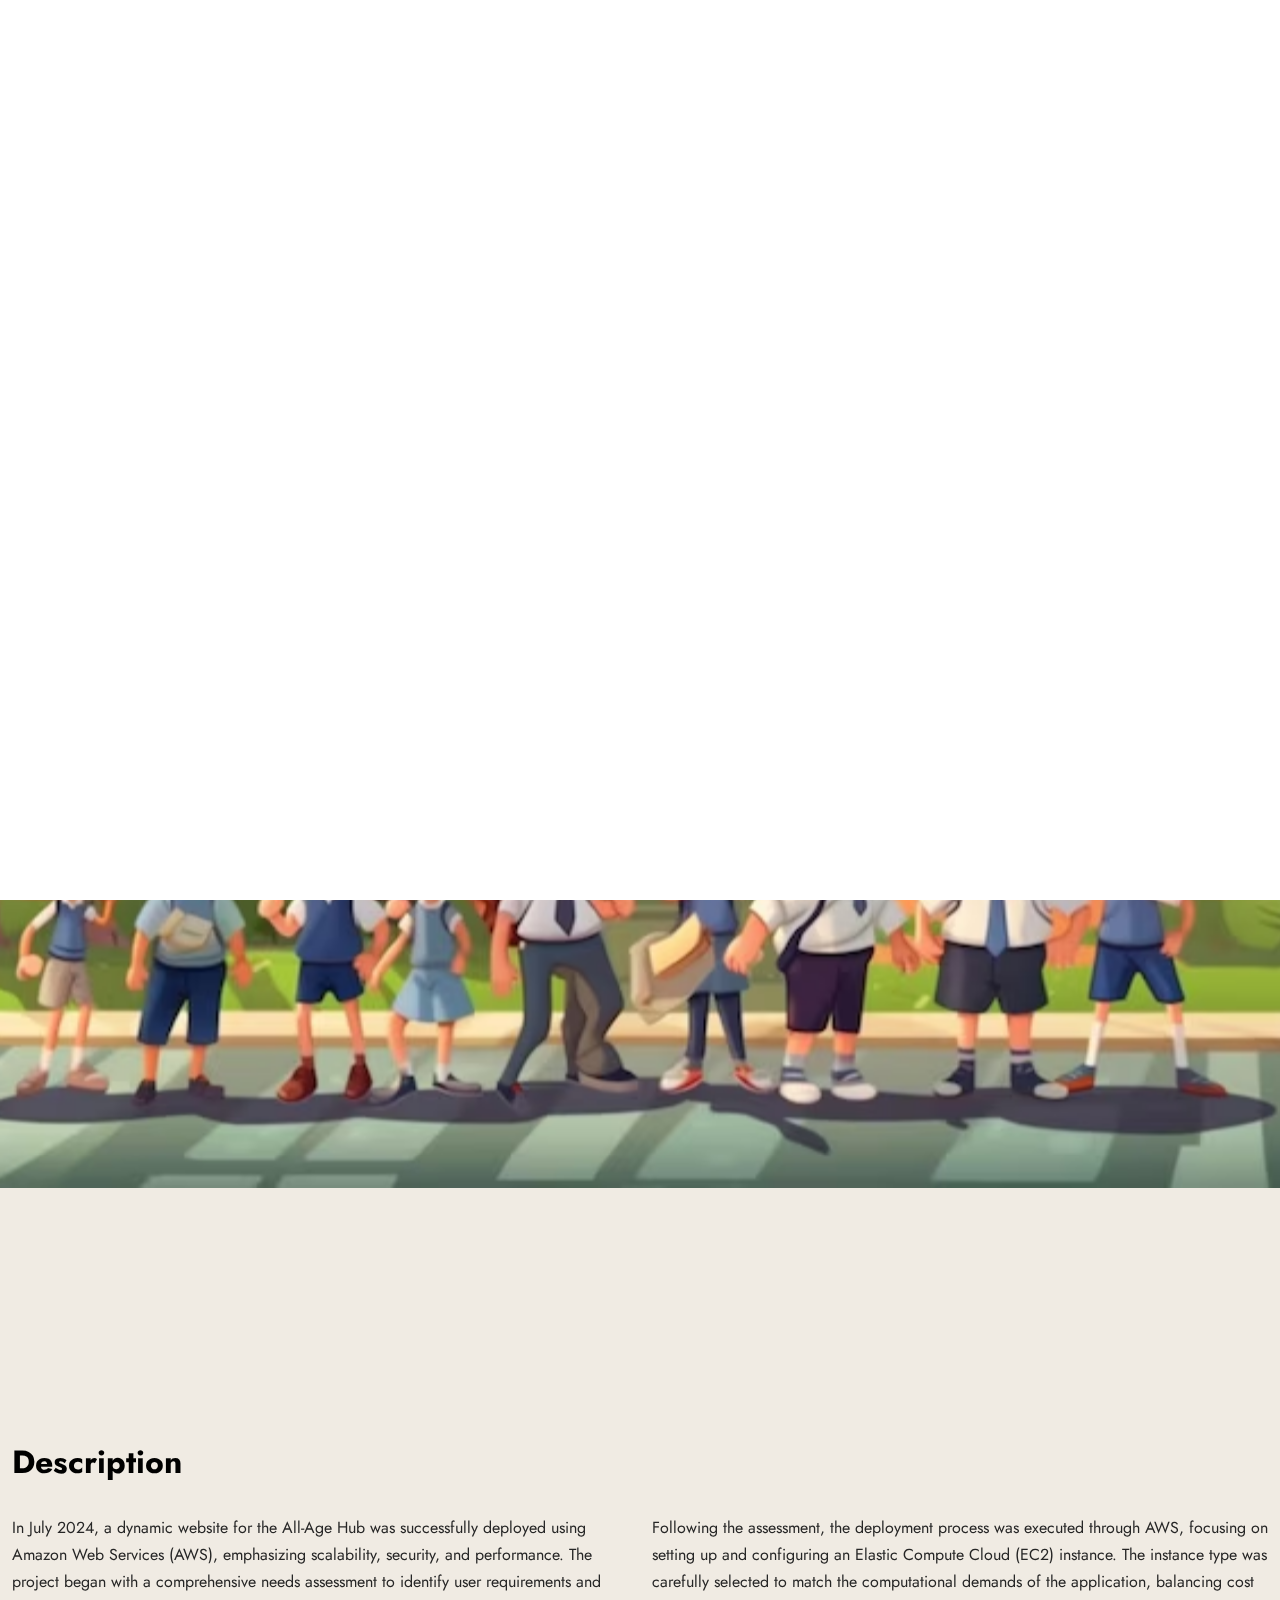
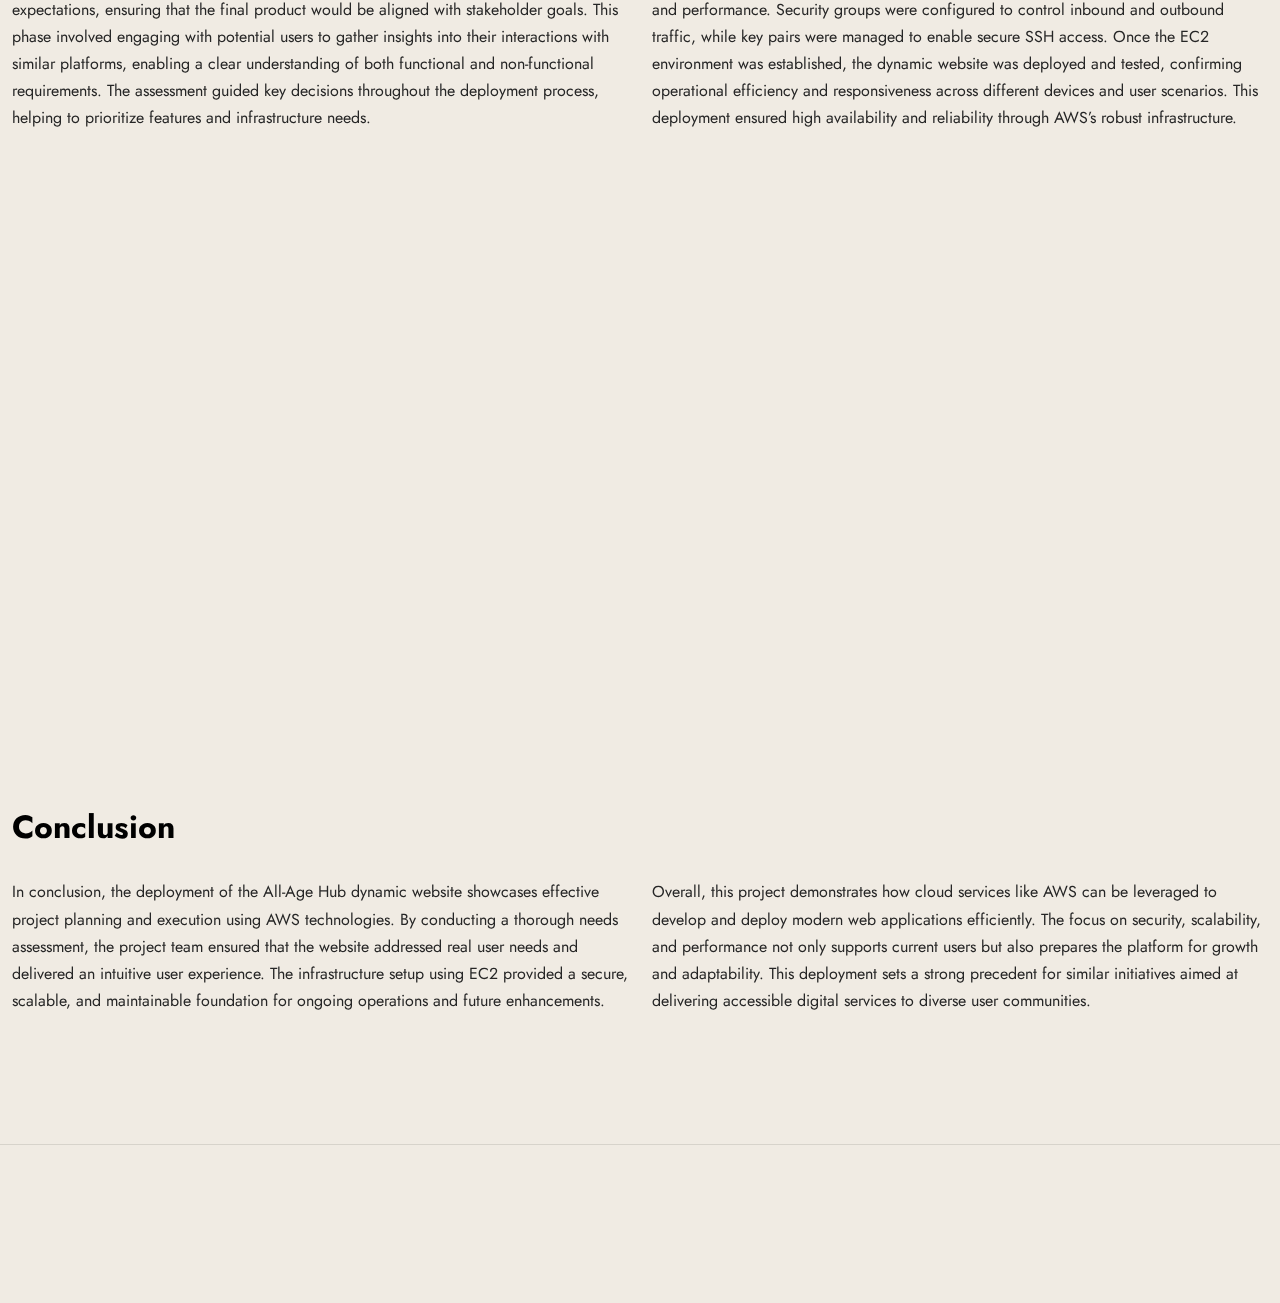
<file: work-CLOUD3.html>
<!doctype html>
<html lang="en-US">
<head>

  <title>Sirisha - Personal Portfolio</title>
  <meta http-equiv="Content-Type" content="text/html; charset=utf-8">
  <meta http-equiv="X-UA-Compatible" content="IE=edge">
  <meta name="viewport" content="width=device-width, initial-scale=1">
  <meta name="HandheldFriendly" content="true">

  <!-- Fonts -->
  <link rel="stylesheet" href="https://fonts.googleapis.com/css?family=Jost%3A0%2C100%3B0%2C200%3B0%2C300%3B0%2C400%3B0%2C500%3B0%2C600%3B0%2C700%3B0%2C800%3B0%2C900%3B1%2C100%3B1%2C200%3B1%2C300%3B1%2C400%3B1%2C500%3B1%2C600%3B1%2C700%3B1%2C800%3B1%2C900%7CCaveat%3A400%3B500%3B600%3B700&#038;display=swap" type="text/css" media="all" >
  <link rel="stylesheet" href="https://fonts.googleapis.com/css?family=Roboto%3A100%2C100italic%2C200%2C200italic%2C300%2C300italic%2C400%2C400italic%2C500%2C500italic%2C600%2C600italic%2C700%2C700italic%2C800%2C800italic%2C900%2C900italic%7CRoboto+Slab%3A100%2C100italic%2C200%2C200italic%2C300%2C300italic%2C400%2C400italic%2C500%2C500italic%2C600%2C600italic%2C700%2C700italic%2C800%2C800italic%2C900%2C900italic&#038;display=auto" type="text/css" media="all" >

  <!-- CSS STYLES -->
  <link rel="stylesheet" href="assets/css/vendors/bootstrap.css" type="text/css" media="all" >
  <link rel="stylesheet" href="assets/fonts/font-awesome/css/font-awesome.css" type="text/css" media="all" >
  <link rel="stylesheet" href="assets/css/vendors/magnific-popup.css" type="text/css" media="all" >
  <link rel="stylesheet" href="assets/css/vendors/splitting.css" type="text/css" media="all" >
  <link rel="stylesheet" href="assets/css/vendors/swiper.css" type="text/css" media="all" >
  <link rel="stylesheet" href="assets/css/vendors/animate.css" type="text/css" media="all" >
  <link rel="stylesheet" href="assets/css/style.css" type="text/css" media="all" >
  <link rel="stylesheet" href="assets/css/dark.css" type="text/css" media="all" >

  <!-- Favicon -->
	<link rel="shortcut icon" href="favicon.ico" type="image/x-icon">
	<link rel="icon" href="favicon.ico" type="image/x-icon">

</head>

<body class="portfolio-template light-skin">
	<div class="container-page">

		<!-- Preloader -->
		<div class="preloader">
			<div class="centrize full-width">
				<div class="vertical-center">
					<div class="spinner-logo">
						<img src="assets/images/logo2.png" alt="Luique - Personal Portfolio HTML Template" >
						<div class="spinner-dot"></div>
						<div class="spinner spinner-line"></div>
					</div>
				</div>
			</div>
		</div>

		<!-- Header -->
		<header class="header">
			<div class="header__builder">
        <div class="row">
          <div class="col-xs-4 col-sm-4 col-md-4 col-lg-4">

            <!-- logo -->
            <div class="logo">
              <a href="index.html">
                <img width="228" height="38" src="assets/images/logo2.png" alt="" >
              </a>
            </div>

          </div>
          <div class="col-xs-8 col-sm-8 col-md-8 col-lg-8 align-right">

						<!-- switcher btn -->
						<a href="#" class="switcher-btn">
							<span class="sw-before">
								<svg xmlns="http://www.w3.org/2000/svg" width="23" height="23" viewBox="0 0 23 23">
									<path id="Dark_Theme" data-name="Dark Theme" fill="#000" d="M1759.46,111.076a0.819,0.819,0,0,0-.68.147,8.553,8.553,0,0,1-2.62,1.537,8.167,8.167,0,0,1-2.96.531,8.655,8.655,0,0,1-8.65-8.682,9.247,9.247,0,0,1,.47-2.864,8.038,8.038,0,0,1,1.42-2.54,0.764,0.764,0,0,0-.12-1.063,0.813,0.813,0,0,0-.68-0.148,11.856,11.856,0,0,0-6.23,4.193,11.724,11.724,0,0,0,1,15.387,11.63,11.63,0,0,0,19.55-5.553A0.707,0.707,0,0,0,1759.46,111.076Zm-4.5,6.172a10.137,10.137,0,0,1-14.29-14.145,10.245,10.245,0,0,1,3.38-2.836c-0.14.327-.29,0.651-0.41,1.006a9.908,9.908,0,0,0-.56,3.365,10.162,10.162,0,0,0,10.15,10.189,9.776,9.776,0,0,0,3.49-.62,11.659,11.659,0,0,0,1.12-.473A10.858,10.858,0,0,1,1754.96,117.248Z" transform="translate(-1737 -98)" />
								</svg>
							</span>
							<span class="sw-after">
								<svg xmlns="http://www.w3.org/2000/svg" width="22.22" height="22.313" viewBox="0 0 22.22 22.313">
									<path id="Light_Theme" data-name="Light Theme" fill="#fff" d="M1752.49,105.511a5.589,5.589,0,0,0-3.94-1.655,5.466,5.466,0,0,0-3.94,1.655,5.61,5.61,0,0,0,3.94,9.566,5.473,5.473,0,0,0,3.94-1.653,5.643,5.643,0,0,0,1.65-3.957A5.516,5.516,0,0,0,1752.49,105.511Zm-1.06,6.85a4.1,4.1,0,0,1-5.76,0,4.164,4.164,0,0,1,0-5.788A4.083,4.083,0,0,1,1751.43,112.361Zm7.47-3.662h-2.27a0.768,0.768,0,0,0,0,1.536h2.27A0.768,0.768,0,0,0,1758.9,108.7Zm-10.35,8.12a0.777,0.777,0,0,0-.76.769v2.274a0.777,0.777,0,0,0,.76.767,0.786,0.786,0,0,0,.77-0.767v-2.274A0.786,0.786,0,0,0,1748.55,116.819Zm7.85-.531-1.62-1.624a0.745,0.745,0,0,0-1.06,0,0.758,0.758,0,0,0,0,1.063l1.62,1.625a0.747,0.747,0,0,0,1.06,0A0.759,0.759,0,0,0,1756.4,116.288ZM1748.55,98.3a0.777,0.777,0,0,0-.76.768v2.273a0.778,0.778,0,0,0,.76.768,0.787,0.787,0,0,0,.77-0.768V99.073A0.786,0.786,0,0,0,1748.55,98.3Zm7.88,3.278a0.744,0.744,0,0,0-1.06,0l-1.62,1.624a0.758,0.758,0,0,0,0,1.063,0.745,0.745,0,0,0,1.06,0l1.62-1.624A0.758,0.758,0,0,0,1756.43,101.583Zm-15.96,7.116h-2.26a0.78,0.78,0,0,0-.77.768,0.76,0.76,0,0,0,.77.768h2.26A0.768,0.768,0,0,0,1740.47,108.7Zm2.88,5.965a0.745,0.745,0,0,0-1.06,0l-1.62,1.624a0.759,0.759,0,0,0,0,1.064,0.747,0.747,0,0,0,1.06,0l1.62-1.625A0.758,0.758,0,0,0,1743.35,114.664Zm0-11.457-1.62-1.624a0.744,0.744,0,0,0-1.06,0,0.758,0.758,0,0,0,0,1.063l1.62,1.624a0.745,0.745,0,0,0,1.06,0A0.758,0.758,0,0,0,1743.35,103.207Z" transform="translate(-1737.44 -98.313)" />
								</svg>
							</span>
						</a>

						<!-- menu btn -->
						<a href="#" class="menu-btn">
							<span></span>
							<span></span>
						</a>

						<!-- Menu Full Overlay -->
						<div class="menu-full-overlay">
							<div class="menu-full-container">
								<div class="container">
									<div class="row">
										<div class="col-xs-12 col-sm-12 col-md-12 col-lg-12">

											<!-- menu full -->
											<div class="menu-full">
												<ul class="menu-full">
													<li class="menu-item">
														<a class="splitting-text-anim-2" data-splitting="chars" href="index.html">Home</a>
													</li>
													<li class="menu-item">
														<a class="splitting-text-anim-2" data-splitting="chars" href="index.html#services-section">Services</a>
													</li>
													<li class="menu-item">
														<a class="splitting-text-anim-2" data-splitting="chars" href="index.html#skills-section">Skills</a>
													</li>
													<li class="menu-item">
														<a class="splitting-text-anim-2" data-splitting="chars" href="index.html#works-section">Projects</a>
													</li>
													<li class="menu-item">
														<a class="splitting-text-anim-2" data-splitting="chars" href="index.html#resume-section">Resume</a>
													</li>
													<!-- <li class="menu-item">
														<a class="splitting-text-anim-2" data-splitting="chars" href="#testimonials-section">Testimonials</a>
													</li> -->
													<!-- <li class="menu-item">
														<a class="splitting-text-anim-2" data-splitting="chars" href="#pricing-section">Pricing</a>
													</li> -->
													<li class="menu-item">
														<a class="splitting-text-anim-2" data-splitting="chars" href="index.html#blog-section">Certificates</a>
													</li>
													<li class="menu-item">
														<a class="splitting-text-anim-2" data-splitting="chars" href="index.html#contact-section">Contact</a>
													</li>
												</ul>
											</div>

											<!-- social -->
											<div class="menu-social-links">
												<a href="https://www.linkedin.com/in/venkata-sirisha-vadusula-84a177258/" target="blank" class="scrolla-element-anim-1" title="dribbble">
													<i class="fab fa-linkedin-in"></i>
												</a>
												<a href="https://github.com/VenkataSirishaVadusula" target="blank" class="scrolla-element-anim-1" title="twitter">
													<i class="fab fa-github"></i>
												</a>
												<a href="https://leetcode.com/u/SirishaVadusula/" target="blank" class="scrolla-element-anim-1" title="behance">
													<i class="fas fa-terminal"></i>
												</a>
											</div>

											<div class="v-line-block"><span></span></div>

										</div>
									</div>
								</div>
							</div>
							<div class="menu-overlay"></div>
						</div>

          </div>
        </div>
      </div>
    </header>

		<!-- Wrapper -->
		<div class="wrapper">

      <!-- Section Started Heading -->
      <section class="section section-inner started-heading">

        <!-- Heading -->
      	<div class="container">
          <div class="m-titles align-left">
            <h1 class="m-title splitting-text-anim-1 scroll-animate" data-splitting="words" data-animate="active">
              <span>All age hub</span>
            </h1>
            <div class="m-subtitle splitting-text-anim-1 scroll-animate" data-splitting="words" data-animate="active">
              <span>Cloud 3 With DevOps</span>
            </div>
          </div>
      	</div>

        <!-- Details -->
        <div class="v-line v-line-right v-line-top">
          <div class="container">

            <div class="row">
              <div class="col-xs-12 col-sm-12 col-md-8 col-lg-8">

                <div class="m-details">
                  <div class="details-label">
                    <span>Year:</span>
                    <strong><span>2025</span></strong>
                  </div>
                  <div class="details-label">
                    <span>Technology:</span>
                    <strong><span>AWS</span></strong>
                  </div>
                  <div class="details-label">
                    <span>Categories:</span>
                    <strong><span>Pipeline,CI</span></strong>
                  </div>
                </div>

              </div>
              <div class="col-xs-12 col-sm-12 col-md-4 col-lg-4 align-right">

                <a target="_blank" href="https://bslthemes.com" class="btn scrolla-element-anim-1 scroll-animate" data-animate="active">
                  <span>Live Preview</span>
                </a>

              </div>
            </div>

          </div>
        </div>

      </section>

      <!-- Section - Image -->
			<div class="section section-inner">

        <!-- Image -->
        <div class="m-image-large">
          <div class="image">
            <div class="img js-parallax" style="background-image: url(./assets/images/work1.png);"></div>
          </div>
        </div>

      </div>

      <!-- Section - Description -->
			<section class="section section-inner">
        <div class="container">

          <div class="row">
            <div class="col-xs-12 col-sm-12 col-md-12 col-lg-12">

              <div class="post-content">
                <h4>Description</h4>
              </div>

            </div>
            <div class="col-xs-12 col-sm-6 col-md-6 col-lg-6">

              <div class="post-content">
                <p>In July 2024, a dynamic website for the All-Age Hub was successfully deployed using Amazon Web Services (AWS), emphasizing scalability, security, and performance. The project began with a comprehensive needs assessment to identify user requirements and expectations, ensuring that the final product would be aligned with stakeholder goals. This phase involved engaging with potential users to gather insights into their interactions with similar platforms, enabling a clear understanding of both functional and non-functional requirements. The assessment guided key decisions throughout the deployment process, helping to prioritize features and infrastructure needs.</p>
              </div>

            </div>
            <div class="col-xs-12 col-sm-6 col-md-6 col-lg-6">

              <div class="post-content">
                <p>Following the assessment, the deployment process was executed through AWS, focusing on setting up and configuring an Elastic Compute Cloud (EC2) instance. The instance type was carefully selected to match the computational demands of the application, balancing cost and performance. Security groups were configured to control inbound and outbound traffic, while key pairs were managed to enable secure SSH access. Once the EC2 environment was established, the dynamic website was deployed and tested, confirming operational efficiency and responsiveness across different devices and user scenarios. This deployment ensured high availability and reliability through AWS’s robust infrastructure.</p>
              </div>

            </div>
          </div>

				</div>
      </section>

      <!-- Section - Gallery -->
			<div class="section section-inner">
        <div class="container">

          <!-- Section Gallery -->
      		<div class="m-gallery">
      			<div class="row">

      				<!-- <div class="col-xs-12 col-sm-6 col-md-6 col-lg-6">
      					<div class="works-item">
      						<div class="image scrolla-element-anim-1 scroll-animate" data-animate="active">
      							<div class="img">
      								<a href="assets/images/FSD1.png" class="has-popup-image"><img decoding="async" src="assets/images/FSD1.png" alt="Item 1" loading="lazy"></a>
      							</div>
      						</div>
      					</div>
      				</div> -->

      				<div class="col-xs-12 col-sm-6 col-md-6 col-lg-6">
      					<div class="works-item">
      						<div class="image scrolla-element-anim-1 scroll-animate" data-animate="active">
      							<div class="img">
      								<a href="assets/images/Cloud1.png" class="has-popup-image"><img decoding="async" src="assets/images/Cloud1.png" alt="Item 2" loading="lazy"></a>
      							</div>
      						</div>
      					</div>
      				</div>

      				<div class="col-xs-12 col-sm-6 col-md-6 col-lg-6">
      					<div class="works-item">
      						<div class="image scrolla-element-anim-1 scroll-animate" data-animate="active">
      							<div class="img">
      								<a href="assets/images/Cloud2.png" class="has-popup-image"><img decoding="async" src="assets/images/Cloud2.png" alt="Item 3" loading="lazy"></a>
      							</div>
      						</div>
      					</div>
      				</div>

      			</div>
      		</div>

				</div>
      </div>

      <!-- Section - Description -->
			<section class="section section-inner">
        <div class="container">

          <div class="row">
            <div class="col-xs-12 col-sm-12 col-md-12 col-lg-12">

              <div class="post-content">
                <h4>Conclusion</h4>
              </div>

            </div>
            <div class="col-xs-12 col-sm-6 col-md-6 col-lg-6">

              <div class="post-content">
                <p>In conclusion, the deployment of the All-Age Hub dynamic website showcases effective project planning and execution using AWS technologies. By conducting a thorough needs assessment, the project team ensured that the website addressed real user needs and delivered an intuitive user experience. The infrastructure setup using EC2 provided a secure, scalable, and maintainable foundation for ongoing operations and future enhancements.</p>
              </div>

            </div>
            <div class="col-xs-12 col-sm-6 col-md-6 col-lg-6">

              <div class="post-content">
                <p>Overall, this project demonstrates how cloud services like AWS can be leveraged to develop and deploy modern web applications efficiently. The focus on security, scalability, and performance not only supports current users but also prepares the platform for growth and adaptability. This deployment sets a strong precedent for similar initiatives aimed at delivering accessible digital services to diverse user communities.

				</p>
              </div>

            </div>
          </div>

				</div>
      </section>

      <!-- Section - Video -->
			<!-- <div class="section section-inner m-video-large">
        <div class="video">
          <div class="img js-parallax" style="background-image: url(assets/images/blog9.jpg);"></div>
          <iframe class="js-video-iframe" data-src="https://www.youtube.com/embed/Gu6z6kIukgg?showinfo=0&amp;rel=0&amp;autoplay=1"></iframe>
          <div class="play"></div>
        </div>
      </div> -->

      <!-- Section - Navigation -->
			<!-- <div class="section section-inner m-page-navigation">
    		<div class="container">
					<div class="h-titles h-navs">
						<a href="work-single.html">
							<span class="nav-arrow scrolla-element-anim-1 scroll-animate" data-animate="active">
								<span>Next Project</span>
							</span>
							<span class="h-title splitting-text-anim-2 scroll-animate" data-splitting="chars" data-animate="active">
								<span></span>
							</span>
						</a>
					</div>
    		</div>
      </div> -->

		</div>

		<!-- Footer -->
		<div class="footer">
            <div class="footer__builder">
              <div class="container">
                <div class="row">
                  <div class="col-xs-12 col-sm-12 col-md-4 col-lg-4">
                    <div class="social-links scrolla-element-anim-1 scroll-animate" data-animate="active">
                      <!-- LinkedIn -->
                      <a target="_blank" href="https://www.linkedin.com/in/venkata-sirisha-vadusula-84a177258/">
                        <i class="fab fa-linkedin-in"></i>
                      </a>
          
                      <!-- GitHub -->
                      <a target="_blank" href="https://github.com/VenkataSirishaVadusula">
                        <i class="fab fa-github"></i>
                      </a>
          
                      <!-- LeetCode (Terminal Icon) -->
                      <a target="_blank" href="https://leetcode.com/u/SirishaVadusula/">
                        <i class="fas fa-terminal"></i>
                      </a>
                    </div>
                  </div>
          
                  <!-- This section can be for additional content or left empty for alignment -->
                  <div class="col-xs-12 col-sm-12 col-md-4 col-lg-4">
                    <!-- You can place additional content here if needed -->
                  </div>
          
                  <div class="col-xs-12 col-sm-12 col-md-4 col-lg-4">
                    <div class="copyright-text align-right scrolla-element-anim-1 scroll-animate" data-animate="active">
                      Developed by <strong>Sirisha</strong>
                    </div>
                  </div>
                </div>
              </div>
            </div>
          </div>
          

	</div>

	<!-- cursor -->
	<div class="cursor"></div>

  <script src="assets/js/jquery.min.js"></script>
  <script src="assets/js/jquery.validate.min.js"></script>
  <script src="assets/js/bootstrap.js"></script>
  <script src="assets/js/swiper.js"></script>
  <script src="assets/js/splitting.js"></script>
  <script src="assets/js/jarallax.min.js"></script>
  <script src="assets/js/magnific-popup.js"></script>
  <script src="assets/js/imagesloaded.pkgd.js"></script>
  <script src="assets/js/isotope.pkgd.js"></script>
  <script src="assets/js/jquery.scrolla.js"></script>
  <script src="assets/js/skrollr.js"></script>
  <script src="assets/js/jquery.cookie.js"></script>
  <script src="assets/js/typed.js"></script>
  <script src="assets/js/common.js"></script>

</body>
</html>
</file>
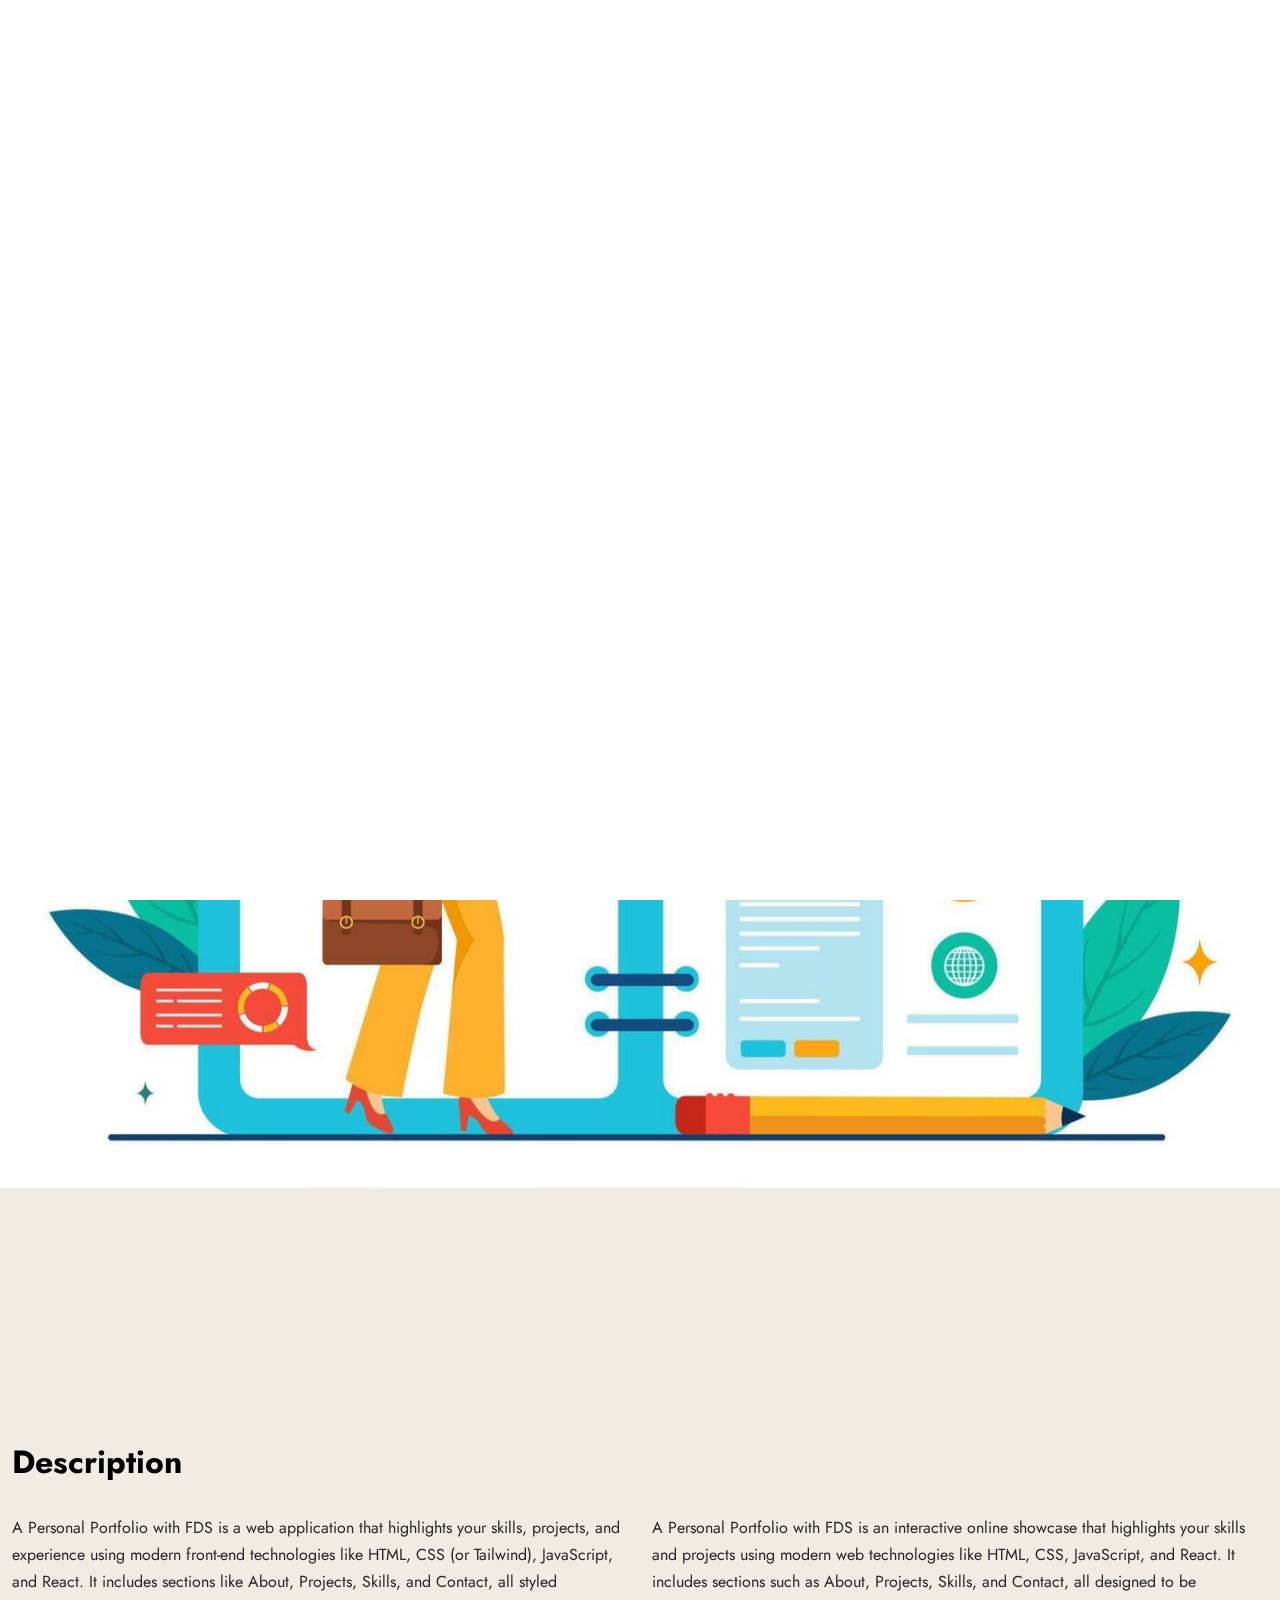
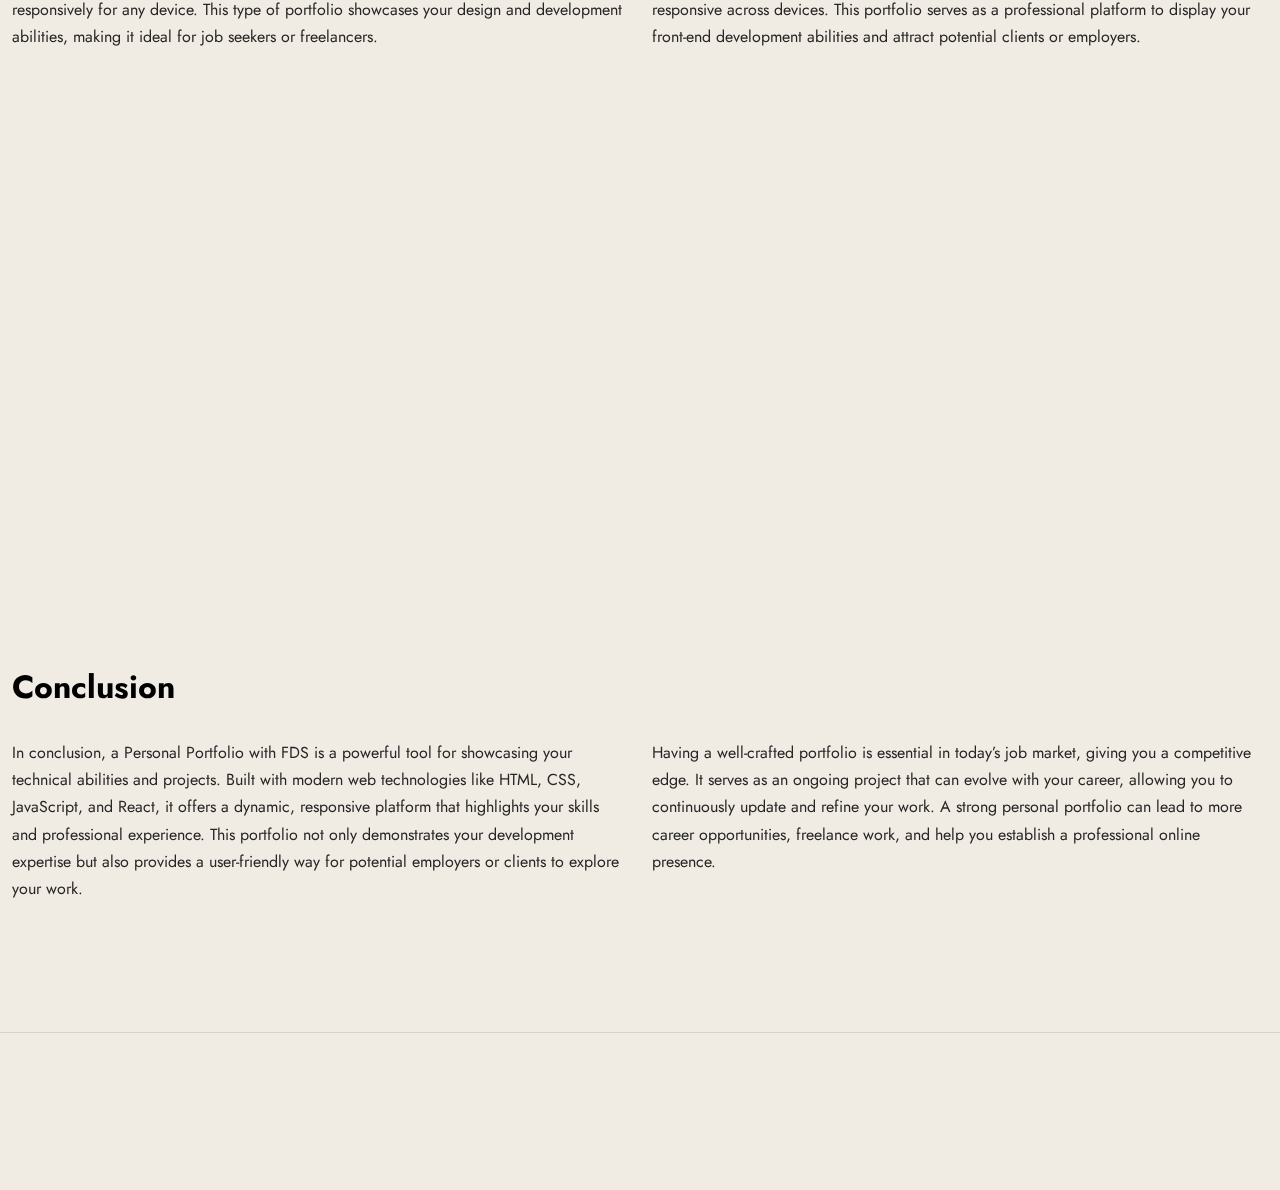
<file: work-FSD.html>
<!doctype html>
<html lang="en-US">
<head>

  <title>Sirisha - Personal Portfolio</title>
  <meta http-equiv="Content-Type" content="text/html; charset=utf-8">
  <meta http-equiv="X-UA-Compatible" content="IE=edge">
  <meta name="viewport" content="width=device-width, initial-scale=1">
  <meta name="HandheldFriendly" content="true">

  <!-- Fonts -->
  <link rel="stylesheet" href="https://fonts.googleapis.com/css?family=Jost%3A0%2C100%3B0%2C200%3B0%2C300%3B0%2C400%3B0%2C500%3B0%2C600%3B0%2C700%3B0%2C800%3B0%2C900%3B1%2C100%3B1%2C200%3B1%2C300%3B1%2C400%3B1%2C500%3B1%2C600%3B1%2C700%3B1%2C800%3B1%2C900%7CCaveat%3A400%3B500%3B600%3B700&#038;display=swap" type="text/css" media="all" >
  <link rel="stylesheet" href="https://fonts.googleapis.com/css?family=Roboto%3A100%2C100italic%2C200%2C200italic%2C300%2C300italic%2C400%2C400italic%2C500%2C500italic%2C600%2C600italic%2C700%2C700italic%2C800%2C800italic%2C900%2C900italic%7CRoboto+Slab%3A100%2C100italic%2C200%2C200italic%2C300%2C300italic%2C400%2C400italic%2C500%2C500italic%2C600%2C600italic%2C700%2C700italic%2C800%2C800italic%2C900%2C900italic&#038;display=auto" type="text/css" media="all" >

  <!-- CSS STYLES -->
  <link rel="stylesheet" href="assets/css/vendors/bootstrap.css" type="text/css" media="all" >
  <link rel="stylesheet" href="assets/fonts/font-awesome/css/font-awesome.css" type="text/css" media="all" >
  <link rel="stylesheet" href="assets/css/vendors/magnific-popup.css" type="text/css" media="all" >
  <link rel="stylesheet" href="assets/css/vendors/splitting.css" type="text/css" media="all" >
  <link rel="stylesheet" href="assets/css/vendors/swiper.css" type="text/css" media="all" >
  <link rel="stylesheet" href="assets/css/vendors/animate.css" type="text/css" media="all" >
  <link rel="stylesheet" href="assets/css/style.css" type="text/css" media="all" >
  <link rel="stylesheet" href="assets/css/dark.css" type="text/css" media="all" >

  <!-- Favicon -->
	<link rel="shortcut icon" href="favicon.ico" type="image/x-icon">
	<link rel="icon" href="favicon.ico" type="image/x-icon">

</head>

<body class="portfolio-template light-skin">
	<div class="container-page">

		<!-- Preloader -->
		<div class="preloader">
			<div class="centrize full-width">
				<div class="vertical-center">
					<div class="spinner-logo">
						<img src="assets/images/logo2.png" alt="Luique - Personal Portfolio HTML Template" >
						<div class="spinner-dot"></div>
						<div class="spinner spinner-line"></div>
					</div>
				</div>
			</div>
		</div>

		<!-- Header -->
		<header class="header">
			<div class="header__builder">
        <div class="row">
          <div class="col-xs-4 col-sm-4 col-md-4 col-lg-4">

            <!-- logo -->
			<div class="logo">
				<a href="index.html">
				  <img width="228" height="38" src="assets/images/logo2.png" alt="" >
				</a>
			  </div>

          </div>
          <div class="col-xs-8 col-sm-8 col-md-8 col-lg-8 align-right">

						<!-- switcher btn -->
						<a href="#" class="switcher-btn">
							<span class="sw-before">
								<svg xmlns="http://www.w3.org/2000/svg" width="23" height="23" viewBox="0 0 23 23">
									<path id="Dark_Theme" data-name="Dark Theme" fill="#000" d="M1759.46,111.076a0.819,0.819,0,0,0-.68.147,8.553,8.553,0,0,1-2.62,1.537,8.167,8.167,0,0,1-2.96.531,8.655,8.655,0,0,1-8.65-8.682,9.247,9.247,0,0,1,.47-2.864,8.038,8.038,0,0,1,1.42-2.54,0.764,0.764,0,0,0-.12-1.063,0.813,0.813,0,0,0-.68-0.148,11.856,11.856,0,0,0-6.23,4.193,11.724,11.724,0,0,0,1,15.387,11.63,11.63,0,0,0,19.55-5.553A0.707,0.707,0,0,0,1759.46,111.076Zm-4.5,6.172a10.137,10.137,0,0,1-14.29-14.145,10.245,10.245,0,0,1,3.38-2.836c-0.14.327-.29,0.651-0.41,1.006a9.908,9.908,0,0,0-.56,3.365,10.162,10.162,0,0,0,10.15,10.189,9.776,9.776,0,0,0,3.49-.62,11.659,11.659,0,0,0,1.12-.473A10.858,10.858,0,0,1,1754.96,117.248Z" transform="translate(-1737 -98)" />
								</svg>
							</span>
							<span class="sw-after">
								<svg xmlns="http://www.w3.org/2000/svg" width="22.22" height="22.313" viewBox="0 0 22.22 22.313">
									<path id="Light_Theme" data-name="Light Theme" fill="#fff" d="M1752.49,105.511a5.589,5.589,0,0,0-3.94-1.655,5.466,5.466,0,0,0-3.94,1.655,5.61,5.61,0,0,0,3.94,9.566,5.473,5.473,0,0,0,3.94-1.653,5.643,5.643,0,0,0,1.65-3.957A5.516,5.516,0,0,0,1752.49,105.511Zm-1.06,6.85a4.1,4.1,0,0,1-5.76,0,4.164,4.164,0,0,1,0-5.788A4.083,4.083,0,0,1,1751.43,112.361Zm7.47-3.662h-2.27a0.768,0.768,0,0,0,0,1.536h2.27A0.768,0.768,0,0,0,1758.9,108.7Zm-10.35,8.12a0.777,0.777,0,0,0-.76.769v2.274a0.777,0.777,0,0,0,.76.767,0.786,0.786,0,0,0,.77-0.767v-2.274A0.786,0.786,0,0,0,1748.55,116.819Zm7.85-.531-1.62-1.624a0.745,0.745,0,0,0-1.06,0,0.758,0.758,0,0,0,0,1.063l1.62,1.625a0.747,0.747,0,0,0,1.06,0A0.759,0.759,0,0,0,1756.4,116.288ZM1748.55,98.3a0.777,0.777,0,0,0-.76.768v2.273a0.778,0.778,0,0,0,.76.768,0.787,0.787,0,0,0,.77-0.768V99.073A0.786,0.786,0,0,0,1748.55,98.3Zm7.88,3.278a0.744,0.744,0,0,0-1.06,0l-1.62,1.624a0.758,0.758,0,0,0,0,1.063,0.745,0.745,0,0,0,1.06,0l1.62-1.624A0.758,0.758,0,0,0,1756.43,101.583Zm-15.96,7.116h-2.26a0.78,0.78,0,0,0-.77.768,0.76,0.76,0,0,0,.77.768h2.26A0.768,0.768,0,0,0,1740.47,108.7Zm2.88,5.965a0.745,0.745,0,0,0-1.06,0l-1.62,1.624a0.759,0.759,0,0,0,0,1.064,0.747,0.747,0,0,0,1.06,0l1.62-1.625A0.758,0.758,0,0,0,1743.35,114.664Zm0-11.457-1.62-1.624a0.744,0.744,0,0,0-1.06,0,0.758,0.758,0,0,0,0,1.063l1.62,1.624a0.745,0.745,0,0,0,1.06,0A0.758,0.758,0,0,0,1743.35,103.207Z" transform="translate(-1737.44 -98.313)" />
								</svg>
							</span>
						</a>

						<!-- menu btn -->
						<a href="#" class="menu-btn">
							<span></span>
							<span></span>
						</a>

						<!-- Menu Full Overlay -->
						<div class="menu-full-overlay">
							<div class="menu-full-container">
								<div class="container">
									<div class="row">
										<div class="col-xs-12 col-sm-12 col-md-12 col-lg-12">

											<!-- menu full -->
											<div class="menu-full">
												<ul class="menu-full">
													<li class="menu-item">
														<a class="splitting-text-anim-2" data-splitting="chars" href="index.html">Home</a>
													</li>
													<li class="menu-item">
														<a class="splitting-text-anim-2" data-splitting="chars" href="#services-section">Services</a>
													</li>
													<li class="menu-item">
														<a class="splitting-text-anim-2" data-splitting="chars" href="#skills-section">Skills</a>
													</li>
													<li class="menu-item">
														<a class="splitting-text-anim-2" data-splitting="chars" href="#works-section">Works</a>
													</li>
													<li class="menu-item">
														<a class="splitting-text-anim-2" data-splitting="chars" href="#resume-section">Resume</a>
													</li>
													<li class="menu-item">
														<a class="splitting-text-anim-2" data-splitting="chars" href="#testimonials-section">Testimonials</a>
													</li>
													<li class="menu-item">
														<a class="splitting-text-anim-2" data-splitting="chars" href="#pricing-section">Pricing</a>
													</li>
													<li class="menu-item">
														<a class="splitting-text-anim-2" data-splitting="chars" href="#blog-section">Blog</a>
													</li>
													<li class="menu-item">
														<a class="splitting-text-anim-2" data-splitting="chars" href="#contact-section">Contact</a>
													</li>
													<li class="menu-item menu-item-has-children has-children">
														<a class="splitting-text-anim-2" data-splitting="chars">Pages</a>
														<ul class="sub-menu">
															<li class="menu-item">
																<a class="splitting-text-anim-1" data-splitting="chars" href="works-list.html">Works (List)</a>
															</li>
															<li class="menu-item">
																<a class="splitting-text-anim-1" data-splitting="chars" href="works.html">Works (Grid)</a>
															</li>
															<li class="menu-item">
																<a class="splitting-text-anim-1" data-splitting="chars" href="work-single.html">Work Single Page</a>
															</li>
															<li class="menu-item">
																<a class=" splitting-text-anim-1" data-splitting="chars" href="blog.html">Blog</a>
															</li>
															<li class="menu-item">
																<a class="splitting-text-anim-1" data-splitting="chars" href="blog-single.html">Single Post</a>
															</li>
														</ul>
													</li>
												</ul>
											</div>

											<!-- social -->
											<div class="menu-social-links">
												<a href="https://www.linkedin.com/in/venkata-sirisha-vadusula-84a177258/" target="blank" class="scrolla-element-anim-1" title="dribbble">
													<i class="fab fa-linkedin-in"></i>
												</a>
												<a href="https://github.com/VenkataSirishaVadusula" target="blank" class="scrolla-element-anim-1" title="twitter">
													<i class="fab fa-github"></i>
												</a>
												<a href="https://leetcode.com/u/SirishaVadusula/" target="blank" class="scrolla-element-anim-1" title="behance">
													<i class="fas fa-terminal"></i>
												</a>
											</div>

											<div class="v-line-block"><span></span></div>

										</div>
									</div>
								</div>
							</div>
							<div class="menu-overlay"></div>
						</div>

          </div>
        </div>
      </div>
    </header>

		<!-- Wrapper -->
		<div class="wrapper">

      <!-- Section Started Heading -->
      <section class="section section-inner started-heading">

        <!-- Heading -->
      	<div class="container">
          <div class="m-titles align-left">
            <h1 class="m-title splitting-text-anim-1 scroll-animate" data-splitting="words" data-animate="active">
              <span>Portfolio Website</span>
            </h1>
            <div class="m-subtitle splitting-text-anim-1 scroll-animate" data-splitting="words" data-animate="active">
              <span>Full Stack Development</span>
            </div>
          </div>
      	</div>

        <!-- Details -->
        <div class="v-line v-line-right v-line-top">
          <div class="container">

            <div class="row">
              <div class="col-xs-12 col-sm-12 col-md-8 col-lg-8">

                <div class="m-details">
                  <div class="details-label">
                    <span>Year:</span>
                    <strong><span>2024</span></strong>
                  </div>
                  <div class="details-label">
                    <span>Technology:</span>
                    <strong><span>Full Stack</span></strong>
                  </div>
                  <div class="details-label">
                    <span>Categories:</span>
                    <strong><span>HTML, CSS, Javascript</span></strong>
                  </div>
                </div>

              </div>
              <div class="col-xs-12 col-sm-12 col-md-4 col-lg-4 align-right">

                <a target="_blank" href="https://bslthemes.com" class="btn scrolla-element-anim-1 scroll-animate" data-animate="active">
                  <span>Live Preview</span>
                </a>

              </div>
            </div>

          </div>
        </div>

      </section>

      <!-- Section - Image -->
			<div class="section section-inner">

        <!-- Image -->
        <div class="m-image-large">
          <div class="image">
            <div class="img js-parallax" style="background-image: url(./assets/images/work3.png);"></div>
          </div>
        </div>

      </div>

      <!-- Section - Description -->
			<section class="section section-inner">
        <div class="container">

          <div class="row">
            <div class="col-xs-12 col-sm-12 col-md-12 col-lg-12">

              <div class="post-content">
                <h4>Description</h4>
              </div>

            </div>
            <div class="col-xs-12 col-sm-6 col-md-6 col-lg-6">

              <div class="post-content">
                <p>A Personal Portfolio with FDS is a web application that highlights your skills, projects, and experience using modern front-end technologies like HTML, CSS (or Tailwind), JavaScript, and React. It includes sections like About, Projects, Skills, and Contact, all styled responsively for any device. This type of portfolio showcases your design and development abilities, making it ideal for job seekers or freelancers.</p>
              </div>

            </div>
            <div class="col-xs-12 col-sm-6 col-md-6 col-lg-6">

              <div class="post-content">
                <p>A Personal Portfolio with FDS is an interactive online showcase that highlights your skills and projects using modern web technologies like HTML, CSS, JavaScript, and React. It includes sections such as About, Projects, Skills, and Contact, all designed to be responsive across devices. This portfolio serves as a professional platform to display your front-end development abilities and attract potential clients or employers.
				</p>
              </div>

            </div>
          </div>

				</div>
      </section>

      <!-- Section - Gallery -->
			<div class="section section-inner">
        <div class="container">

          <!-- Section Gallery -->
      		<div class="m-gallery">
      			<div class="row">

      				<!-- <div class="col-xs-12 col-sm-6 col-md-6 col-lg-6">
      					<div class="works-item">
      						<div class="image scrolla-element-anim-1 scroll-animate" data-animate="active">
      							<div class="img">
      								<a href="assets/images/FSD1.png" class="has-popup-image"><img decoding="async" src="assets/images/FSD1.png" alt="Item 1" loading="lazy"></a>
      							</div>
      						</div>
      					</div>
      				</div> -->

      				<div class="col-xs-12 col-sm-6 col-md-6 col-lg-6">
      					<div class="works-item">
      						<div class="image scrolla-element-anim-1 scroll-animate" data-animate="active">
      							<div class="img">
      								<a href="assets/images/FSD2.png" class="has-popup-image"><img decoding="async" src="assets/images/FSD2.png" alt="Item 2" loading="lazy"></a>
      							</div>
      						</div>
      					</div>
      				</div>

      				<div class="col-xs-12 col-sm-6 col-md-6 col-lg-6">
      					<div class="works-item">
      						<div class="image scrolla-element-anim-1 scroll-animate" data-animate="active">
      							<div class="img">
      								<a href="assets/images/FSD3.png" class="has-popup-image"><img decoding="async" src="assets/images/FSD3.png	" alt="Item 3" loading="lazy"></a>
      							</div>
      						</div>
      					</div>
      				</div>

      			</div>
      		</div>

				</div>
      </div>

      <!-- Section - Description -->
			<section class="section section-inner">
        <div class="container">

          <div class="row">
            <div class="col-xs-12 col-sm-12 col-md-12 col-lg-12">

              <div class="post-content">
                <h4>Conclusion</h4>
              </div>

            </div>
            <div class="col-xs-12 col-sm-6 col-md-6 col-lg-6">

              <div class="post-content">
                <p>In conclusion, a Personal Portfolio with FDS is a powerful tool for showcasing your technical abilities and projects. Built with modern web technologies like HTML, CSS, JavaScript, and React, it offers a dynamic, responsive platform that highlights your skills and professional experience. This portfolio not only demonstrates your development expertise but also provides a user-friendly way for potential employers or clients to explore your work.</p>
              </div>

            </div>
            <div class="col-xs-12 col-sm-6 col-md-6 col-lg-6">

              <div class="post-content">
                <p>Having a well-crafted portfolio is essential in today’s job market, giving you a competitive edge. It serves as an ongoing project that can evolve with your career, allowing you to continuously update and refine your work. A strong personal portfolio can lead to more career opportunities, freelance work, and help you establish a professional online presence.

				</p>
              </div>

            </div>
          </div>

				</div>
      </section>

      <!-- Section - Video -->
			<!-- <div class="section section-inner m-video-large">
        <div class="video">
          <div class="img js-parallax" style="background-image: url(assets/images/blog9.jpg);"></div>
          <iframe class="js-video-iframe" data-src="https://www.youtube.com/embed/Gu6z6kIukgg?showinfo=0&amp;rel=0&amp;autoplay=1"></iframe>
          <div class="play"></div>
        </div>
      </div> -->

      <!-- Section - Navigation -->
			<!-- <div class="section section-inner m-page-navigation">
    		<div class="container">
					<div class="h-titles h-navs">
						<a href="work-single.html">
							<span class="nav-arrow scrolla-element-anim-1 scroll-animate" data-animate="active">
								<span>Next Project</span>
							</span>
							<span class="h-title splitting-text-anim-2 scroll-animate" data-splitting="chars" data-animate="active">
								<span></span>
							</span>
						</a>
					</div>
    		</div>
      </div> -->

		</div>

		<!-- Footer -->
		<div class="footer">
			<div class="footer__builder">
			  <div class="container">
				<div class="row">
				  <div class="col-xs-12 col-sm-12 col-md-4 col-lg-4">
					<div class="social-links scrolla-element-anim-1 scroll-animate" data-animate="active">
					  <!-- LinkedIn -->
					  <a target="_blank" href="https://www.linkedin.com/in/venkata-sirisha-vadusula-84a177258/">
						<i class="fab fa-linkedin-in"></i>
					  </a>
		  
					  <!-- GitHub -->
					  <a target="_blank" href="https://github.com/VenkataSirishaVadusula">
						<i class="fab fa-github"></i>
					  </a>
		  
					  <!-- LeetCode (Terminal Icon) -->
					  <a target="_blank" href="https://leetcode.com/u/SirishaVadusula/">
						<i class="fas fa-terminal"></i>
					  </a>
					</div>
				  </div>
		  
				  <!-- This section can be for additional content or left empty for alignment -->
				  <div class="col-xs-12 col-sm-12 col-md-4 col-lg-4">
					<!-- You can place additional content here if needed -->
				  </div>
		  
				  <div class="col-xs-12 col-sm-12 col-md-4 col-lg-4">
					<div class="copyright-text align-right scrolla-element-anim-1 scroll-animate" data-animate="active">
					  Developed by <strong>Sirisha</strong>
					</div>
				  </div>
				</div>
			  </div>
			</div>
		  </div>
		  

	</div>

	<!-- cursor -->
	<div class="cursor"></div>

  <script src="assets/js/jquery.min.js"></script>
  <script src="assets/js/jquery.validate.min.js"></script>
  <script src="assets/js/bootstrap.js"></script>
  <script src="assets/js/swiper.js"></script>
  <script src="assets/js/splitting.js"></script>
  <script src="assets/js/jarallax.min.js"></script>
  <script src="assets/js/magnific-popup.js"></script>
  <script src="assets/js/imagesloaded.pkgd.js"></script>
  <script src="assets/js/isotope.pkgd.js"></script>
  <script src="assets/js/jquery.scrolla.js"></script>
  <script src="assets/js/skrollr.js"></script>
  <script src="assets/js/jquery.cookie.js"></script>
  <script src="assets/js/typed.js"></script>
  <script src="assets/js/common.js"></script>

</body>
</html>
</file>
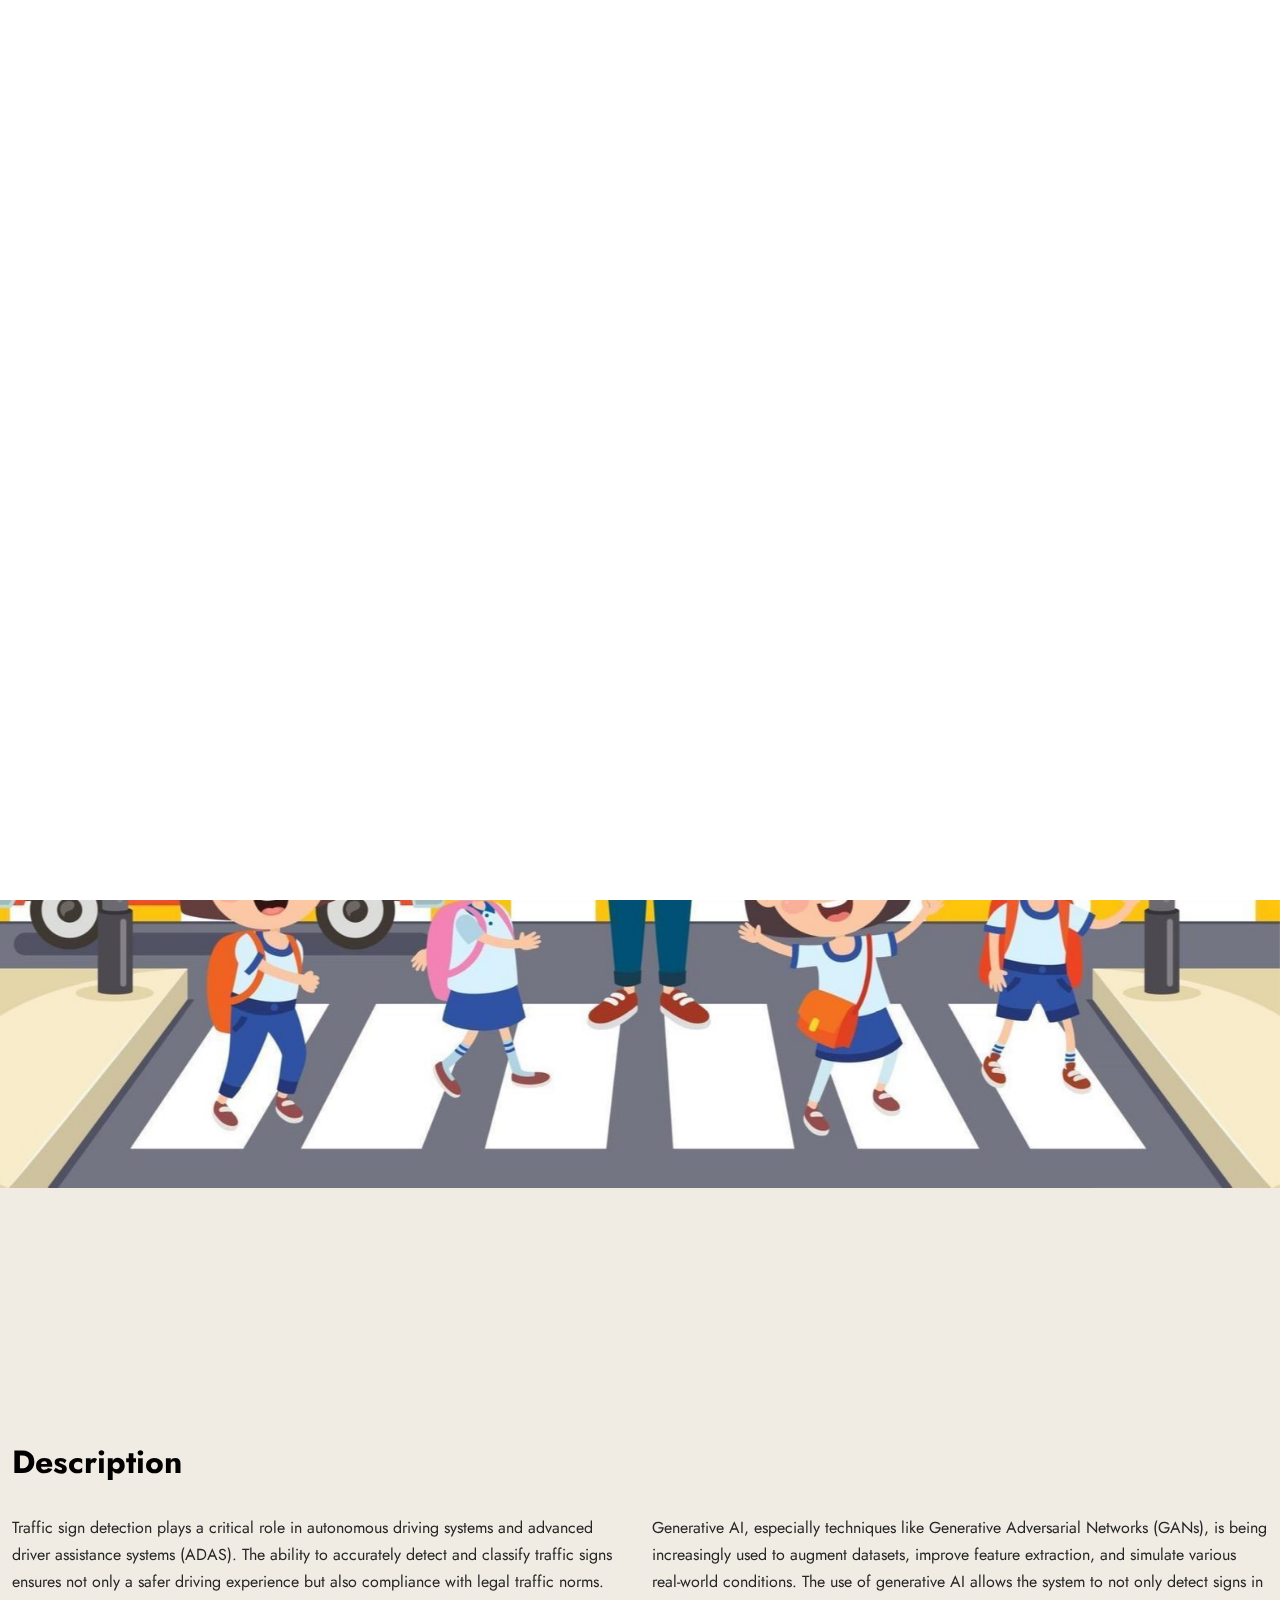
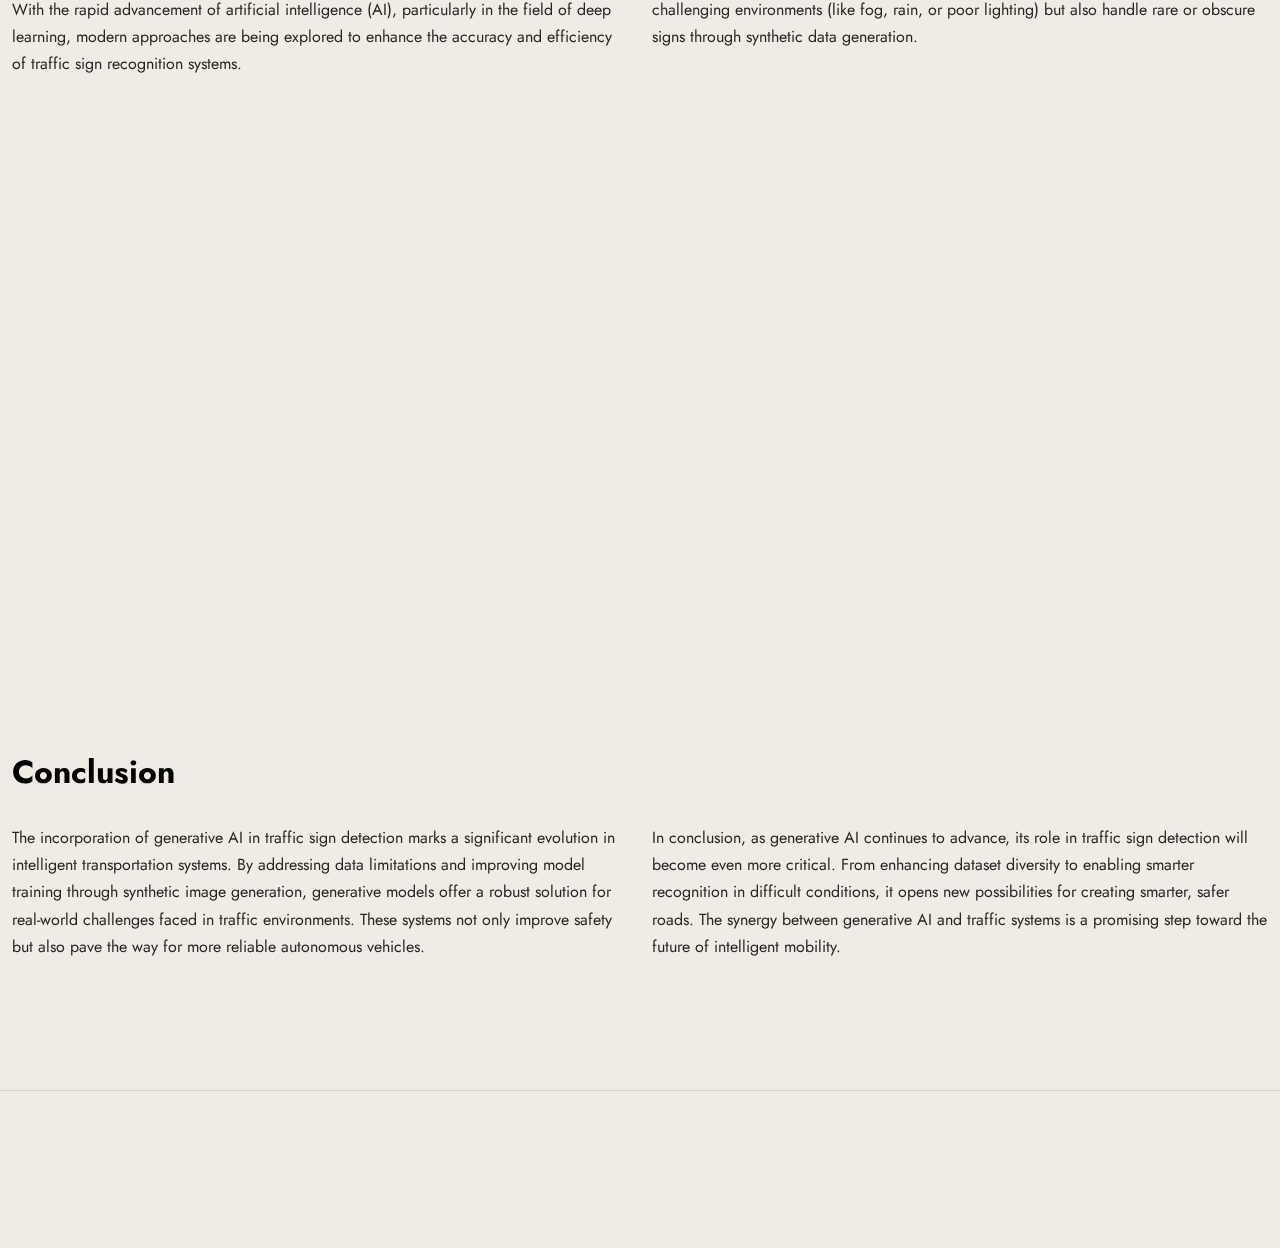
<file: work-GenAi.html>
<!doctype html>
<html lang="en-US">
<head>

  <title>Sirisha - Personal Portfolio </title>
  <meta http-equiv="Content-Type" content="text/html; charset=utf-8">
  <meta http-equiv="X-UA-Compatible" content="IE=edge">
  <meta name="viewport" content="width=device-width, initial-scale=1">
  <meta name="HandheldFriendly" content="true">


  <!-- Fonts -->
  <link rel="stylesheet" href="https://fonts.googleapis.com/css?family=Jost%3A0%2C100%3B0%2C200%3B0%2C300%3B0%2C400%3B0%2C500%3B0%2C600%3B0%2C700%3B0%2C800%3B0%2C900%3B1%2C100%3B1%2C200%3B1%2C300%3B1%2C400%3B1%2C500%3B1%2C600%3B1%2C700%3B1%2C800%3B1%2C900%7CCaveat%3A400%3B500%3B600%3B700&#038;display=swap" type="text/css" media="all" >
  <link rel="stylesheet" href="https://fonts.googleapis.com/css?family=Roboto%3A100%2C100italic%2C200%2C200italic%2C300%2C300italic%2C400%2C400italic%2C500%2C500italic%2C600%2C600italic%2C700%2C700italic%2C800%2C800italic%2C900%2C900italic%7CRoboto+Slab%3A100%2C100italic%2C200%2C200italic%2C300%2C300italic%2C400%2C400italic%2C500%2C500italic%2C600%2C600italic%2C700%2C700italic%2C800%2C800italic%2C900%2C900italic&#038;display=auto" type="text/css" media="all" >

  <!-- CSS STYLES -->
  <link rel="stylesheet" href="assets/css/vendors/bootstrap.css" type="text/css" media="all" >
  <link rel="stylesheet" href="assets/fonts/font-awesome/css/font-awesome.css" type="text/css" media="all" >
  <link rel="stylesheet" href="assets/css/vendors/magnific-popup.css" type="text/css" media="all" >
  <link rel="stylesheet" href="assets/css/vendors/splitting.css" type="text/css" media="all" >
  <link rel="stylesheet" href="assets/css/vendors/swiper.css" type="text/css" media="all" >
  <link rel="stylesheet" href="assets/css/vendors/animate.css" type="text/css" media="all" >
  <link rel="stylesheet" href="assets/css/style.css" type="text/css" media="all" >
  <link rel="stylesheet" href="assets/css/dark.css" type="text/css" media="all" >

  <!-- Favicon -->
	<link rel="shortcut icon" href="favicon.ico" type="image/x-icon">
	<link rel="icon" href="favicon.ico" type="image/x-icon">

</head>

<body class="portfolio-template light-skin">
	<div class="container-page">

		<!-- Preloader -->
		<div class="preloader">
			<div class="centrize full-width">
				<div class="vertical-center">
					<div class="spinner-logo">
						<img src="assets/images/logo2.png" alt="Luique - Personal Portfolio HTML Template" >
						<div class="spinner-dot"></div>
						<div class="spinner spinner-line"></div>
					</div>
				</div>
			</div>
		</div>

		<!-- Header -->
		<header class="header">
			<div class="header__builder">
        <div class="row">
          <div class="col-xs-4 col-sm-4 col-md-4 col-lg-4">

            <!-- logo -->
            <div class="logo">
              <a href="index.html">
                <img width="228" height="38" src="assets/images/logo2.png" alt="" >
              </a>
            </div>

          </div>
          <div class="col-xs-8 col-sm-8 col-md-8 col-lg-8 align-right">

						<!-- switcher btn -->
						<a href="#" class="switcher-btn">
							<span class="sw-before">
								<svg xmlns="http://www.w3.org/2000/svg" width="23" height="23" viewBox="0 0 23 23">
									<path id="Dark_Theme" data-name="Dark Theme" fill="#000" d="M1759.46,111.076a0.819,0.819,0,0,0-.68.147,8.553,8.553,0,0,1-2.62,1.537,8.167,8.167,0,0,1-2.96.531,8.655,8.655,0,0,1-8.65-8.682,9.247,9.247,0,0,1,.47-2.864,8.038,8.038,0,0,1,1.42-2.54,0.764,0.764,0,0,0-.12-1.063,0.813,0.813,0,0,0-.68-0.148,11.856,11.856,0,0,0-6.23,4.193,11.724,11.724,0,0,0,1,15.387,11.63,11.63,0,0,0,19.55-5.553A0.707,0.707,0,0,0,1759.46,111.076Zm-4.5,6.172a10.137,10.137,0,0,1-14.29-14.145,10.245,10.245,0,0,1,3.38-2.836c-0.14.327-.29,0.651-0.41,1.006a9.908,9.908,0,0,0-.56,3.365,10.162,10.162,0,0,0,10.15,10.189,9.776,9.776,0,0,0,3.49-.62,11.659,11.659,0,0,0,1.12-.473A10.858,10.858,0,0,1,1754.96,117.248Z" transform="translate(-1737 -98)" />
								</svg>
							</span>
							<span class="sw-after">
								<svg xmlns="http://www.w3.org/2000/svg" width="22.22" height="22.313" viewBox="0 0 22.22 22.313">
									<path id="Light_Theme" data-name="Light Theme" fill="#fff" d="M1752.49,105.511a5.589,5.589,0,0,0-3.94-1.655,5.466,5.466,0,0,0-3.94,1.655,5.61,5.61,0,0,0,3.94,9.566,5.473,5.473,0,0,0,3.94-1.653,5.643,5.643,0,0,0,1.65-3.957A5.516,5.516,0,0,0,1752.49,105.511Zm-1.06,6.85a4.1,4.1,0,0,1-5.76,0,4.164,4.164,0,0,1,0-5.788A4.083,4.083,0,0,1,1751.43,112.361Zm7.47-3.662h-2.27a0.768,0.768,0,0,0,0,1.536h2.27A0.768,0.768,0,0,0,1758.9,108.7Zm-10.35,8.12a0.777,0.777,0,0,0-.76.769v2.274a0.777,0.777,0,0,0,.76.767,0.786,0.786,0,0,0,.77-0.767v-2.274A0.786,0.786,0,0,0,1748.55,116.819Zm7.85-.531-1.62-1.624a0.745,0.745,0,0,0-1.06,0,0.758,0.758,0,0,0,0,1.063l1.62,1.625a0.747,0.747,0,0,0,1.06,0A0.759,0.759,0,0,0,1756.4,116.288ZM1748.55,98.3a0.777,0.777,0,0,0-.76.768v2.273a0.778,0.778,0,0,0,.76.768,0.787,0.787,0,0,0,.77-0.768V99.073A0.786,0.786,0,0,0,1748.55,98.3Zm7.88,3.278a0.744,0.744,0,0,0-1.06,0l-1.62,1.624a0.758,0.758,0,0,0,0,1.063,0.745,0.745,0,0,0,1.06,0l1.62-1.624A0.758,0.758,0,0,0,1756.43,101.583Zm-15.96,7.116h-2.26a0.78,0.78,0,0,0-.77.768,0.76,0.76,0,0,0,.77.768h2.26A0.768,0.768,0,0,0,1740.47,108.7Zm2.88,5.965a0.745,0.745,0,0,0-1.06,0l-1.62,1.624a0.759,0.759,0,0,0,0,1.064,0.747,0.747,0,0,0,1.06,0l1.62-1.625A0.758,0.758,0,0,0,1743.35,114.664Zm0-11.457-1.62-1.624a0.744,0.744,0,0,0-1.06,0,0.758,0.758,0,0,0,0,1.063l1.62,1.624a0.745,0.745,0,0,0,1.06,0A0.758,0.758,0,0,0,1743.35,103.207Z" transform="translate(-1737.44 -98.313)" />
								</svg>
							</span>
						</a>

						<!-- menu btn -->
						<a href="#" class="menu-btn">
							<span></span>
							<span></span>
						</a>

						<!-- Menu Full Overlay -->
						<div class="menu-full-overlay">
							<div class="menu-full-container">
								<div class="container">
									<div class="row">
										<div class="col-xs-12 col-sm-12 col-md-12 col-lg-12">

											<!-- menu full -->
											<div class="menu-full">
												<ul class="menu-full">
													<li class="menu-item">
														<a class="splitting-text-anim-2" data-splitting="chars" href="index.html">Home</a>
													</li>
													<li class="menu-item">
														<a class="splitting-text-anim-2" data-splitting="chars" href="#services-section">Services</a>
													</li>
													<li class="menu-item">
														<a class="splitting-text-anim-2" data-splitting="chars" href="#skills-section">Skills</a>
													</li>
													<li class="menu-item">
														<a class="splitting-text-anim-2" data-splitting="chars" href="#works-section">Projects</a>
													</li>
													<li class="menu-item">
														<a class="splitting-text-anim-2" data-splitting="chars" href="#resume-section">Resume</a>
													</li>
													<!-- <li class="menu-item">
														<a class="splitting-text-anim-2" data-splitting="chars" href="#testimonials-section">Testimonials</a>
													</li> -->
													<!-- <li class="menu-item">
														<a class="splitting-text-anim-2" data-splitting="chars" href="#pricing-section">Pricing</a>
													</li> -->
													<li class="menu-item">
														<a class="splitting-text-anim-2" data-splitting="chars" href="#blog-section">Certificates</a>
													</li>
													<li class="menu-item">
														<a class="splitting-text-anim-2" data-splitting="chars" href="#contact-section">Contact</a>
													</li>
												</ul>
											</div>

											<!-- social -->
											<div class="menu-social-links">
												<a href="https://www.linkedin.com/in/venkata-sirisha-vadusula-84a177258/" target="blank" class="scrolla-element-anim-1" title="dribbble">
													<i class="fab fa-linkedin-in"></i>
												</a>
												<a href="https://github.com/VenkataSirishaVadusula" target="blank" class="scrolla-element-anim-1" title="twitter">
													<i class="fab fa-github"></i>
												</a>
												<a href="https://leetcode.com/u/SirishaVadusula/" target="blank" class="scrolla-element-anim-1" title="behance">
													<i class="fas fa-terminal"></i>
												</a>
											</div>

											<div class="v-line-block"><span></span></div>

										</div>
									</div>
								</div>
							</div>
							<div class="menu-overlay"></div>
						</div>

          </div>
        </div>
      </div>
    </header>

		<!-- Wrapper -->
		<div class="wrapper">

      <!-- Section Started Heading -->
      <section class="section section-inner started-heading">

        <!-- Heading -->
      	<div class="container">
          <div class="m-titles align-left">
            <h1 class="m-title splitting-text-anim-1 scroll-animate" data-splitting="words" data-animate="active">
              <span>Traffic signs detector</span>
            </h1>
            <div class="m-subtitle splitting-text-anim-1 scroll-animate" data-splitting="words" data-animate="active">
              <span>Gen AI</span>
            </div>
          </div>
      	</div>

        <!-- Details -->
        <div class="v-line v-line-right v-line-top">
          <div class="container">

            <div class="row">
              <div class="col-xs-12 col-sm-12 col-md-8 col-lg-8">

                <div class="m-details">
                  <div class="details-label">
                    <span>Year:</span>
                    <strong><span>2023</span></strong>
                  </div>
                  <div class="details-label">
                    <span>Technology:</span>
                    <strong><span>Gen AI</span></strong>
                  </div>
                  <div class="details-label">
                    <span>Categories:</span>
                    <strong><span>Machine Learing</span></strong>
                  </div>
                </div>

              </div>
              <div class="col-xs-12 col-sm-12 col-md-4 col-lg-4 align-right">

                <a target="_blank" href="" class="btn scrolla-element-anim-1 scroll-animate" data-animate="active">
                  <span>Live Preview</span>
                </a>

              </div>
            </div>

          </div>
        </div>

      </section>

      <!-- Section - Image -->
			<div class="section section-inner">

        <!-- Image -->
        <div class="m-image-large">
          <div class="image">
            <div class="img js-parallax" style="background-image: url(./assets/images/work2.png);"></div>
          </div>
        </div>

      </div>

      <!-- Section - Description -->
			<section class="section section-inner">
        <div class="container">

          <div class="row">
            <div class="col-xs-12 col-sm-12 col-md-12 col-lg-12">

              <div class="post-content">
                <h4>Description</h4>
              </div>

            </div>
            <div class="col-xs-12 col-sm-6 col-md-6 col-lg-6">

              <div class="post-content">
                <p>Traffic sign detection plays a critical role in autonomous driving systems and advanced driver assistance systems (ADAS). The ability to accurately detect and classify traffic signs ensures not only a safer driving experience but also compliance with legal traffic norms. With the rapid advancement of artificial intelligence (AI), particularly in the field of deep learning, modern approaches are being explored to enhance the accuracy and efficiency of traffic sign recognition systems.</p>
              </div>

            </div>
            <div class="col-xs-12 col-sm-6 col-md-6 col-lg-6">

              <div class="post-content">
                <p>Generative AI, especially techniques like Generative Adversarial Networks (GANs), is being increasingly used to augment datasets, improve feature extraction, and simulate various real-world conditions. The use of generative AI allows the system to not only detect signs in challenging environments (like fog, rain, or poor lighting) but also handle rare or obscure signs through synthetic data generation.
				</p>
              </div>

            </div>
          </div>

				</div>
      </section>

      <!-- Section - Gallery -->
			<div class="section section-inner">
        <div class="container">

          <!-- Section Gallery -->
      		<div class="m-gallery">
      			<div class="row">

      				<!-- <div class="col-xs-12 col-sm-6 col-md-6 col-lg-6">
      					<div class="works-item">
      						<div class="image scrolla-element-anim-1 scroll-animate" data-animate="active">
      							<div class="img">
      								<a href="assets/images/FSD1.png" class="has-popup-image"><img decoding="async" src="assets/images/FSD1.png" alt="Item 1" loading="lazy"></a>
      							</div>
      						</div>
      					</div>
      				</div> -->

      				<div class="col-xs-12 col-sm-6 col-md-6 col-lg-6">
      					<div class="works-item">
      						<div class="image scrolla-element-anim-1 scroll-animate" data-animate="active">
      							<div class="img">
      								<a href="assets/images/GenAI1.png" class="has-popup-image"><img decoding="async" src="assets/images/GenAI1.png" alt="Item 2" loading="lazy"></a>
      							</div>
      						</div>
      					</div>
      				</div>

      				<div class="col-xs-12 col-sm-6 col-md-6 col-lg-6">
      					<div class="works-item">
      						<div class="image scrolla-element-anim-1 scroll-animate" data-animate="active">
      							<div class="img">
      								<a href="assets/images/GenAI2.png" class="has-popup-image"><img decoding="async" src="assets/images/GenAI2.png" alt="Item 3" loading="lazy"></a>
      							</div>
      						</div>
      					</div>
      				</div>

      			</div>
      		</div>

				</div>
      </div>

      <!-- Section - Description -->
			<section class="section section-inner">
        <div class="container">

          <div class="row">
            <div class="col-xs-12 col-sm-12 col-md-12 col-lg-12">

              <div class="post-content">
                <h4>Conclusion</h4>
              </div>

            </div>
            <div class="col-xs-12 col-sm-6 col-md-6 col-lg-6">

              <div class="post-content">
                <p>The incorporation of generative AI in traffic sign detection marks a significant evolution in intelligent transportation systems. By addressing data limitations and improving model training through synthetic image generation, generative models offer a robust solution for real-world challenges faced in traffic environments. These systems not only improve safety but also pave the way for more reliable autonomous vehicles.</p>
              </div>

            </div>
            <div class="col-xs-12 col-sm-6 col-md-6 col-lg-6">

              <div class="post-content">
                <p>In conclusion, as generative AI continues to advance, its role in traffic sign detection will become even more critical. From enhancing dataset diversity to enabling smarter recognition in difficult conditions, it opens new possibilities for creating smarter, safer roads. The synergy between generative AI and traffic systems is a promising step toward the future of intelligent mobility.

				</p>
              </div>

            </div>
          </div>

				</div>
      </section>

      <!-- Section - Video -->
			<!-- <div class="section section-inner m-video-large">
        <div class="video">
          <div class="img js-parallax" style="background-image: url(assets/images/blog9.jpg);"></div>
          <iframe class="js-video-iframe" data-src="https://www.youtube.com/embed/Gu6z6kIukgg?showinfo=0&amp;rel=0&amp;autoplay=1"></iframe>
          <div class="play"></div>
        </div>
      </div> -->

      <!-- Section - Navigation -->
			<!-- <div class="section section-inner m-page-navigation">
    		<div class="container">
					<div class="h-titles h-navs">
						<a href="work-single.html">
							<span class="nav-arrow scrolla-element-anim-1 scroll-animate" data-animate="active">
								<span>Next Project</span>
							</span>
							<span class="h-title splitting-text-anim-2 scroll-animate" data-splitting="chars" data-animate="active">
								<span></span>
							</span>
						</a>
					</div>
    		</div>
      </div> -->

		</div>

		<!-- Footer -->
		<div class="footer">
            <div class="footer__builder">
              <div class="container">
                <div class="row">
                  <div class="col-xs-12 col-sm-12 col-md-4 col-lg-4">
                    <div class="social-links scrolla-element-anim-1 scroll-animate" data-animate="active">
                      <!-- LinkedIn -->
                      <a target="_blank" href="https://www.linkedin.com/in/venkata-sirisha-vadusula-84a177258/">
                        <i class="fab fa-linkedin-in"></i>
                      </a>
          
                      <!-- GitHub -->
                      <a target="_blank" href="https://github.com/VenkataSirishaVadusula">
                        <i class="fab fa-github"></i>
                      </a>
          
                      <!-- LeetCode (Terminal Icon) -->
                      <a target="_blank" href="https://leetcode.com/u/SirishaVadusula/">
                        <i class="fas fa-terminal"></i>
                      </a>
                    </div>
                  </div>
          
                  <!-- This section can be for additional content or left empty for alignment -->
                  <div class="col-xs-12 col-sm-12 col-md-4 col-lg-4">
                    <!-- You can place additional content here if needed -->
                  </div>
          
                  <div class="col-xs-12 col-sm-12 col-md-4 col-lg-4">
                    <div class="copyright-text align-right scrolla-element-anim-1 scroll-animate" data-animate="active">
                      Developed by <strong>Sirisha</strong>
                    </div>
                  </div>
                </div>
              </div>
            </div>
          </div>
          

	</div>

	<!-- cursor -->
	<div class="cursor"></div>

  <script src="assets/js/jquery.min.js"></script>
  <script src="assets/js/jquery.validate.min.js"></script>
  <script src="assets/js/bootstrap.js"></script>
  <script src="assets/js/swiper.js"></script>
  <script src="assets/js/splitting.js"></script>
  <script src="assets/js/jarallax.min.js"></script>
  <script src="assets/js/magnific-popup.js"></script>
  <script src="assets/js/imagesloaded.pkgd.js"></script>
  <script src="assets/js/isotope.pkgd.js"></script>
  <script src="assets/js/jquery.scrolla.js"></script>
  <script src="assets/js/skrollr.js"></script>
  <script src="assets/js/jquery.cookie.js"></script>
  <script src="assets/js/typed.js"></script>
  <script src="assets/js/common.js"></script>

</body>
</html>
</file>
<file: assets/css/vendors/splitting.css>
/* Recommended styles for Splitting */
.splitting .word,
.splitting .char {
  display: inline-block;
}

/* Psuedo-element chars */
.splitting .char {
  position: relative;
}

/**
 * Populate the psuedo elements with the character to allow for expanded effects
 * Set to `display: none` by default; just add `display: block` when you want
 * to use the psuedo elements
 */
.splitting .char::before,
.splitting .char::after {
  content: attr(data-char);
  position: absolute;
  top: 0;
  left: 0;
  visibility: hidden;
  transition: inherit;
  user-select: none;
}

/* Expanded CSS Variables */

.splitting {
  /* The center word index */
  --word-center: calc((var(--word-total) - 1) / 2);

  /* The center character index */
  --char-center: calc((var(--char-total) - 1) / 2);

  /* The center character index */
  --line-center: calc((var(--line-total) - 1) / 2);
}

.splitting .word {
  /* Pecent (0-1) of the word's position */
  --word-percent: calc(var(--word-index) / var(--word-total));

  /* Pecent (0-1) of the line's position */
  --line-percent: calc(var(--line-index) / var(--line-total));
}

.splitting .char {
  /* Percent (0-1) of the char's position */
  --char-percent: calc(var(--char-index) / var(--char-total));

  /* Offset from center, positive & negative */
  --char-offset: calc(var(--char-index) - var(--char-center));

  /* Absolute distance from center, only positive */
  --distance: calc(
     (var(--char-offset) * var(--char-offset)) / var(--char-center)
  );

  /* Distance from center where -1 is the far left, 0 is center, 1 is far right */
  --distance-sine: calc(var(--char-offset) / var(--char-center));

  /* Distance from center where 1 is far left/far right, 0 is center */
  --distance-percent: calc((var(--distance) / var(--char-center)));
}

.splitting.cells img { width: 100%; display: block; }

@supports ( display: grid ) {
  .splitting.cells {
    position: relative;
    overflow: hidden;
    background-size: cover;
    visibility: hidden;
  }

  .splitting .cell-grid {
    background: inherit;
    position: absolute;
    top: 0;
    left: 0;
    width: 100%;
    height: 100%;
    display: grid;
    grid-template: repeat( var(--row-total), 1fr ) / repeat( var(--col-total), 1fr );
  }

  .splitting .cell {
    background: inherit;
    position: relative;
    overflow: hidden;
  }

  .splitting .cell-inner {
    background: inherit;
    position: absolute;
    visibility: visible;
    /* Size to fit the whole container size */
    width: calc(100% * var(--col-total));
    height: calc(100% * var(--row-total));
    /* Position properly */
    left: calc(-100% * var(--col-index));
    top: calc(-100% * var(--row-index));
  }

  /* Helper variables for advanced effects */
  .splitting .cell {
    --center-x: calc((var(--col-total) - 1) / 2);
    --center-y: calc((var(--row-total) - 1) / 2);

    /* Offset from center, positive & negative */
    --offset-x: calc(var(--col-index) - var(--center-x));
    --offset-y: calc(var(--row-index) - var(--center-y));

    /* Absolute distance from center, only positive */
    --distance-x: calc( (var(--offset-x) * var(--offset-x)) / var(--center-x) );

    /* Absolute distance from center, only positive */
    --distance-y: calc( (var(--offset-y) * var(--offset-y)) / var(--center-y) );
  }
}
</file>
<file: assets/css/dark.css>
/* Luique - Dark Skin Styles v1.0 */

/**
* Base Styles
**/

.dark-skin ::-webkit-input-placeholder {
	color: rgba(255, 255, 255, 0.5);
}

.dark-skin ::-moz-placeholder {
	color: rgba(255, 255, 255, 0.5);
}

.dark-skin :-moz-placeholder {
	color: rgba(255, 255, 255, 0.5);
}

.dark-skin :-ms-input-placeholder {
	color: rgba(255, 255, 255, 0.5);
}

body.dark-skin {
	color: #eaeaea;
}

body.dark-skin {
	background-color: #222831;
}

/*.dark-skin a {
	color: #29a587;
}

.dark-skin a:link {
	color: #29a587;
}

.dark-skin a:active {
	color: #29a587;
}

.dark-skin a:visited {
	color: #29a587;
}*/

/* - Typography */

.dark-skin h1,
.dark-skin h2,
.dark-skin h3,
.dark-skin h4,
.dark-skin h5,
.dark-skin h6,
.dark-skin .m-title {
	color: #fff;
}

.dark-skin a.lnk,
.dark-skin .lnk {
	color: #fff;
}

.dark-skin a.btn-lnk,
.dark-skin .btn-lnk {
	color: #fff;
}

.dark-skin a.btn-lnk:before,
.dark-skin .btn-lnk:before {
	background: #a3a5a7;
}

.dark-skin a.btn,
.dark-skin .btn,
.dark-skin .elementor a.btn,
.dark-skin .elementor .btn,
.dark-skin button,
.dark-skin input[type="submit"] {
	color: #fff;
  border-color: #a3a5a7;
  box-shadow: 5px 5px rgba(255, 255, 255, 0.1);
}

.dark-skin .btn.btn-solid,
.dark-skin .elementor .btn.btn-solid {
	color: #fff;
}

.dark-skin .btn-solid:after,
.dark-skin .elementor .btn-solid:after {
	color: #fff;
}

.dark-skin button,
.dark-skin input[type="submit"] {
	color: #FFF;
}

.dark-skin a.btn:hover,
.dark-skin .btn:hover,
.dark-skin button:hover {
	color: #FFF;
}

.dark-skin input[type="text"],
.dark-skin input[type="email"],
.dark-skin input[type="search"],
.dark-skin input[type="password"],
.dark-skin input[type="tel"],
.dark-skin input[type="address"],
.dark-skin input[type="number"],
.dark-skin textarea {
	color: #fff;
	background: #1d222a;
	border: 2px solid #a3a5a7;
}

.dark-skin .block-quote,
.dark-skin blockquote,
.dark-skin .block-quote,
.dark-skin .wp-block-quote,
.dark-skin .wp-block-quote.is-large,
.dark-skin .wp-block-quote.is-style-large,
.dark-skin .wp-block-pullquote {
	color: #fff;
	border-left: 1px solid #a3a5a7;
}

.dark-skin .block-quote:before,
.dark-skin blockquote:before,
.dark-skin .block-quote:before,
.dark-skin .wp-block-quote:before,
.dark-skin .wp-block-quote.is-large:before,
.dark-skin .wp-block-quote.is-style-large:before,
.dark-skin .wp-block-pullquote:before {
	filter: invert(0);
}

.dark-skin select,
.dark-skin .custom-select {
	background-color: transparent;
	border: 1px solid #a3a5a7;
	color: #fff;
}

.dark-skin select,
.dark-skin .custom-select {
  filter: invert(1);
}

.dark-skin hr {
	border-top: 1px solid #777;
}

.dark-skin .alert-success {
	color: #FFF;
}

/* - Wrapper */

.dark-skin .v-line-block {
	background: #a3a5a7;
}

.dark-skin .v-line-block span {
	filter: invert(1);
  opacity: 0.6;
}

.dark-skin .v-line-block:before {
	background: #1d222a;
	border: 2px solid #a3a5a7;
	box-shadow: 5px 5px rgb(255 255 255 / 10%);
}

.dark-skin .v-line-block:after {
	background: #1d222a;
	border: 2px solid #a3a5a7;
	box-shadow: 5px 5px rgb(255 255 255 / 10%);
}

/* - Preloader */

.dark-skin .preloader:before {
	background: #31363c;
}

/* - Cursor */

.dark-skin .cursor {
	background: rgba(255, 255, 255, 0.2);
	border: 1px solid transparent;
}

.dark-skin .cursor.cursor-zoom {
	background: rgba(255, 255, 255, 0);
	border-color: rgba(255, 255, 255, 0.5);
}

/* - Swiper */

.dark-skin .swiper-pagination.swiper-pagination-bullets:before {
	background: #fff;
}

.dark-skin .swiper-pagination.swiper-pagination-bullets .swiper-pagination-bullet {
	background: #1d222a;
	border: 2px solid #fff;
}

.dark-skin .swiper-pagination.swiper-pagination-bullets .swiper-pagination-bullet.swiper-pagination-bullet-active {
	background: #29a587;
}

/**
* Header
**/

@media screen and (max-width: 1200px) {
	.dark-skin .header.sticky {
		background: #1d222a;
	}
}

.dark-skin .header.sticky .navbar.default:before {
	background: #1d222a;
}

.dark-skin .menu-btn span {
	background: #fff;
}

.dark-skin .menu-full-overlay:before {
	background: #31363c;
}

.dark-skin .menu-full ul li a {
	color: #fff;
}

.dark-skin .menu-full ul li ul li a {
	color: #fff;
}

.dark-skin .menu-full ul li ul li.active>a {
	color: #29a587;
}

.dark-skin .menu-full ul li.active>a {
	color: #29a587;
}

.dark-skin .menu-social-links a {
	color: #fff;
}

.dark-skin .menu-social-links a:hover i {
	color: #29a587;
}

.dark-skin .header .logo .logotype__title {
	color: #fff;
}

.dark-skin .header .logo .logotype__sub {
	color: #eaeaea;
}

.dark-skin .header__builder .logo img,
.dark-skin .preloader .spinner-logo img {
  filter: brightness(0) invert(1);
}

/**
* Footer
**/

.dark-skin .footer {
	border-top: 1px solid rgba(255,255,255,0.05);
}

.dark-skin .footer .copyright-text a,
.dark-skin .footer .footer-heading a {
	color: #fff;
}

.dark-skin .footer .copyright-text a:hover,
.dark-skin .footer .footer-heading a:hover {
	color: #29a587;
}

.dark-skin .social-links a {
	color: #fff;
}

.dark-skin .social-links a:hover {
	color: #29a587;
}

/**
* Sections
**/

.dark-skin .lui-gradient-top {
	background-color: transparent;
	background-image: linear-gradient(0deg, #31363c 0%, #222831 100%);
}

.dark-skin .lui-gradient-bottom {
	background-color: transparent;
	background-image: linear-gradient(180deg, #31363c 0%, #222831 100%);
}

.dark-skin .lui-gradient-center {
	background-color: transparent;
	background-image: linear-gradient(180deg, #222831 0%, #222831 100%);
}

/**
* Section Titles
**/

.dark-skin .section.section-inner {
	background: #222831;
}

.dark-skin .section.section-inner.started-heading {
	background: linear-gradient(180deg, #31363c 0%, #222831 100%);
}

.dark-skin .m-titles .m-title {
	color: #fff;
}

.dark-skin .m-titles .m-subtitle strong,
.dark-skin .m-titles .m-subtitle b {
	color: #fff;
}

.dark-skin .h-titles .h-title {
	color: #fff;
}

.dark-skin .h-titles .h-subtitle {
	color: #fff;
}

.dark-skin .lui-subtitle {
	color: #fff;
}

.dark-skin .lui-bgtitle {
	color: rgba(255, 255, 255, 0.02);
}

/**
* Section Hero Started
**/

.dark-skin .section.hero-started .slide .circle.img-1 {
  opacity: 0.6;
  filter: invert(1);
}

.dark-skin .section.hero-started .slide .circle.img-2 {
  opacity: 0.6;
  filter: invert(1);
}

.dark-skin .section.hero-started .slide .circle.img-3 {
  opacity: 0.6;
  filter: invert(1);
}

.dark-skin .section.hero-started .title {
	color: #FFF;
	text-shadow: 2px 2px #000, -2px 2px #000, 2px -2px #000, -2px -2px #000, 5px 5px 0px rgba(0, 0, 0, 0.2);
}

.dark-skin .section.hero-started .label strong,
.dark-skin .section.hero-started .label b {
	color: #fff;
}

.dark-skin .section.hero-started .info-list ul li {
	color: #fff;
	border: 2px solid #a3a5a7;
	background-color: #1d222a;
	box-shadow: 5px 5px rgba(255, 255, 255, 0.1);
}

/**
* Section Resume
**/

.dark-skin .skills-item .dots {
	background: rgba(255,255,255,0.2);
}

.dark-skin .skills-item .dots .dot {
	background: #29a587;
}

.dark-skin .skills-item .dots .dot span {
  border: 2px solid #a3a5a7;
  background-color: #1d222a;
  box-shadow: 5px 5px rgba(255, 255, 255, 0.1);
}

.dark-skin .skills-item .value .num {
	color: #fff;
}

.dark-skin .history-title {
	border-bottom: 2px solid #a3a5a7;
}

.dark-skin .history-item {
	border-bottom: 2px solid #a3a5a7;
	border-right: 2px solid #a3a5a7;
}

.dark-skin .history-item:first-child {
	border-right: 2px solid transparent;
}

.dark-skin .history-item .name:after {
	background: #222831;
	border: 2px solid #a3a5a7;
	box-shadow: 5px 5px rgb(255 255 255 / 10%);
}

.dark-skin .history-item .name:hover:after {
	box-shadow: 0 0 rgb(255 255 255 / 10%);
}

.dark-skin .history-item .name.active:after {
	background: #1d222a;
}

.dark-skin .history-item .subname {
	color: #fff;
}

/**
* Section Services
**/

.dark-skin .services-item {
	background: #1d222a;
}

.dark-skin .services-item .image,
.dark-skin .works-item .bg-img,
.dark-skin .testimonials-item .bg-img,
.dark-skin .pricing-item .bg-img {
	opacity: 0.6;
  filter: invert(1);
}

/**
* Section Works
**/

.dark-skin .filter-links a {
	color: #fff;
}

.dark-skin .filter-links a.active {
	color: #29a587;
}

.dark-skin .works-item .image:before,
.dark-skin .works-item .image:after {
	background: #222831;
}

.dark-skin .works-item .image .img:before,
.dark-skin .works-item .image .img:after {
	background: #222831;
}

.dark-skin .works-items.works-list-items .works-item .desc .name {
	color: #fff;
}

.dark-skin .works-items.works-list-items .works-item .desc .name a {
	color: #fff;
}

.dark-skin .works-items.works-masonry-items .works-item {
	background: #1d222a;
}

.dark-skin .works-items.works-masonry-items .works-item .desc .name a {
	color: #fff;
}

.dark-skin .works-item:hover .desc .name a {
	color: #29a587;
}

/**
* Section Pricing
**/

.dark-skin .pricing-item {
	background: #1d222a;
	border: 2px solid #1d222a;
}

.dark-skin .pricing-col.center .pricing-item {
	border-color: #a3a5a7;
}

.dark-skin .pricing-col.center .label {
	color: #fff;
	border: 2px solid #29a587;
  box-shadow: 5px 5px 0px 0px rgba(255, 255, 255, 0.1);
}

.dark-skin .pricing-item .price {
	color: #fff;
}

.dark-skin .pricing-item .list ul li em {
	color: #676767;
}

/**
* Section Testimonials
**/

.dark-skin .testimonials-item {
	background: #1d222a;
}

.dark-skin .testimonials-item .icon {
	background: #1d222a;
}

/**
* Section Blog
**/

.dark-skin .archive-item .desc h5 a {
	color: #fff;
}

.dark-skin .archive-item .desc h5 a:hover {
	color: #29a587;
}

.dark-skin .blog-items .archive-item {
	background: #1d222a;
}

/**
* Section Contacts
**/

.dark-skin .numbers-item .icon {
	border: 2px solid #a3a5a7;
	background-color: #1d222a;
	box-shadow: 5px 5px 0px 0px rgb(255 255 255 / 10%);
}

.dark-skin .numbers-item .icon:after {
	background: #a3a5a7;
}

.dark-skin .numbers-item .title {
	color: #fff;
}

.dark-skin .contacts-form .bg-img {
	filter: invert(1);
  opacity: 0.6;
}

/**
* Section Project Details
**/

/**
* Section Image Large
**/

/**
* Section Video Large
**/

/**
* Section Navigation
**/

.dark-skin .m-page-navigation .nav-arrow {
	color: #fff;
}

.dark-skin .m-page-navigation .nav-arrow:after {
	filter: invert(0);
}

/**
* Section Archive
**/

.dark-skin .post-content table th,
.dark-skin .wp-block-table.is-style-stripes th {
	border: 1px solid #666;
}

.dark-skin .post-content table tbody th,
.dark-skin .wp-block-table.is-style-stripes tbody th {
	border: 1px solid #666;
}

.dark-skin .post-content table td,
.dark-skin .wp-block-table.is-style-stripes td {
	border: 1px solid #666;
	color: #fff;
}

.dark-skin .post-content ol,
.dark-skin .post-content ul {
	color: #fff;
}

.dark-skin a.page-numbers,
.dark-skin .page-numbers,
.dark-skin .post-page-numbers {
	color: #fff;
}

.dark-skin a.page-numbers.prev .icon-arrow:before,
.dark-skin a.page-numbers.prev .icon-arrow:after,
.dark-skin a.page-numbers.next .icon-arrow:before,
.dark-skin a.page-numbers.next .icon-arrow:after {
	background: #fff;
}

.dark-skin a.page-numbers.current,
.dark-skin a.post-page-numbers.current,
.dark-skin .page-numbers.current,
.dark-skin .post-page-numbers.current {
	background: #29a587;
	color: #fff;
}

/**
* Section Sidebar
**/

.dark-skin .col__sedebar .content-sidebar {
	border-left: 1px solid #666;
}

.dark-skin .content-sidebar .search-form input[type="text"],
.dark-skin .content-sidebar .search-form input[type="search"],
.dark-skin .wp-block-search input[type="text"],
.dark-skin .wp-block-search input[type="search"],
.dark-skin .wc-block-product-search__fields input[type="search"] {
	color: #fff;
	border: 1px solid #a3a5a7;
}

.dark-skin .content-sidebar .search-form input.btn_search,
.dark-skin input.search-submit,
.dark-skin .wp-block-search .wp-block-search__button,
.dark-skin .wc-block-product-search .wc-block-product-search__button {
	filter: invert(1);
}

.dark-skin .content-sidebar ul li a,
.dark-skin .post-content .wp-block-archives li a {
	color: #fff;
}

.dark-skin .content-sidebar ul li a:hover,
.dark-skin .post-content .wp-block-archives li a:hover {
	color: #29a587;
}

.dark-skin .calendar_wrap table td,
.dark-skin .wp-block-calendar table td {
	border: 1px solid #666;
}

.dark-skin .wp-block-calendar tfoot a {
	color: #fff;
}

.dark-skin .content-sidebar ul ul li:before {
	background: #fff;
}

.dark-skin .content-sidebar ul li a.rsswidget,
.dark-skin .wp-block-rss li a {
	color: #fff;
}

.dark-skin .content-sidebar ul li .rss-date,
.dark-skin .content-sidebar ul li cite {
	color: #666;
}

.dark-skin .tags-links a,
.dark-skin .col__sedebar .tagcloud a,
.dark-skin .wp-block-tag-cloud a {
	color: #fff;
}

.dark-skin .comment-box__details {
	color: #fff;
}

.dark-skin .comment-box__details a {
	color: #fff;
}

.dark-skin .comment-box__details span {
	color: #666;
}

.dark-skin .comment-respond .comment-form-cookies-consent label {
	color: #fff;
}

.dark-skin .post-edit-link {
	color: #fff;
}

.dark-skin .share-post .share-btn {
	border: 1px solid #666;
	color: #fff;
}

.dark-skin .share-post .share-btn:hover {
	color: #29a587;
	border-color: #29a587;
}

.dark-skin .wp-block-latest-comments__comment-date,
.dark-skin .wp-block-latest-posts__post-date {
	color: #565656;
}

.dark-skin .m-page-navigation, .dark-skin .section.section-inner.m-page-navigation {
	border-top: 1px solid rgba(255,255,255,0.05);
}

/**
* Responsive
**/

@media screen and (max-width: 1024px) {
	.dark-skin .menu-full ul li ul li.opened ul {
		background: #1d1d25;
	}
}
</file>
<file: assets/css/style.css>
/* TABLE OF CONTENTS
	- Base Styles
	|--Typography
	|--Alignment
	|--Wrapper
	|--Breadcrumbs
	|--Preloader
	|--Cursor
	|--Swiper
	|--Animations
	- Header
	- Footer
	- Sections
	|--Section Started Heading
	|--Section Hero Started
	|--Section Profile
	|--Section Resume
	|--Section Services
	|--Section Works
	|--Section Pricing
	|--Section Testimonials
	|--Section Blog
	|--Section Contacts
	|--Section Project Details
	|--Section Image Large
	|--Section Video Large
	|--Section Navigation
	|--Section Archive
	|--Section Sidebar
	- Responsive
*/


/**
* Base Styles
**/

* {
	outline: none;
	box-sizing: border-box;
	-webkit-box-sizing: border-box;
}

::-webkit-input-placeholder {
	color: rgba(0, 0, 0, 0.5);
}

::-moz-placeholder {
	color: rgba(0, 0, 0, 0.5);
}

:-moz-placeholder {
	color: rgba(0, 0, 0, 0.5);
}

:-ms-input-placeholder {
	color: rgba(0, 0, 0, 0.5);
}

html,
body {
	margin: 0;
	padding: 0;
	height: auto !important;
	font-size: 16px;
	color: #262626;
	font-family: "Jost", sans-serif;
	font-weight: 400;
	line-height: 1.7;
	-webkit-font-smoothing: antialiased;
	-webkit-text-size-adjust: 100%;
}

body {
	background-color: #F0EBE3;
}

body.no-scroll {
	overflow: hidden;
}

a {
	color: #29a587;
	text-decoration: none;
	cursor: pointer;
	outline: none;
	transition: all 0.7s cubic-bezier(0.3, 0, 0.3, 1);
	-webkit-transition: all 0.7s cubic-bezier(0.3, 0, 0.3, 1);
}

a:link {
	color: #29a587;
}

a:active {
	color: #29a587;
}

a:visited {
	color: #29a587;
}

a:hover {
	text-decoration: underline;
}

a img {
	border: none;
}

img {
	max-width: 100%;
}

input,
textarea,
button {
	font-family: "Jost";
}

label {
	cursor: pointer;
}

iframe {
	max-width: 100%;
}

.comment-form-cookies-consent input {
	margin-right: 10px;
	position: relative;
	top: 7px;
}

.comment-form-cookies-consent label {
	display: inline-block;
	vertical-align: top;
}

.clear {
	clear: both;
}

b, strong {
	font-weight: 700;
}

/* - Typography */

h1,
h2,
h3,
h4,
h5,
h6,
.m-title {
	font-weight: 400;
	font-family: "Jost";
	margin: 0;
	margin-bottom: 15px;
	color: #000;
	font-weight: 700;
	line-height: 1.3;
}

h1 {
	font-size: 44px;
	text-transform: uppercase;
	letter-spacing: 0.05em;
}

h2, .m-title {
	font-size: 41px;
	text-transform: uppercase;
	letter-spacing: 0.05em;
}

h3 {
	font-size: 38px;
}

h4 {
	font-size: 32px;
}

h5,
.lui-title {
	font-size: 24px;
}

h6 {
	font-size: 21px;
}

.post-content h1,
.post-content h2,
.post-content h3,
.post-content h4,
.post-content h5,
.post-content h6 {
	margin: 0;
	margin-bottom: 30px;
}

p {
	padding: 0;
	margin: 30px 0;
}

strong {
	font-weight: 700;
}

a.lnk,
.lnk {
	height: 22px;
	line-height: 22px;
	position: relative;
	display: inline-block;
	vertical-align: top;
	font-size: 16px;
	color: #000;
	font-weight: 700;
	text-decoration: none;
	transition: all 0.7s cubic-bezier(0.3, 0, 0.3, 1);
	-webkit-transition: all 0.7s cubic-bezier(0.3, 0, 0.3, 1);
}

a.lnk:after,
.lnk:after {
	margin-left: 20px;
	content: "\f061";
	position: relative;
	left: 0;
	top: 1px;
	font-family: 'Font Awesome 5 Free';
	font-weight: 900;
	color: #29a587;
	transition: all 0.3s cubic-bezier(0.3, 0, 0.3, 1);
	-webkit-transition: all 0.3s cubic-bezier(0.3, 0, 0.3, 1);
}

a.lnk:hover:after,
.lnk:hover:after {
	margin-left: 15px;
}

a.btn-lnk,
.btn-lnk {
	padding-left: 70px;
	height: 56px;
	line-height: 56px;
	position: relative;
	display: inline-block;
	vertical-align: top;
	font-size: 13px;
	color: #000;
	font-weight: 700;
	text-transform: uppercase;
	letter-spacing: 0.05em;
	text-decoration: none;
	transition: all 0.7s cubic-bezier(0.3, 0, 0.3, 1);
	-webkit-transition: all 0.7s cubic-bezier(0.3, 0, 0.3, 1);
}

a.btn-lnk:before,
.btn-lnk:before {
	content: '';
	position: absolute;
	left: -1px;
	top: 50%;
	margin-top: -1px;
	height: 2px;
	width: 40px;
	background: #000;
}

a.btn,
.btn,
.elementor a.btn,
.elementor .btn,
button,
input[type="submit"] {
	padding: 0 40px;
	position: relative;
	overflow: hidden;
	display: inline-block;
	vertical-align: top;
	font-size: 13px;
	color: #000;
	font-weight: 700;
	text-transform: uppercase;
	letter-spacing: 0.05em;
	height: 56px;
	line-height: 52px;
	text-align: center;
	text-decoration: none;
	outline: none!important;
	cursor: pointer;
	transition: all 0.7s cubic-bezier(0.3, 0, 0.3, 1);
	-webkit-transition: all 0.7s cubic-bezier(0.3, 0, 0.3, 1);
  border: 2px solid #000;
  background: transparent;
  box-shadow: 5px 5px rgba(0, 0, 0, 0.2);
	border-radius: 56px;
	-webkit-border-radius: 56px;
}

.btn.btn-solid,
.elementor .btn.btn-solid {
	color: #fff;
}

.btn-solid:after,
.elementor .btn-solid:after {
	content: "\f061";
	position: absolute;
	right: 30px;
	top: 0;
	font-family: 'Font Awesome 5 Free';
	font-weight: 900;
	color: #fff;
	transition: all 0.3s cubic-bezier(0.3, 0, 0.3, 1);
	-webkit-transition: all 0.3s cubic-bezier(0.3, 0, 0.3, 1);
	z-index: 2;
}

.btn-solid:hover:after,
.elementor .btn-solid:hover:after {
	right: 35px;
}

input[type="submit"] {
	color: #FFF;
	background: #29a587;
	outline: none;
	cursor: pointer;
}

a.btn:before,
.btn:before,
button:before {
	content: '';
	position: absolute;
	left: 50%;
	top: 50%;
	width: 0%;
	height: 0%;
	background: #29a587;
	transition: all 0.6s cubic-bezier(0.3, 0, 0.3, 1);
	-webkit-transition: all 0.6s cubic-bezier(0.3, 0, 0.3, 1);
	transform: translate(-50%, -50%);
	-webkit-transform: translate(-50%, -50%);
	border-radius: 56px;
	-webkit-border-radius: 56px;
	opacity: 0;
	z-index: -1;
	filter: blur(10px);
}

a.btn:before,
.btn:before,
button:before {
	z-index: 1;
}

.btn span,
button span {
	position: relative;
	z-index: 2;
}

a.btn:hover,
.btn:hover,
button:hover {
	color: #FFF;
}

a.btn:hover:before,
.btn:hover:before,
button:hover:before,
.btn.btn-solid:before,
.elementor .btn.btn-solid:before {
	width: calc(100% - 4px);
	height: calc(100% - 4px);
	opacity: 1;
	filter: blur(0px);
}

input[type="text"],
input[type="email"],
input[type="search"],
input[type="password"],
input[type="tel"],
input[type="address"],
input[type="number"],
textarea {
	position: relative;
	padding: 0 30px;
	display: block;
	width: 100%;
	height: 60px;
	font-family: "Jost";
	font-size: 16px;
	color: #000;
	resize: none;
	outline: 0;
	font-weight: 400;
	background: #fff;
	border: 2px solid #000;
	border-radius: 30px;
	-webkit-border-radius: 30px;
	transition: all 0.7s cubic-bezier(0.3, 0, 0.3, 1);
	-webkit-transition: all 0.7s cubic-bezier(0.3, 0, 0.3, 1);
}

textarea {
	height: 140px;
	padding-top: 20px;
	padding-bottom: 20px;
	resize: none;
}

label,
legend {
	display: block;
	padding-bottom: 20px;
	font-family: "Jost";
	font-size: 20px;
}

fieldset {
	border-width: 0;
	padding: 0;
}

input[type="checkbox"],
input[type="radio"] {
	display: inline;
}

label.error {
	padding-top: 5px;
	font-family: "Jost";
	font-size: 14px;
	color: red;
	display: none;
}

ul {
	list-style: disc;
	margin-top: 30px;
	margin-bottom: 30px;
	padding-left: 0px;
	list-style-position: inside;
}

ol {
	list-style: decimal;
	margin-top: 30px;
	margin-bottom: 30px;
	padding-left: 0px;
	list-style-position: inside;
}

ul ul,
ol ol,
ul ol,
ol ul {
	margin-top: 15px;
	margin-bottom: 15px;
	margin-left: 15px;
}

code {
	padding: 0 4px;
	font-size: 14px;
	font-style: italic;
	text-decoration: none;
	display: inline-block;
	vertical-align: middle;
	overflow: auto;
	max-width: 100%;
	white-space: nowrap;
}

pre {
	margin: 30px 0;
	padding: 0;
	max-width: 100%;
	overflow: auto;
	white-space: pre;
	font-size: 14px;
}

mark,
ins {
	text-decoration: none;
}

dt {
	margin-bottom: 5px;
	font-weight: 700;
}

dd {
	margin-top: 0;
	margin-bottom: 30px;
	margin-left: 30px;
}

.block-quote,
blockquote,
.block-quote,
.wp-block-quote,
.wp-block-quote.is-large,
.wp-block-quote.is-style-large,
.wp-block-pullquote {
	position: relative;
	margin: 50px 0 50px 50px;
	padding: 65px 50px 0 50px!important;
	font-family: "Jost";
	font-size: 22px;
	line-height: 1.3;
	color: #000;
	font-weight: 400;
	border-left: 1px solid #000;
}

.block-quote:before,
blockquote:before,
.block-quote:before,
.wp-block-quote:before,
.wp-block-quote.is-large:before,
.wp-block-quote.is-style-large:before,
.wp-block-pullquote:before {
	content: '';
	position: absolute;
	top: 0;
	left: 50px;
	width: 58px;
	height: 44px;
	background: url(../images/quote.svg) no-repeat;
	background-size: contain;
	filter: invert(1);
}

.block-quote p,
blockquote p,
.block-quote p,
.wp-block-quote p,
.wp-block-quote.is-large p,
.wp-block-quote.is-style-large p,
.wp-block-pullquote p {
	font-size: 22px;
	margin-bottom: 0;
	font-style: normal;
}

@media only screen and (max-width: 576px) {
	.block-quote,
	blockquote,
	.block-quote,
	.wp-block-quote,
	.wp-block-quote.is-large,
	.wp-block-quote.is-style-large,
	.wp-block-pullquote {
		font-size: 20px;
		margin: 20px 0;
	}
	.block-quote p,
	blockquote p,
	.block-quote p,
	.wp-block-quote p,
	.wp-block-quote.is-large p,
	.wp-block-quote.is-style-large p,
	.wp-block-pullquote p {
		font-size: 20px;
	}
	.block-quote p br,
	blockquote p br,
	.block-quote p br,
	.wp-block-quote p br,
	.wp-block-quote.is-large p br,
	.wp-block-quote.is-style-large p br,
	.wp-block-pullquote p br {
		display: none;
	}
}

.block-quote cite,
blockquote cite,
.block-quote cite,
.wp-block-quote cite,
.wp-block-quote.is-large cite,
.wp-block-quote.is-style-large cite,
.wp-block-pullquote cite {
	font-family: "Jost";
	font-size: 16px;
	font-style: normal;
	display: block;
	margin-top: 15px;
	position: relative;
	text-align: left;
	font-weight: 700;
	color: #29a587;
}

.block-quote cite em,
blockquote cite em,
.block-quote cite em,
.wp-block-quote cite em,
.wp-block-quote.is-large cite em,
.wp-block-quote.is-style-large cite em,
.wp-block-pullquote cite {
	font-style: normal;
}

.block-quote.has-background blockquote,
.wp-block-quote.has-background blockquote,
.wp-block-quote.is-large.has-background blockquote,
.wp-block-quote.is-style-large.has-background blockquote,
.wp-block-pullquote.has-background blockquote,
blockquote.has-background blockquote {
	padding: 20px 0;
}

.block-quote.has-background:before,
.wp-block-quote.has-background:before,
.wp-block-quote.is-large.has-background:before,
.wp-block-quote.is-style-large.has-background:before,
.wp-block-pullquote.has-background:before,
blockquote.has-background:before {
	left: 10px;
	top: 10px;
}

.block-quote.has-text-align-right::before,
.wp-block-quote.has-text-align-right::before,
.wp-block-pullquote.has-text-align-right::before,
blockquote.has-text-align-right::before {
	left: auto;
	right: 50px;
}

.block-quote.has-text-align-right cite,
.wp-block-quote.has-text-align-right cite,
.wp-block-quote.is-large.has-text-align-right cite,
.wp-block-quote.is-style-large.has-text-align-right cite,
.wp-block-pullquote.has-text-align-right cite,
blockquote.has-text-align-right cite {
	text-align: right;
}

.block-quote cite br,
.wp-block-quote cite br,
.wp-block-quote.is-large cite br,
.wp-block-quote.is-style-large cite br,
.wp-block-pullquote cite br,
blockquote cite br {
	display: none;
}

.wp-block-pullquote {
	padding: 50px!important;
	text-align: left;
}

.wp-block-pullquote blockquote {
	margin-top: 0;
	margin-bottom: 0;
	margin-left: 0;
	padding-top: 0!important;
	padding-left: 0!important;
	padding-bottom: 0;
	border: none;
}

.wp-block-pullquote blockquote:before {
	display: none;
}

.wp-block-cover-image .wp-block-subhead:not(.has-text-color),
.wp-block-cover-image h1:not(.has-text-color),
.wp-block-cover-image h2:not(.has-text-color),
.wp-block-cover-image h3:not(.has-text-color),
.wp-block-cover-image h4:not(.has-text-color),
.wp-block-cover-image h5:not(.has-text-color),
.wp-block-cover-image h6:not(.has-text-color),
.wp-block-cover-image p:not(.has-text-color),
.wp-block-cover .wp-block-subhead:not(.has-text-color),
.wp-block-cover h1:not(.has-text-color),
.wp-block-cover h2:not(.has-text-color),
.wp-block-cover h3:not(.has-text-color),
.wp-block-cover h4:not(.has-text-color),
.wp-block-cover h5:not(.has-text-color),
.wp-block-cover h6:not(.has-text-color),
.wp-block-cover p:not(.has-text-color) {
	color: #fff;
}

.bypostauthor {
	border-top: none;
}

.wp-block-table {
	margin: 30px 0;
}

.wp-block-table table {
	margin: 0!important;
}

.wp-block-calendar a {
	text-decoration: none;
	color: #29a587;
}

.wp-block-column p:first-child,
.wp-block-column ul:first-child,
.wp-block-column ol:first-child,
.wp-block-column blockquote:first-child {
	margin-top: 0;
}

.wp-block-column p:last-child,
.wp-block-column ul:last-child,
.wp-block-column ol:last-child,
.wp-block-column blockquote:last-child {
	margin-bottom: 0;
}

.wp-block-columns {
	margin-bottom: 1.2rem;
}

.post-content .has-medium-font-size {
	line-height: 1.6;
}

.post-content .has-large-font-size {
	line-height: 1.4;
}

input[type=checkbox],
input[type=radio] {
	display: inline-block;
	vertical-align: top;
}

.blocks-gallery-caption {
	margin-bottom: 2rem;
}

.wp-caption-text,
.wp-block-image figcaption,
.wp-block-video figcaption,
.wp-block-embed figcaption {
	padding: 10px;
}

select,
.custom-select {
	background-color: transparent;
	border: 1px solid #999;
	border-radius: 6px;
	-webkit-box-shadow: none;
	box-shadow: none;
	color: #000;
	line-height: 1;
	height: 48px;
	padding: 0 20px;
	position: relative;
	width: 100%;
	-webkit-appearance: none;
	-moz-appearance: none;
	appearance: none;
	font-size: 16px;
}

select,
.custom-select {
	background: url(../images/caret-down.svg) no-repeat right 20px center/12px 12px;
}

.wp-caption-text,
.wp-block-image figcaption,
.wp-block-video figcaption,
.wp-block-embed figcaption {
	max-width: 100%;
	margin: 0;
	padding: 10px 10px 0 10px;
	text-align: center;
	font-size: 14px;
	font-style: italic;
	opacity: 0.75;
}

.wp-block-button {
	margin-bottom: 30px;
}

.post-content .gallery {
	margin: 0 -15px;
	font-size: 0;
}

.post-content .gallery .gallery-item {
	padding: 15px;
	display: inline-block;
	vertical-align: top;
	width: 33.333%;
	text-align: center;
}

.post-content .gallery.gallery-columns-1 .gallery-item {
	width: 100%;
}

.post-content .gallery.gallery-columns-2 .gallery-item {
	width: 50%;
}

.post-content .gallery.gallery-columns-3 .gallery-item {
	width: 33.333%;
}

.post-content .gallery.gallery-columns-4 .gallery-item {
	width: 25%;
}

.post-content .gallery.gallery-columns-5 .gallery-item {
	width: 20%;
}

.gallery-item .wp-caption-text.gallery-caption {
	padding-top: 10px;
	font-size: 0.875rem;
}

hr {
	border-top: 1px solid #8d99a7;
}

.wp-block-button {
	margin-bottom: 1.2rem;
	line-height: normal;
}

.wp-block-button__link {
	-webkit-box-shadow: none;
	box-shadow: none;
	display: inline-block;
	margin: 0;
	text-align: center;
	text-decoration: none;
	overflow-wrap: break-word;
	background-color: #29a587;
	border: 1px solid #29a587;
	border-radius: 28px;
	color: #fff;
	cursor: pointer;
	font-size: .87rem;
	font-weight: 600;
	letter-spacing: .1rem;
	line-height: 1.6;
	overflow: hidden;
	padding: .8rem 2rem;
	position: relative;
	text-transform: uppercase;
	z-index: 1;
}

.is-style-squared .wp-block-button__link {
	border-radius: 0;
}

.is-style-outline .wp-block-button__link {
	background-color: transparent;
	color: #29a587;
	border: 1px solid #29a587;
}

.post-content .wp-block-archives {
	margin: 2rem 0;
}

.wp-block-latest-posts.wp-block-latest-posts__list {
	padding-left: 0;
}

.wp-block-search {
	margin-bottom: 1.9rem;
	position: relative;
	max-width: 300px;
}


/* - Alignment */

.align-center {
	text-align: center !important;
}

.align-right {
	text-align: right !important;
}

.align-left {
	text-align: left !important;
}

.pull-right {
	float: right !important;
}

.pull-left {
	float: left !important;
}

.pull-none {
	float: none !important;
}

.alignright {
	margin-left: 30px!important;
	margin-bottom: 30px!important;
	float: right;
	max-width: 50%;
}

.alignleft {
	margin-right: 30px!important;
	margin-bottom: 30px!important;
	float: left;
	max-width: 50%;
}

.aligncenter {
	margin-left: auto!important;
	margin-right: auto!important;
	display: block;
}

.full-width {
	max-width: 100%;
	width: 100%;
}

.full-max-width {
	max-width: 100%;
	width: auto;
}

.centrize {
	display: table;
	table-layout: fixed;
	height: 100%;
	position: relative;
	top: 0;
	left: 0;
	z-index: 2;
}

.vertical-center {
	display: table-cell;
	vertical-align: middle;
}

.text-uppercase {
	text-transform: uppercase !important;
}

.text-lowercase {
	text-transform: lowercase !important;
}

.text-capitalize {
	text-transform: capitalize !important;
}

.text-regular {
	font-weight: 400 !important;
}

.text-bold {
	font-weight: 700 !important;
}

.text-italic {
	font-style: italic !important;
}

.alert-success {
	color: green;
	font-size: 18px;
}


/* - Wrapper */

.container-page {
	position: relative;
	overflow: hidden;
	min-height: 50vh;
}

.wrapper, .container {
	position: relative;
}

.container {
	max-width: 1300px;
}

.lui-section {
	padding-bottom: 220px;
}

.disabled {
	display: none;
}

.v-line-block {
	position: absolute;
	left: -100px;
	top: -70px;
	bottom: -30px;
	width: 2px;
	background: #000;
	z-index: 3;
	pointer-events: none;
}

.v-line-left .v-line-block {
	left: -100px;
	right: auto;
}

.v-line-right .v-line-block {
	left: auto;
	right: -100px;
}

.hero-started .v-line-block {
	bottom: -70px;
}

.v-line-block span {
	position: absolute;
	bottom: -188px;
	left: -168px;
	width: 226px;
	height: 226px;
	background-image: url(../images/pat-1.png);
	background-repeat: no-repeat;
	background-size: contain;
	display: block;
}

.v-line-right .v-line-block span {
	left: auto;
	right: -168px;
}

.v-line-block:before {
	content: '';
	position: absolute;
	left: -15px;
	top: -15px;
	width: 30px;
	height: 30px;
	background: #fff;
	border: 2px solid #000;
	border-radius: 30px;
	box-shadow: 5px 5px rgb(0 0 0 / 20%);
	z-index: 1;
}

.v-line-block:after {
	content: '';
	position: absolute;
	left: -15px;
	bottom: -15px;
	width: 30px;
	height: 30px;
	background: #fff;
	border: 2px solid #000;
	border-radius: 30px;
	box-shadow: 5px 5px rgb(0 0 0 / 20%);
	z-index: 1;
}

.v-line-top .v-line-block span {
	bottom: auto;
	top: -188px;
}

.portfolio-template .wrapper .v-line-block {
	top: 0;
	bottom: -600px;
}


/* - Breadcrumbs */

.breadcrumbs {
	position: relative;
	margin-top: 0;
	margin-bottom: 40px;
	font-size: 0;
	float: left;
	z-index: 2;
}

.breadcrumbs a,
.breadcrumbs span {
	position: relative;
	display: inline-block;
	vertical-align: top;
	font-size: 16px;
	line-height: 19px;
	color: #222;
	text-decoration: none;
}

.breadcrumbs a {
	color: #1979D5;
	text-decoration: none;
}

.breadcrumbs a:hover {
	text-decoration: underline;
}


/* - Preloader */

.preloader {
	position: fixed;
	top: 0;
	left: 0;
	width: 100%;
	height: 0%;
	text-align: center;
	z-index: 1000;
}

.preloader .centrize {
	height: 100vh;
}

.preloader:before {
	content: '';
	position: absolute;
	left: -10vw;
	top: -20vh;
	width: 120vw;
	height: 120vh;
	background: #fff;
}

.preloader .spinner {
	display: inline-block;
	width: 15px;
	height: 15px;
	background: #29a587;
	border-radius: 15px;
	-webkit-animation: spinner 0.75s cubic-bezier(0.17, 0.37, 0.43, 0.67) infinite;
	animation: spinner 0.75s cubic-bezier(0.17, 0.37, 0.43, 0.67) infinite;
}

.preloader .spinner-logo {
	position: relative;
	margin: 0 auto;
	width: 114px;
	font-size: 0;
}

.preloader .spinner-logo img {
	margin-bottom: 30px;
	max-width: 100%;
}

.preloader .spinner.spinner-line {
	position: absolute;
	left: 0;
	bottom: 0;
	width: 100%;
	height: 2px;
	background: #29a587;
	border-radius: 0;
	-webkit-animation: spinnerline 1s cubic-bezier(0.17, 0.37, 0.43, 0.67) infinite;
	animation: spinnerline 1s cubic-bezier(0.17, 0.37, 0.43, 0.67) infinite;
}

.preloader .spinner-dot {
	position: absolute;
	left: 0;
	bottom: 0;
	width: 100%;
	height: 2px;
	background: rgba(255,255,255,0.2);
	border-radius: 0;
}

.preloader.loaded:before {
	-webkit-animation: preloader 0.75s cubic-bezier(0.3, 0, 0.3, 1) forwards;
	animation: preloader 0.75s cubic-bezier(0.3, 0, 0.3, 1) forwards;
}

@-webkit-keyframes preloader {
	0% {
		-webkit-transform: translate3d(0, 0, 0) skew(-10deg, -10deg);
		transform: translate3d(0, 0, 0) skew(-10deg, -10deg);
	}
	100% {
		-webkit-transform: translate3d(0, -100%, 0) skew(0deg);
		transform: translate3d(0, -100%, 0) skew(0deg);
	}
}

@-webkit-keyframes spinner {
	0% {
		width: 15px;
	}
	50% {
		width: 50px;
	}
	100% {
		width: 15px;
	}
}

@keyframes spinner {
	0% {
		width: 15px;
	}
	50% {
		width: 50px;
	}
	100% {
		width: 15px;
	}
}

@-webkit-keyframes spinnerline {
	0% {
		width: 0;
		left: 0;
		right: auto;
	}
	50% {
		width: 100%;
		left: 0;
		right: auto;
	}
	51% {
		width: 100%;
		left: auto;
		right: 0;
	}
	100% {
		width: 0;
		left: auto;
		right: 0;
	}
}

@keyframes spinnerline {
	0% {
		width: 0;
		left: 0;
		right: auto;
	}
	50% {
		width: 100%;
		left: 0;
		right: auto;
	}
	51% {
		width: 100%;
		left: auto;
		right: 0;
	}
	100% {
		width: 0;
		left: auto;
		right: 0;
	}
}


/* - Cursor */

.cursor {
	position: fixed;
	top: 0;
	left: 0;
	width: 30px;
	height: 30px;
	opacity: 1;
	background: rgba(0, 0, 0, 0.2);
	border: 1px solid transparent;
	-o-transition: width 0.3s cubic-bezier(0.3, 0, 0.3, 1), height 0.3s cubic-bezier(0.3, 0, 0.3, 1), background 0.3s cubic-bezier(0.3, 0, 0.3, 1), margin 0.3s cubic-bezier(0.3, 0, 0.3, 1), opacity 0.7s cubic-bezier(0.3, 0, 0.3, 1);
	transition: width 0.3s cubic-bezier(0.3, 0, 0.3, 1), height 0.3s cubic-bezier(0.3, 0, 0.3, 1), background 0.3s cubic-bezier(0.3, 0, 0.3, 1), margin 0.3s cubic-bezier(0.3, 0, 0.3, 1), opacity 0.7s cubic-bezier(0.3, 0, 0.3, 1);
	-webkit-transition: width 0.3s cubic-bezier(0.3, 0, 0.3, 1), height 0.3s cubic-bezier(0.3, 0, 0.3, 1), background 0.3s cubic-bezier(0.3, 0, 0.3, 1), margin 0.3s cubic-bezier(0.3, 0, 0.3, 1), opacity 0.7s cubic-bezier(0.3, 0, 0.3, 1);
	z-index: 999;
	pointer-events: none;
	border-radius: 100%;
	-moz-border-radius: 100%;
	-webkit-border-radius: 100%;
	-khtml-border-radius: 100%;
}

.cursor.cursor-zoom {
	margin-top: -25px;
	margin-left: -25px;
	width: 80px;
	height: 80px;
	background: rgba(0, 0, 0, 0);
	border-color: rgba(0, 0, 0, 0.5);
}


/* - Swiper */

.swiper-container {
	width: 100%;
	height: 100%;
}

.swiper-slide {
	display: -webkit-box;
	display: -ms-flexbox;
	display: flex;
	-webkit-box-pack: center;
	-ms-flex-pack: center;
	justify-content: center;
	-webkit-box-align: center;
	-ms-flex-align: center;
	align-items: center;
}

.swiper-container .swiper-pagination.swiper-pagination-bullets,
.swiper-container .swiper-container-horizontal>.swiper-pagination-bullets {
	position: relative;
	display: inline-block;
	width: auto;
}

.swiper-pagination.swiper-pagination-bullets:before {
	position: absolute;
	left: 0;
	top: 50%;
	content: '';
	width: 100%;
	height: 2px;
	background: #000;
	display: block;
}

.swiper-pagination.swiper-pagination-bullets .swiper-pagination-bullet {
	width: 8px;
	height: 8px;
	position: relative;
	top: 0;
	display: inline-block;
	border-radius: 50%;
	background: #fff;
	opacity: 1!important;
	position: relative;
	border: 2px solid #000;
	transition: all 0.3s cubic-bezier(0.3, 0, 0.3, 1);
	-webkit-transition: all 0.3s cubic-bezier(0.3, 0, 0.3, 1);
}

.swiper-pagination.swiper-pagination-bullets .swiper-pagination-bullet {
	margin: 0 10px;
}

.swiper-pagination.swiper-pagination-bullets .swiper-pagination-bullet:first-child {
	margin-left: 0;
}

.swiper-pagination.swiper-pagination-bullets .swiper-pagination-bullet:last-child {
	margin-right: 0;
}

.swiper-pagination.swiper-pagination-bullets .swiper-pagination-bullet.swiper-pagination-bullet-active {
	width: 13px;
	height: 13px;
	top: 2px;
	background: #29a587;
}

.swiper-button-prev.swiper-button-disabled,
.swiper-button-next.swiper-button-disabled {
	pointer-events: none !important;
}


/* - Animations */

.splitting-text-anim-1 .char,
.splitting-text-anim-1 .word,
.splitting-text-anim-1 .line,
.splitting-text-anim-2 .char,
.splitting-text-anim-2 .word,
.splitting-text-anim-2 .line {
	-webkit-transition: opacity 0.3s linear, color 0.3s linear, -webkit-transform 0.3s cubic-bezier(0.3, 0, 0.3, 1);
	transition: opacity 0.3s linear, color 0.3s linear, -webkit-transform 0.3s cubic-bezier(0.3, 0, 0.3, 1);
	-o-transition: transform 0.3s cubic-bezier(0.3, 0, 0.3, 1), opacity 0.3s linear, color 0.3s linear;
	transition: transform 0.3s cubic-bezier(0.3, 0, 0.3, 1), opacity 0.3s linear, color 0.3s linear;
	transition: transform 0.3s cubic-bezier(0.3, 0, 0.3, 1), opacity 0.3s linear, color 0.3s linear, -webkit-transform 0.3s cubic-bezier(0.3, 0, 0.3, 1);
	-webkit-transform: translate(0, 5px);
	-ms-transform: translate(0, 5px);
	transform: translate(0, 5px);
	opacity: 0;
}

.splitting-text-anim-1.animate__active .char,
.splitting-text-anim-1.animate__active .word,
.splitting-text-anim-1.animate__active .line,
.splitting-text-anim-2.animate__active .char,
.splitting-text-anim-2.animate__active .word,
.splitting-text-anim-2.animate__active .line {
	-webkit-transform: translate(0, 0);
	-ms-transform: translate(0, 0);
	transform: translate(0, 0);
	opacity: 1;
}

.splitting-text-anim-1 .char {
	-webkit-transition-delay: calc(50ms * var(--char-index));
	-o-transition-delay: calc(50ms * var(--char-index));
	transition-delay: calc(50ms * var(--char-index));
}

.splitting-text-anim-1 .word {
	-webkit-transition-delay: calc(50ms * var(--word-index));
	-o-transition-delay: calc(50ms * var(--word-index));
	transition-delay: calc(50ms * var(--word-index));
}

.splitting-text-anim-1 .line {
	-webkit-transition-delay: calc(50ms * var(--line-index));
	-o-transition-delay: calc(50ms * var(--line-index));
	transition-delay: calc(50ms * var(--line-index));
}

.splitting-text-anim-2 .char {
	-webkit-transition-delay: calc(25ms * var(--char-index));
	-o-transition-delay: calc(25ms * var(--char-index));
	transition-delay: calc(25ms * var(--char-index));
}

.splitting-text-anim-2 .word {
	-webkit-transition-delay: calc(25ms * var(--word-index));
	-o-transition-delay: calc(25ms * var(--word-index));
	transition-delay: calc(25ms * var(--word-index));
}

.splitting-text-anim-2 .line {
	-webkit-transition-delay: calc(25ms * var(--line-index));
	-o-transition-delay: calc(25ms * var(--line-index));
	transition-delay: calc(25ms * var(--line-index));
}

.scrolla-element-anim-1 {
	-webkit-transition: opacity 0.4s linear, color 0.3s linear, -webkit-transform 0.7s cubic-bezier(0.3, 0, 0.3, 1);
	transition: opacity 0.4s linear, color 0.3s linear, -webkit-transform 0.7s cubic-bezier(0.3, 0, 0.3, 1);
	-o-transition: transform 0.7s cubic-bezier(0.3, 0, 0.3, 1), opacity 0.4s linear, color 0.3s linear;
	transition: transform 0.7s cubic-bezier(0.3, 0, 0.3, 1), opacity 0.4s linear, color 0.3s linear;
	transition: transform 0.7s cubic-bezier(0.3, 0, 0.3, 1), opacity 0.4s linear, color 0.3s linear, -webkit-transform 0.7s cubic-bezier(0.3, 0, 0.3, 1);
	-webkit-transform: translate(0, 10px);
	-ms-transform: translate(0, 10px);
	transform: translate(0, 10px);
	opacity: 0;
	-webkit-transition-delay: 150ms;
	-o-transition-delay: 150ms;
	transition-delay: 150ms;
}

.scrolla-element-anim-1.animate__active, .animate-active .scrolla-element-anim-1 {
	-webkit-transform: translate(0, 0);
	-ms-transform: translate(0, 0);
	transform: translate(0, 0);
	opacity: 1;
}

.animate-active .splitting-text-anim-1 .char,
.animate-active .splitting-text-anim-1 .word,
.animate-active .splitting-text-anim-1 .line,
.animate-active .splitting-text-anim-2 .char,
.animate-active .splitting-text-anim-2 .word,
.animate-active .splitting-text-anim-2 .line {
	-webkit-transform: translate(0, 0) scale(1);
	-ms-transform: translate(0, 0) scale(1);
	transform: translate(0, 0) scale(1);
	opacity: 1;
}


/**
* Header
**/

.header {
	padding: 30px;
	position: absolute;
	left: 0;
	top: 0;
	width: 100%;
	z-index: 90;
	transition: all 0.3s cubic-bezier(0.3, 0, 0.3, 1);
	-moz-transition: all 0.3s cubic-bezier(0.3, 0, 0.3, 1);
	-webkit-transition: all 0.3s cubic-bezier(0.3, 0, 0.3, 1);
	-o-transition: all 0.3s cubic-bezier(0.3, 0, 0.3, 1);
}

.header.opened {
	overflow: auto;
	-webkit-overflow-scrolling: touch;
	height: 100vh;
}

.header.sticky {
	position: fixed;
	top: 0;
	transform: translateZ(0) translateY(0);
	-webkit-transform: translateZ(0)  translateY(0);
}

@media screen and (max-width: 1200px) {
	.header.sticky {
		background: #fff;
	}
}

@media screen and (min-width: 1200px) {
	.header.animate-in {
		animation: header_animate_one 0.8s cubic-bezier(0.3, 0, 0.3, 1) 0s forwards;
	}

	.header.animate-out {
		animation: header_animate_two 0.8s cubic-bezier(0.3, 0, 0.3, 1) 0s forwards;
	}

	@keyframes header_animate_one {
		0% {
			transform: translateZ(0) translateY(-100px);
		}
		100% {
			transform: translateZ(0) translateY(0px);
		}
	}

	@keyframes header_animate_two {
		0% {
			transform: translateZ(0) translateY(0px);
		}
		100% {
			transform: translateZ(0) translateY(-100px);
		}
	}
}

.admin-bar .header.sticky {
	top: 32px;
}

.header.default-sticky {
	background: #18181b;
}

.header .navbar {
	padding: 0;
	position: relative;
	height: 50px;
	z-index: 3;
}

.header.sticky .navbar.default:before {
	content: '';
	position: absolute;
	left: -40px;
	right: -40px;
	top: -30px;
	bottom: -30px;
	background: #fff;
}

.header .navbar:after {
	content: '';
	position: relative;
	clear: both;
	display: block;
}

.header .header__builder > .row {
	align-items: center;
}

.header .logo {
	position: relative;
	margin-right: 30px;
	float: left;
	width: 121px;
	font-size: 0;
}

.header .logo a {
	display: -webkit-box;
	display: -ms-flexbox;
	display: flex;
	-webkit-box-pack: center;
	-ms-flex-pack: center;
	justify-content: center;
	-webkit-box-align: center;
	-ms-flex-align: center;
	align-items: center;
	width: 100%;
	height: 50px;
}

.header .logo img {
	max-width: 100%;
	height: auto;
	transition: all 0.3s cubic-bezier(0.3, 0, 0.3, 1);
	-moz-transition: all 0.3s cubic-bezier(0.3, 0, 0.3, 1);
	-webkit-transition: all 0.3s cubic-bezier(0.3, 0, 0.3, 1);
	-o-transition: all 0.3s cubic-bezier(0.3, 0, 0.3, 1);
}

.header .dropdown-toggle::after {
	vertical-align: .155em;
}

.switcher-btn {
	margin-right: 40px;
	position: relative;
	display: inline-block;
	vertical-align: middle;
	width: 25px;
	height: 30px;
	text-align: center;
}

.switcher-btn .sw-before, .switcher-btn .sw-after {
    position: absolute;
    top: 50%;
    left: 50%;
    margin: -12px 0 0 -12px;
    width: 24px;
    height: 24px;
    line-height: 0;
}

.switcher-btn .sw-before svg, .switcher-btn .sw-after svg {
	max-width: 25px;
}

.switcher-btn .sw-before svg {
	opacity: 1;
	pointer-events: auto;
	visibility: visible;
}

.switcher-btn .sw-after svg {
	opacity: 0;
	pointer-events: none;
	visibility: hidden;
}

.switcher-btn.active .sw-before svg {
	opacity: 0;
	pointer-events: none;
	visibility: hidden;
}

.switcher-btn.active .sw-after svg {
	opacity: 1;
	pointer-events: auto;
	visibility: visible;
}

.menu-btn {
	margin-top: -14px;
	position: absolute;
	top: 50%;
	right: 0;
	height: 30px;
	width: 28px;
}

.header__builder .menu-btn,
.elementor-editor-active .menu-btn {
	margin-top: 0;
	margin-left: auto;
	position: relative;
	top: 0;
	display: block;
	z-index: 3;
}

.menu-btn span {
	margin-top: 0;
	position: absolute;
	left: 0;
	top: 8px;
	width: 100%;
	height: 2px;
	display: block;
	background: #000;
	transition: all 0.3s cubic-bezier(0.3, 0, 0.3, 1);
	-webkit-transition: all 0.3s cubic-bezier(0.3, 0, 0.3, 1);
}

.menu-btn span:last-child {
	top: auto;
	bottom: 8px;
}

.menu-btn.no-touch,
.menu-overlay.no-touch {
	pointer-events: none;
}

.menu-btn.active:before {
	opacity: 0;
}

.menu-btn.active span {
	top: 14px;
	-ms-transform: rotate(-45deg);
	transform: rotate(-45deg);
	-webkit-transform: rotate(-45deg);
	-moz-transform: rotate(-45deg);
	-o-transform: rotate(-45deg);
}

.menu-btn.active span:last-child {
	-ms-transform: rotate(45deg);
	transform: rotate(45deg);
	-webkit-transform: rotate(45deg);
	-moz-transform: rotate(45deg);
	-o-transform: rotate(45deg);
}

.menu-full-overlay {
	position: fixed;
	right: -612px;
	top: 0;
	width: 512px;
	height: 100%;
	z-index: 2;
	visibility: hidden;
	opacity: 0;
	pointer-events: none;
	transition: all 1s cubic-bezier(0.3, 0, 0.3, 1);
	-webkit-transition: all 1s cubic-bezier(0.3, 0, 0.3, 1);
}

.menu-full-overlay:before {
	content: '';
	position: absolute;
	left: 0;
	top: 0;
	width: 100%;
	height: 100%;
	background: #fff;
	transition: all 1s cubic-bezier(0.3, 0, 0.3, 1);
	-webkit-transition: all 1s cubic-bezier(0.3, 0, 0.3, 1);
	-webkit-transform: skew(10deg, 0deg);
	transform: skew(10deg, 0deg);
}

.menu-full-overlay.is-open:before {
	-webkit-transform: skew(0deg, 0deg);
	transform: skew(0deg, 0deg);
}

.menu-full-overlay.visible {
	visibility: visible;
	pointer-events: auto;
	opacity: 1;
}

.menu-full-overlay.is-open {
	right: 0;
}

.menu-full-overlay.has-scroll .menu-full-container {
	overflow: auto;
}

.menu-full-overlay .v-line-block {
	left: 75px;
	top: 0;
	opacity: 0;
	transition: all 0.5s cubic-bezier(0.3, 0, 0.3, 1);
	-webkit-transition: all 0.5s cubic-bezier(0.3, 0, 0.3, 1);
}

.menu-full-overlay .v-line-block span {
	top: -188px;
	bottom: auto;
}

.menu-full-container {
	position: absolute;
	top: 0;
	left: 0;
	overflow: hidden;
	display: flex;
	align-items: center;
	width: 100%;
	height: 100%;
	-webkit-overflow-scrolling: touch;
	z-index: 3;
}

.menu-full-container .container {
	margin: auto;
}

.menu-full {
	position: relative;
	padding: 80px 60px 40px 130px;
}

.menu-full ul {
	margin: 0;
	padding: 0;
	list-style: none;
	text-align: left;
}

.menu-full ul li {
	margin-bottom: 20px;
}

.menu-full ul li:last-child {
	margin-bottom: 0;
}

.menu-full ul li a {
	position: relative;
	display: inline-block;
	vertical-align: top;
	font-size: 22px;
	line-height: 1;
	font-family: "Jost";
	text-decoration: none;
	text-transform: uppercase;
	letter-spacing: 0.05em;
	color: #000;
	font-weight: 700;
}

.menu-full ul li a:hover .char,
.menu-full ul li a:hover .word {
	color: #29a587;
}

.menu-full ul li ul {
	margin: 0;
	padding: 0;
	position: relative;
	display: none;
}

.menu-full ul li ul li {
	margin-bottom: 20px;
	line-height: 1;
}

.menu-full ul li ul li:last-child {
	margin-bottom: 0;
}

.menu-full ul li ul li.scrolla-element-anim-1:nth-child(1) {
	-webkit-transition-delay: 0.1s;
	-o-transition-delay: 0.1s;
	transition-delay: 0.1s;
}

.menu-full ul li ul li.scrolla-element-anim-1:nth-child(2) {
	-webkit-transition-delay: 0.2s;
	-o-transition-delay: 0.2s;
	transition-delay: 0.2s;
}

.menu-full ul li ul li.scrolla-element-anim-1:nth-child(3) {
	-webkit-transition-delay: 0.3s;
	-o-transition-delay: 0.3s;
	transition-delay: 0.3s;
}

.menu-full ul li ul li.scrolla-element-anim-1:nth-child(4) {
	-webkit-transition-delay: 0.4s;
	-o-transition-delay: 0.4s;
	transition-delay: 0.4s;
}

.menu-full ul li ul li.scrolla-element-anim-1:nth-child(5) {
	-webkit-transition-delay: 0.5s;
	-o-transition-delay: 0.5s;
	transition-delay: 0.5s;
}

.menu-full ul li ul li.scrolla-element-anim-1:nth-child(6) {
	-webkit-transition-delay: 0.6s;
	-o-transition-delay: 0.6s;
	transition-delay: 0.6s;
}

.menu-full ul li ul li.scrolla-element-anim-1:nth-child(7) {
	-webkit-transition-delay: 0.7s;
	-o-transition-delay: 0.7s;
	transition-delay: 0.7s;
}

.menu-full ul li ul li.scrolla-element-anim-1:nth-child(8) {
	-webkit-transition-delay: 0.8s;
	-o-transition-delay: 0.8s;
	transition-delay: 0.8s;
}

.menu-full ul li ul li.scrolla-element-anim-1:nth-child(9) {
	-webkit-transition-delay: 0.9s;
	-o-transition-delay: 0.9s;
	transition-delay: 0.9s;
}

.menu-full ul li ul li.scrolla-element-anim-1:nth-child(10) {
	-webkit-transition-delay: 1s;
	-o-transition-delay: 1s;
	transition-delay: 1s;
}

.menu-full ul li ul li a {
	padding-left: 0;
	padding-right: 0;
	position: relative;
	display: inline-block;
	vertical-align: top;
	font-family: "Jost";
	font-size: 20px;
	line-height: 1;
	font-weight: 500;
	color: #000;
	text-shadow: none;
	text-transform: none;
	letter-spacing: 0;
}

.menu-full ul li ul li a:hover .char,
.menu-full ul li ul li a:hover .word {
	color: #29a587;
}

.menu-full ul li ul li.active>a {
	color: #29a587;
}

.menu-full ul li.active>a {
	color: #29a587;
}

.menu-full ul li.opened > ul {
	padding: 30px 0;
	opacity: 1;
	visibility: visible;
}

.menu-full ul li.opened .scrolla-element-anim-1 {
	-webkit-transform: translate(0, 0);
	-ms-transform: translate(0, 0);
	transform: translate(0, 0);
	opacity: 1;
}

.has-scroll .v-line-block {
	opacity: 1;
}

.menu-full ul li.disable {
	pointer-events: none;
}

.menu-full ul li.disable>a .char {
	opacity: 0.5 !important;
}

.menu-social-links {
	margin-left: 130px;
	text-align: left;
	position: relative;
	opacity: 0;
	z-index: 3;
	transition: all 0.3s cubic-bezier(0.3, 0, 0.3, 1);
	-webkit-transition: all 0.3s cubic-bezier(0.3, 0, 0.3, 1);
}

.has-scroll .menu-social-links {
	opacity: 1;
}

.menu-social-links a {
	margin-right: 14px;
	position: relative;
	display: inline-block;
	vertical-align: top;
	line-height: 1;
	color: #000;
	text-decoration: none;
}

.menu-social-links a i {
	font-size: 20px;
}

.menu-social-links a:hover i {
	color: #29a587;
}

@-webkit-keyframes close-menu-popup {
	0% {
		-webkit-transform: translate3d(0, 0, 0) skew(-10deg, -10deg);
		transform: translate3d(0, 0, 0) skew(-10deg, -10deg);
	}
	100% {
		-webkit-transform: translate3d(0, -100%, 0) skew(0deg);
		transform: translate3d(0, -100%, 0) skew(0deg);
	}
}

@-webkit-keyframes open-menu-popup {
	0% {
		-webkit-transform: translate3d(0, -100%, 0) skew(-10deg, -10deg);
		transform: translate3d(0, -100%, 0) skew(-10deg, -10deg);
	}
	100% {
		-webkit-transform: translate3d(0, 0, 0) skew(0deg);
		transform: translate3d(0, 0, 0) skew(0deg);
	}
}

.header .logo.logo-link {
	display: block;
	max-width: 200px;
	width: auto;
}

.header .logo.logo-link a {
	display: block;
	text-decoration: none;
}

.header .logo .logotype__title {
	display: block;
	font-family: "Jost";
	font-size: 22px;
	line-height: 1;
	font-weight: 800;
	white-space: nowrap;
	text-overflow: ellipsis;
	overflow: hidden;
	color: #000;
}

.header .logo .logotype__sub {
	display: block;
	font-size: 1rem;
	white-space: nowrap;
	text-overflow: ellipsis;
	overflow: hidden;
	color: #777;
}

.menu-full-overlay.is-open .menu-full ul li.has-children > a i {
	transition: opacity 0.7s cubic-bezier(0.3, 0, 0.3, 1) 1s, transform 0.7s cubic-bezier(0.3, 0, 0.3, 1) 0s;
	-webkit-transition: opacity 0.7s cubic-bezier(0.3, 0, 0.3, 1) 1s, transform 0.7s cubic-bezier(0.3, 0, 0.3, 1) 0s;
}

.menu-full-overlay.is-open .menu-full ul li.has-children.opened > a i {
	transition: opacity 0.7s cubic-bezier(0.3, 0, 0.3, 1) 1s, transform 0.7s cubic-bezier(0.3, 0, 0.3, 1) 0s;
	-webkit-transition: opacity 0.7s cubic-bezier(0.3, 0, 0.3, 1) 1s, transform 0.7s cubic-bezier(0.3, 0, 0.3, 1) 0s;
}

.menu-full ul li.has-children > a i {
	margin-left: 14px;
	margin-top: -11px;
	position: absolute;
	top: 50%;
	display: inline-block;
	vertical-align: middle;
	content: "\f078";
	-moz-osx-font-smoothing: grayscale;
	-webkit-font-smoothing: antialiased;
	display: inline-block;
	font-style: normal;
	font-variant: normal;
	text-rendering: auto;
	font-size: 20px;
	line-height: 22px;
	font-family: 'Font Awesome 5 Free';
	font-weight: 900;
	transition: all 0.3s cubic-bezier(0.3, 0, 0.3, 1);
	-webkit-transition: all 0.3s cubic-bezier(0.3, 0, 0.3, 1);
	opacity: 0;
}

.is-open .menu-full ul li.has-children > a i {
	opacity: 1;
	transition-delay: 0.5s;
}

.menu-full ul li.has-children.opened > a i {
	transform: rotate(180deg);
}


/**
* Footer
**/

.lui-contacts .container {
	max-width: 1180px;
}

.lui-section-map {
	padding-bottom: 0;
	line-height: 0;
}

.lui-section-map iframe {
	width: 100%;
	height: 580px;
}

.footer {
	margin: 0;
	padding: 60px 0;
	border-top: 1px solid rgba(0,0,0,0.1);
}

.footer.footer-default {
	padding: 60px 0;
}

.footer .copyright-text, .footer .footer-heading {
	font-size: 13px;
	font-weight: 700;
	letter-spacing: 0.05em;
	text-transform: uppercase;
	line-height: 37px;
}

.footer .copyright-text strong, .footer .footer-heading strong,
.footer .copyright-text b, .footer .footer-heading b {
	color: #29a587;
}

.footer .copyright-text p, .footer .footer-heading p {
	margin: 0;
}

.footer .copyright-text a, .footer .footer-heading a {
	color: #000;
}

.footer .copyright-text a:hover, .footer .footer-heading a:hover {
	color: #29a587;
}

.social-links a {
	margin-top: 0;
	margin-right: 15px;
	margin-left: 0;
	position: relative;
	display: inline-block;
	vertical-align: top;
	font-size: 22px;
	color: #000;
	font-weight: 900;
	text-decoration: none;
}

.social-links a:hover {
	color: #29a587;
}


/**
* Sections
**/

.section {
	position: relative;
	z-index: 2;
}

.lui-gradient-top {
	background-color: transparent;
	background-image: linear-gradient(0deg, #FFFFFF 0%, #F0EBE3 100%);
}

.lui-gradient-bottom {
	background-color: transparent;
	background-image: linear-gradient(180deg, #FFFFFF 0%, #F0EBE3 100%);
}

.lui-gradient-center {
	background-color: transparent;
	background-image: linear-gradient(180deg, #F0EBE3 0%, #F0EBE3 100%);
}

/**
* Section Titles
**/

.section.section-inner {
	padding: 0;
	background: #F0EBE3;
}

.portfolio-template .section.section-inner {
	padding-bottom: 100px;
}

.section.section-inner.m-archive {
	padding-top: 100px;
	padding-bottom: 100px;
	z-index: 3;
}

.section.section-inner.m-archive .col-lg-10.offset-1 {
	position: relative;
}

.section.section-inner.started-heading {
	padding-top: 220px;
	padding-bottom: 120px;
	background: linear-gradient(180deg, #FFFFFF 0%, #F0EBE3 100%);
	z-index: 3;
}

.section.section-inner.started-heading .m-titles.align-center {
	margin-bottom: 0;
}

.section.section-inner.started-heading + .m-archive {
	padding-top: 0px;
}

.m-titles {
	margin-bottom: 60px;
	position: relative;
}

.m-titles .m-title {
	margin-top: 0;
	margin-bottom: 10px;
	font-family: "Jost";
	font-size: 44px;
	line-height: 1.3;
	color: #000;
	font-weight: 700;
	text-transform: uppercase;
	letter-spacing: 0.05em;
}

.m-titles .m-subtitle {
	position: relative;
	font-size: 14px;
	line-height: 1;
	color: #29a587;
	font-weight: 700;
	z-index: 2;
	text-transform: uppercase;
}

.m-titles .m-subtitle strong,
.m-titles .m-subtitle b {
	font-family: 'Caveat';
	color: #000;
	font-size: 30px;
	font-weight: 700;
	letter-spacing: 0;
	text-transform: none;
	margin-left: 10px;
}

.m-titles .m-category a {
	font-weight: 700;
}

.h-titles .h-title {
	margin-top: 0;
	margin-bottom: 0;
	font-family: "Jost";
	font-size: 54px;
	line-height: 1;
	color: #000;
	font-weight: 700;
	text-align: center;
	text-transform: uppercase;
	letter-spacing: 0.05em;
}

.h-titles .h-subtitle {
	position: relative;
	font-size: 22px;
	line-height: 1;
	color: #FFF;
	font-weight: 300;
	z-index: 2;
}

.h-titles .h-subtitle.red,
.m-titles .m-subtitle.red {
	color: #29a587;
}

.lui-subtitle {
	font-size: 13px;
	font-weight: 700;
	color: #000;
	text-transform: uppercase;
	letter-spacing: 0.05em;
}

.lui-subtitle strong,
.lui-subtitle b {
	color: #29a587;
}

.lui-text {
	opacity: 0.8;
}

.lui-text p {
	margin: 0;
}

.lui-bgtitle {
	position: relative;
	top: -50px;
	left: -50%;
	width: 200%;
	font-size: 350px;
	font-family: "Caveat";
	color: rgba(0, 0, 0, 0.02);
	font-weight: bold;
	line-height: 1px;
	text-align: center;
	white-space: nowrap;
	pointer-events: none;
}

.section.section-inner.started-heading .m-titles .m-title {
	font-size: 54px;
}

.single-post .section.section-inner.started-heading .m-titles .m-title {
	margin: 20px auto 0 auto;
	text-align: center;
	max-width: 900px;
}

.single-post .section.section-inner.started-heading .m-titles .m-category {
	text-align: center;
}


/**
* Section Hero Started
**/

.lui-section-hero {
	padding-bottom: 180px;
}

.lui-section-hero .container {
	max-width: 1300px;
	min-height: 100vh;
	display: flex;
	align-items: center;
}

.lui-section-hero .container .lui-started {
	width: 100%;
}

.lui-section-hero .container .lui-started .lui-bgtitle {
	top: 50px;
}

.section.hero-started {
	position: relative;
}

.section.hero-started .slide {
	margin-top: -390px;
	position: absolute;
	top: 50%;
	right: -20px;
	width: 680px;
	height: 800px;
	z-index: 2;
}

.elementor-editor-active .section.hero-started .slide {
    right: -180px;
}

@media screen and (min-width: 1700px) {
	.section.hero-started .slide {
		margin-top: -400px;
		right: -50px;
	}
}

.section.hero-started .slide img {
	position: absolute;
	left: 0;
	top: 0;
	width: 100%;
	height: 100%;
	object-fit: cover;
	border-radius: 380px;
	-webkit-border-radius: 380px;
	z-index: 10;
}

.section.hero-started .slide .circle {
	position: absolute;
	left: 0;
	bottom: 0;
	background-repeat: no-repeat;
	background-position: center center;
	background-size: contain;
}

.section.hero-started .slide .circle.circle-1 {
	width: 680px;
	height: 680px;
	z-index: 2;
	background: #29a587;
	border-radius: 100%;
	-webkit-border-radius: 100%;
}

.section.hero-started .slide .circle.img-1 {
	top: 75px;
	right: 40px;
	left: auto;
	width: 226px;
	height: 226px;
}

.section.hero-started .slide .circle.img-2 {
	bottom: 50px;
	right: auto;
	top: auto;
	left: -110px;
	width: 141px;
	height: 141px;
}

.section.hero-started .slide .circle.img-3 {
	bottom: 10px;
	right: -14px;
	top: auto;
	left: auto;
	width: 141px;
	height: 141px;
}

.section.hero-started .content {
	padding-top: 40px;
	position: relative;
}

@media screen and (min-width: 1700px) {
	.section.hero-started .content {
		padding-top: 20px;
	}
}

.section.hero-started .titles {
	max-width: 640px;
	z-index: 3;
}

.section.hero-started .title {
	font-family: "Jost";
	font-size: 90px;
	line-height: 1.2;
	color: #FFF;
	font-weight: 700;
	margin: 15px 0 0 0;
	text-transform: uppercase;
	letter-spacing: 0.05em;
	text-shadow: 2px 2px #000, -2px 2px #000, 2px -2px #000, -2px -2px #000, 5px 5px 0px rgba(0, 0, 0, 0.2);
}

.section.hero-started .lui-subtitle {
	font-size: 15px;
}

.section.hero-started .label strong,
.section.hero-started .label b {
	font-family: 'Caveat';
	font-size: 30px;
	font-weight: 700;
	letter-spacing: 0;
	text-transform: none;
	margin-left: 10px;
	color: #000;
}

.section.hero-started .description {
	padding: 40px 0 40px 0;
	font-size: 18px;
	max-width: 520px;
}

.section.hero-started .description p {
	margin: 0;
	opacity: 0.8;
}

.section.hero-started .bts {
	font-size: 0;
}

.section.hero-started .social-links {
	margin-top: 30px;
	line-height: 1;
}

.section.hero-started .info-list {
	position: absolute;
	top: 420px;
	left: -125px;
	z-index: 12;
}

.section.hero-started .info-list ul {
	margin: 0;
	padding: 0;
	list-style: none;
}

.section.hero-started .info-list ul li {
	margin: 0;
	display: flex;
	align-items: center;
	color: #000;
	border: 2px solid #000;
	background-color: #fff;
	box-shadow: 5px 5px rgba(0, 0, 0, 0.2);
	height: 82px;
	border-radius: 82px;
	-webkit-border-radius: 82px;
	width: 250px;
	padding: 0 20px;
}

.section.hero-started .info-list ul li:nth-child(1) {
	margin: 160px 0 0 100px;
}

.section.hero-started .info-list ul li:nth-child(2) {
	margin: -30px 0 0 520px;
}

.section.hero-started .info-list ul li .num {
	display: block;
	font-size: 37px;
	line-height: 20px;
	text-transform: uppercase;
	font-weight: 700;
	width: 50%;
	text-align: center;
}

.section.hero-started .info-list ul li .num strong {
	position: relative;
	top: -4px;
}

.section.hero-started .info-list ul li .value {
	display: block;
	width: 50%;
	text-align: left;
	font-size: 13px;
	line-height: 20px;
	text-transform: uppercase;
	font-weight: 700;
	letter-spacing: 0.05em;
}

.section.hero-started .subtitle strong,
.section.hero-started .title strong,
.section.hero-started .info-list ul li strong,
.section.hero-started .subtitle b,
.section.hero-started .title b,
.section.hero-started .info-list ul li b {
	color: #29a587;
}

/**
* Section Resume
**/

.skills-items {
	position: relative;
	z-index: 2;
}

.skills-item {
	margin-bottom: 70px;
	position: relative;
}

.skills-item:first-child {
	margin-top: 0;
}

.skills-item .name {
	margin: 0 30px 20px 30px;
	line-height: 20px;
}

.skills-item .text {
	margin: 0 30px 30px 30px;
}

.skills-item .text p {
	margin: 0;
}

.skills-item .dots {
	position: relative;
	height: 2px;
	background: rgba(0,0,0,0.1);
}

.skills-item .dots .dot {
	position: relative;
	display: block;
	width: 0%;
	height: 2px;
	background: #000;
	transition: all 0.6s cubic-bezier(0.3, 0, 0.3, 1);
	-webkit-transition: all 0.6s cubic-bezier(0.3, 0, 0.3, 1);
}

.skills-item .dots .dot span {
  border: 2px solid #000;
  border-radius: 50%;
  background-color: #29a587;
  box-shadow: 5px 5px rgba(0, 0, 0, 0.2);
  position: absolute;
  right: 0;
  top: -12px;
  width: 25px;
  height: 25px;
}

.skills-item .dots .dot span:before {
	margin-top: -5px;
	margin-left: -5px;
  border: 2px solid #000;
  border-radius: 50%;
  background-color: #fff;
  position: absolute;
  left: 50%;
  top: 50%;
  width: 10px;
  height: 10px;
}

.skills-item .value {
	position: absolute;
	top: 0;
	right: 30px;
}

.skills-item .value .num {
	display: inline-block;
	vertical-align: top;
	font-weight: 700;
	color: #000;
	height: 20px;
	line-height: 20px;
}

.skills-item .value .num span {
	color: #29a587;
}

.history-title {
	margin: 0;
	padding: 0 0 30px 0;
	line-height: 1;
	text-align: center;
	border-bottom: 2px solid #000;
}

.history-items {
	position: relative;
	z-index: 2;
}

.history-item {
	position: relative;
	border-bottom: 2px solid #000;
	border-right: 2px solid #000;
}

.history-item:first-child {
	border-right: 2px solid transparent;
}

.history-item .history-content {
	padding: 0 50px 0 30px;
	position: relative;
	overflow: hidden;
	max-height: 1px;
	transition: all 1s ease 0s;
	-webkit-transition: all 1s ease 0s;
}

.history-item.opened .history-content {
	max-height: 1000px;
}

.history-item:nth-child(1) {
	z-index: 20;
}

.history-item:nth-child(2) {
	z-index: 19;
}

.history-item:nth-child(3) {
	z-index: 18;
}

.history-item:nth-child(4) {
	z-index: 17;
}

.history-item:nth-child(5) {
	z-index: 16;
}

.history-item:nth-child(6) {
	z-index: 15;
}

.history-item:nth-child(7) {
	z-index: 14;
}

.history-item:nth-child(8) {
	z-index: 13;
}

.history-item:nth-child(9) {
	z-index: 12;
}

.history-item:nth-child(10) {
	z-index: 11;
}

.history-item .name {
	margin: 0;
	padding: 30px;
	cursor: pointer;
}

.history-item .name:after {
	content: '-';
	content: '+';
	position: absolute;
	right: -24px;
	bottom: -24px;
	width: 48px;
	height: 48px;
	line-height: 40px;
	background: #fff;
	border-radius: 50%;
	border: 2px solid #000;
	box-shadow: 5px 5px rgb(0 0 0 / 20%);
	font-weight: 400;
	font-size: 30px;
	text-align: center;
	transition: all 1.2s cubic-bezier(0.3, 0, 0.3, 1);
	-webkit-transition: all 1.2s cubic-bezier(0.3, 0, 0.3, 1);
	z-index: 2;
}

.history-item .name:hover:after {
	box-shadow: 0 0 rgb(0 0 0 / 20%);
}

.history-item .name.active:after {
	content: '-';
	background: #f0ebe3;
}

.history-item .subname {
	float: left;
	width: 70%;
	font-family: 'Caveat';
	font-size: 28px;
	line-height: 40px;
	font-weight: 700;
	color: #000;
}

.history-item .date {
	float: right;
	line-height: 46px;
}

.history-item .text {
	padding: 15px 0 30px 0;
	clear: both;
}

.history-item .text p {
	margin: 0;
}


/**
* Section Services
**/

.js-services {
	text-align: center;
}

.swiper-container.js-services {
	overflow: visible;
}

.js-services .swiper-wrapper {
	margin-bottom: 50px;
	text-align: left;
}

.elementor-editor-active .js-services .swiper-wrapper .swiper-slide .services-item {
	opacity: 1;
}

.js-services .swiper-wrapper .swiper-slide .services-item {
	transition: all 0.3s cubic-bezier(0.3, 0, 0.3, 1);
	-webkit-transition: all 0.3s cubic-bezier(0.3, 0, 0.3, 1);
	opacity: 0;
}

.js-services .swiper-wrapper .swiper-slide-visible .services-item {
	opacity: 1;
}

.services-items {
	margin-top: -40px;
	display: flex;
	justify-content: space-between;
	flex-wrap: wrap;
}

.services-col {
	max-width: 270px;
	flex: 0 0 50%;
}

.services-item {
	position: relative;
	overflow: hidden;
	padding: 30px 35px;
	background: #fff;
	border-radius: 18px;
}

.services-item:first-child {
	margin-top: 0;
}

.services-item .icon {
	margin-top: 15px;
	font-size: 41px;
	min-height: 50px;
	line-height: 1;
	color: #29a587;
}

.services-item .lui-text {
	min-height: 175px;
}

.services-item .image,
.works-item .bg-img,
.testimonials-item .bg-img,
.pricing-item .bg-img {
	position: absolute;
	right: -24px;
	bottom: -24px;
	width: 141px;
	height: 141px;
	background-position: center center;
	background-repeat: no-repeat;
	background-size: contain;
}

.works-box.works-list .works-item .bg-img {
	right: 43%;
	bottom: 0;
}


/**
* Section Works
**/

.works-box {
	margin-left: -20px;
	margin-right: -20px;
	position: relative;
	z-index: 2;
}

.works-box.works-box-list {
	margin-left: 0;
	margin-right: 0;
}

.filter-links {
	margin: 0 0 30px 0;
	position: relative;
	z-index: 2;
	text-align: center;
}

.filter-links a {
	margin-bottom: 20px;
	margin-right: 20px;
	margin-left: 20px;
	position: relative;
	display: inline-block;
	vertical-align: top;
	color: #000;
	text-decoration: none;
}

.filter-links a:before {
	margin-top: -2px;
	content: '';
	position: absolute;
	left: 0;
	bottom: -10px;
	width: 0;
	max-width: 60%;
	height: 2px;
	background: #29a587;
	transition: all 0.3s cubic-bezier(0.3, 0, 0.3, 1);
	-moz-transition: all 0.3s cubic-bezier(0.3, 0, 0.3, 1);
	-webkit-transition: all 0.3s cubic-bezier(0.3, 0, 0.3, 1);
	-o-transition: all 0.3s cubic-bezier(0.3, 0, 0.3, 1);
}

.filter-links a:hover:before, .filter-links a.active:before {
	width: 40px;
}

.filter-links a.active {
	color: #29a587;
}

.works-item {
	position: relative;
	overflow: hidden;
}

.works-item a {
	text-decoration: none;
}

.works-item .image:before,
.works-item .image:after {
	content: '';
	position: absolute;
	left: -10px;
	top: -10px;
	width: 10px;
	height: calc(100% + 20px);
	background: #F0EBE3;
	z-index: 2;
	pointer-events: none;
	transition: all 0.6s cubic-bezier(0.3, 0, 0.3, 1);
	-moz-transition: all 0.6s cubic-bezier(0.3, 0, 0.3, 1);
	-webkit-transition: all 0.6s cubic-bezier(0.3, 0, 0.3, 1);
	-o-transition: all 0.6s cubic-bezier(0.3, 0, 0.3, 1);
}

.works-item .image:after {
	left: auto;
	right: -10px;
}

.works-item .image {
	position: relative;
	line-height: 1;
	font-size: 0;
	display: block;
}

.works-item .image .img {
	position: relative;
	display: block;
	width: 100%;
	display: block;
}

.works-item .image .img:before,
.works-item .image .img:after {
	content: '';
	position: absolute;
	left: -10px;
	top: -10px;
	width: calc(100% + 20px);
	height: 10px;
	background: #F0EBE3;
	z-index: 2;
	pointer-events: none;
	transition: all 0.6s cubic-bezier(0.3, 0, 0.3, 1);
	-moz-transition: all 0.6s cubic-bezier(0.3, 0, 0.3, 1);
	-webkit-transition: all 0.6s cubic-bezier(0.3, 0, 0.3, 1);
	-o-transition: all 0.6s cubic-bezier(0.3, 0, 0.3, 1);
}

.works-item .image .img:after {
	top: auto;
	bottom: -10px;
}

.works-item .image img {
	width: 100%;
	height: 450px;
	object-fit: cover;
	transform: scale(1);
	-webkit-transform: scale(1);
	transition: all 0.6s cubic-bezier(0.3, 0, 0.3, 1);
	-moz-transition: all 0.6s cubic-bezier(0.3, 0, 0.3, 1);
	-webkit-transition: all 0.6s cubic-bezier(0.3, 0, 0.3, 1);
	-o-transition: all 0.6s cubic-bezier(0.3, 0, 0.3, 1);
}

.works-item .image .overlay {
	position: absolute;
	left: 0;
	top: 0;
	width: 100%;
	height: 100%;
	background: rgba(16, 30, 50, 0.5);
	opacity: 0;
	font-size: 25px;
	color: #fff;
	line-height: 1;
	-webkit-transform: scale(1);
	transition: all 0.6s cubic-bezier(0.3, 0, 0.3, 1);
	-webkit-transition: all 0.6s cubic-bezier(0.3, 0, 0.3, 1);
}

.works-item .image .overlay:before {
	content: '\f002';
	position: absolute;
	top: 30px;
	right: 30px;
	font-family: 'Font Awesome 5 Free';
	font-weight: 900;
}

.works-items.works-list-items .works-item .desc {
	margin-left: 58%;
	padding: 0 8% 0 0;
	position: relative;
	min-height: 450px;
	display: flex;
	flex-direction: column;
	justify-content: center;
}

.works-items.works-list-items .works-item .desc .category {
	margin-bottom: 5px;
	display: block;
	text-transform: uppercase;
	font-size: 13px;
	font-weight: 700;
	letter-spacing: 0.05em;
	color: #29a587;
}

.works-items.works-list-items .works-item .desc .name {
	margin-bottom: 0;
	font-family: "Jost";
	font-size: 58px;
	line-height: 1;
	color: #000;
	font-weight: 700;
	display: block;
}

.works-items.works-list-items .works-item .desc .name a {
	color: #000;
}

.works-items.works-list-items {
	margin-top: -100px;
	position: relative;
}

.works-items.works-list-items .works-item {
	margin-top: 100px;
}

.works-items.works-list-items .works-item .image {
	overflow: hidden;
	float: left;
	width: 50%;
	z-index: 2;
}

.works-items.works-masonry-items {
	margin-top: -40px;
	margin-left: 0;
	margin-right: 0;
}

.works-items.works-masonry-items .works-col {
	padding: 40px 20px 0 20px;
	width: 33.333%;
	flex: 0 0 33.333%;
}

.works-items.works-masonry-items .works-item {
	position: relative;
	padding: 30px;
	background: #fff;
	border-radius: 20px;
}

.works-items.works-masonry-items .works-item .image {
	position: relative;
	overflow: hidden;
	line-height: 1;
	font-size: 0;
	display: block;
	border-radius: 18px;
}

.works-items.works-masonry-items .works-item .image img {
	height: 240px;
	border-radius: 18px;
}

.works-items.works-masonry-items .works-item .image .overlay:before,
.works-items.works-masonry-items .works-item .image .img:before,
.works-items.works-masonry-items .works-item .image .img:after,
.works-items.works-masonry-items .works-item .image:before,
.works-items.works-masonry-items .works-item .image:after,
.works-items.works-masonry-items .works-item .image .overlay {
	display: none;
}

.works-items.works-masonry-items .works-item .desc {
	position: relative;
	padding: 30px 0 0 0;
}

.works-items.works-masonry-items .works-item .desc .category {
	margin-bottom: 5px;
	display: block;
	text-transform: uppercase;
	font-size: 13px;
	font-weight: 700;
	letter-spacing: 0.05em;
	color: #29a587;
}

.works-items.works-masonry-items .works-item .desc .name {
	margin: 0;
}

.works-items.works-masonry-items .works-item .desc .name a {
	color: #000;
}

.works-item:hover .desc .name a {
	color: #29a587;
}

.works-items.works-masonry-items .works-item .desc .text {
	margin: 15px 0 0 0;
	min-height: 125px;
}

.works-item:hover .image:before,
.works-item:hover .image:after {
	width: 20px;
}

.works-item:hover .image .img:before,
.works-item:hover .image .img:after {
	height: 20px;
}

.works-item:hover .image .img img {
	transform: scale(1.04);
	-webkit-transform: scale(1.04);
}

.works-item:hover .image .img .overlay {
	opacity: 1;
}

.works-items.hide_category .works-item .desc .category {
	display: none;
}

.load-more, .load-more-link {
	position: relative;
	margin-top: 70px;
	text-align: center;
	z-index: 2;
}

.m-gallery .works-item .image img {
	height: auto;
}

.m-gallery {
	margin: 0 -20px;
}

.m-gallery .col-lg-6 {
	padding: 20px;
}


/**
* Section Pricing
**/

.pricing-items {
	position: relative;
	z-index: 2;
	margin: 0 -20px;
}

.pricing-col {
	position: relative;
	padding: 0 20px;
	margin-bottom: 40px;
}

.pricing-item {
	position: relative;
	overflow: hidden;
	padding: 30px 35px;
	background: #fff;
	border-radius: 18px;
	border: 2px solid #fff;
	transition: all 0.6s cubic-bezier(0.3, 0, 0.3, 1);
	-webkit-transition: all 0.6s cubic-bezier(0.3, 0, 0.3, 1);
}

.pricing-col.center .pricing-item {
	border-color: #000;
}

.pricing-col .label {
	display: none;
}

.pricing-col.center .label {
	padding: 0 15px;
	position: absolute;
	top: -12px;
	right: 60px;
  height: 26px;
	line-height: 22px;
	font-size: 13px;
	text-transform: uppercase;
	color: #fff;
	letter-spacing: 0.05em;
	font-weight: 700;
  z-index: 2;
	display: block;
	border: 2px solid #000;
  background-color: #29a587;
  box-shadow: 5px 5px 0px 0px rgba(0, 0, 0, 0.2);
	border-radius: 26px;
	-webkit-border-radius: 26px;
}

.pricing-item .icon {
	margin-top: 15px;
	font-size: 41px;
	min-height: 50px;
	line-height: 1;
	color: #29a587;
}

.pricing-item .price {
	margin: 0 0 20px 0;
  font-size: 30px;
	line-height: 1;
	font-weight: 700;
	color: #000;
}

.pricing-item .price b {
	color: #29a587;
}

.pricing-item .price em {
	margin: 0 0 0 15px;
	font-size: 16px;
	font-weight: 700;
	font-style: normal;
}

.pricing-item .lui-text {
	padding-bottom: 30px;
	min-height: 145px;
}

.pricing-item .lui-text p {
	margin: 0;
}

.pricing-item .list ul {
	margin: 0;
	padding: 0;
	list-style: none;
}

.pricing-item .list ul li {
	position: relative;
	margin: 5px 0;
	padding: 0 0 0 30px;
	list-style: none;
}

.pricing-item .list ul li i {
	position: absolute;
	left: 0;
	top: 6px;
	color: #29a587;
}

.pricing-item .list ul li em {
	color: #b3b3b3;
	font-style: normal;
	text-decoration: line-through;
}

.pricing-item .btn {
	margin-top: 30px;
	width: 100%;
	z-index: 2;
}


/**
* Section Testimonials
**/

.js-testimonials {
	text-align: center;
}

.swiper-container.js-testimonials {
	overflow: visible;
}

.js-testimonials .swiper-wrapper {
	margin-bottom: 50px;
	text-align: left;
}

.elementor-editor-active .js-testimonials .swiper-wrapper .swiper-slide .testimonials-item {
	opacity: 1;
}

.js-testimonials .swiper-wrapper .swiper-slide .testimonials-item {
	transition: all 0.3s cubic-bezier(0.3, 0, 0.3, 1);
	-webkit-transition: all 0.3s cubic-bezier(0.3, 0, 0.3, 1);
	opacity: 0;
}

.js-testimonials .swiper-wrapper .swiper-slide-visible .testimonials-item {
	opacity: 1;
}

.testimonials-items {
	margin-top: -40px;
	display: flex;
	justify-content: space-between;
	flex-wrap: wrap;
}

.testimonials-col {
	max-width: 33.33%;
	flex: 0 0 33.33%;
}

.testimonials-item {
	position: relative;
	overflow: hidden;
	padding: 30px 35px;
	background: #fff;
	border-radius: 18px;
}

.testimonials-item .image {
	margin-bottom: 30px;
	position: relative;
	display: block;
	width: 100%;
}

.testimonials-item .image img {
	position: relative;
	width: 100%;
	height: 180px;
	object-position: center;
	object-fit: cover;
	border-radius: 18px;
}

.testimonials-item:first-child {
	margin-top: 0;
}

.testimonials-item .icon {
	position: absolute;
	left: 0;
	top: 0;
	width: 66px;
	height: 66px;
	background: #fff;
	border-radius: 0 0 18px 0;
}

.testimonials-item .lui-text {
	min-height: 110px;
}

.testimonials-item .info {
	margin-top: 30px;
}

.testimonials-item .info .name {
	margin: 0;
}


/**
* Section Blog
**/

/* .project-image img {
	width: 100%;
	height: auto;
	display: block;
  } */
/* Fix background flash or green bar issue */
/* Force popup background to be dark only */
/* Disable tooltips for Magnific Popup navigation buttons */
/* Customize arrows and close button if needed */
/* Hide any tooltip-like elements in Magnific Popup */
/* Hide tooltips or pseudo-elements on Magnific Popup arrows */
/* === Arrows Styling === */
/* Make sure arrows are visible and styled */
.mfp-arrow {
	opacity: 1 !important;
	display: block !important;
	width: 50px;
	height: 50px;
	background: rgba(0, 0, 0, 0.6);
	border-radius: 50%;
	position: absolute;
	top: 50%;
	margin-top: -25px;
	z-index: 1050;
	cursor: pointer;
  }
  
  /* Left arrow position */
  .mfp-arrow-left {
	left: 10px;
  }
  
  /* Right arrow position */
  .mfp-arrow-right {
	right: 10px;
  }
  
  /* Chevron arrow shape */
  .mfp-arrow:before {
	content: '';
	display: block;
	width: 14px;
	height: 14px;
	border-top: 3px solid white;
	border-right: 3px solid white;
	position: absolute;
	top: 16px;
	left: 18px;
  }
  
  /* Left arrow rotation */
  .mfp-arrow-left:before {
	transform: rotate(-135deg);
  }
  
  /* Right arrow rotation */
  .mfp-arrow-right:before {
	transform: rotate(45deg);
  }
  
  /* Remove default tooltip content */
  .mfp-arrow::after,
  .mfp-arrow::before {
	content: none !important;
	display: none !important;
	visibility: hidden !important;
	pointer-events: none !important;
  }
  
  /* Remove close button pseudo-elements */
  .mfp-close::before,
  .mfp-close::after {
	content: none !important;
	display: none !important;
	visibility: hidden !important;
  }
  
  /* Prevent native tooltip on close button */
  .mfp-close[title] {
	pointer-events: auto;
	title: "" !important;
  }
  
.archive-item {
	cursor: pointer;
		display: block;
		text-decoration: none;
		color: inherit;
}

.archive-item .image {
	margin: 0 0 30px 0;
	position: relative;
	height: auto;
	font-size: 0;
}

.archive-item .image img {
	width: 100%;
	height: 100%;
	/* border-radius: 20px;
	-webkit-border-radius: 20px; */
	object-fit: cover;
	transition: all 0.6s cubic-bezier(0.3, 0, 0.3, 1);
	-webkit-transition: all 0.6s cubic-bezier(0.3, 0, 0.3, 1);
}

.archive-item .desc .category {
	margin-bottom: 15px;
	font-weight: 500;
}

.archive-item .desc .lui-text p {
	margin: 0;
}

.archive-item .desc h5 a {
	color: #000;
}

.archive-item .desc h5 a:hover {
	color: #29a587;
	text-decoration: none;
}

.archive-item .desc .lui-text .readmore {
	margin-top: 10px;
}

.blog-items {
	margin: 0 -20px;
	margin-top: -40px;
	position: relative;
	z-index: 2;
}

.blog-items .col-xs-12 {
	margin-top: 40px;
	position: relative;
}

.blog-items.row>* {
	padding: 0 20px;
}

.blog-items .archive-item {
	position: relative;
	overflow: hidden;
	padding: 30px;
	background: #fff;
	border-radius: 18px;
	display: flex;
	flex-direction: column;
}

@media (min-width: 992px) {
	.blog-items .col-lg-6 {
		width: 33%;
	}
}

.blog-items .archive-item > div {
	display: flex;
	flex-direction: column;
}

.blog-items .archive-item .image {
	margin: 30px 0 0 0;
	order: 2;
}

.blog-items .archive-item .image img {
	height: 180px;
}

.blog-items .archive-item .desc {
	order: 1;
}

.articles-container > .col-xs-12 {
	max-width: 100%;
	width: 100%;
}

.articles-container .archive-item > div {
	display: flex;
	flex-direction: column;
}

.articles-container .archive-item .image {
	order: 1;
}

.articles-container .archive-item .desc {
	order: 2;
}

.articles-container .archive-item .desc .lui-title {
	font-size: 30px;
}


/**
* Section Contacts
**/

.numbers-items {
	position: relative;
	z-index: 2;
}

.numbers-item {
	position: relative;
	padding-left: 130px;
	margin-bottom: 40px;
}

.numbers-item .icon {
	border: 2px solid #000;
	border-radius: 50%;
	-webkit-border-radius: 50%;
	background-color: #fff;
	box-shadow: 5px 5px 0px 0px rgb(0 0 0 / 20%);
	width: 56px;
	height: 56px;
	text-align: center;
	line-height: 52px;
	font-size: 20px;
	position: absolute;
	left: 0;
	top: 0;
}

.numbers-item .icon:after {
	margin-top: -1px;
	content: '';
	position: absolute;
	left: 100%;
	top: 50%;
	width: 40px;
	height: 2px;
	background: #000;
}

.numbers-item .title {
	padding: 10px 0;
	font-family: 'Caveat';
	font-size: 30px;
	line-height: 1;
	font-weight: 700;
	color: #000;
}

.contacts-form,
.form-comment,
.comment-respond {
	position: relative;
	z-index: 2;
}

.contacts-form .group,
.form-comment .group,
.comment-respond .group {
	position: relative;
	margin-bottom: 30px;
}

.contacts-form label strong,
.contacts-form label b {
	color: #29a587;
}

.contacts-form label,
.form-comment label,
.comment-respond label {
	padding: 0;
	display: block;
	text-indent: 30px;
	font-size: 14px;
	text-transform: uppercase;
	font-weight: 700;
	letter-spacing: 0.05em;
}

.contacts-form input,
.form-comment input,
.comment-respond input,
.contacts-form textarea,
.form-comment textarea,
.comment-respond textarea {
	margin-top: 10px;
}

.terms-label {
	margin-right: 30px;
	display: inline-block;
	line-height: 56px;
}

.wpcf7-list-item-label {
	font-weight: 400;
	font-size: 16px;
	text-transform: none;
}

.wpcf7-list-item input {
	margin-top: 0px;
	position: relative;
	top: -1px;
	vertical-align: middle;
}

.contacts-form .bg-img {
	position: absolute;
	left: -135px;
	bottom: -32px;
	width: 240px;
	height: 240px;
	background-position: center center;
	background-repeat: no-repeat;
	background-size: contain;
	z-index: -1;
}

/**
* Section Project Details
**/

.m-details {
	margin-left: -90px;
	display: flex;
	flex-wrap: wrap;
}

.m-details .details-label {
	margin-left: 90px;
	margin-bottom: 30px;
}

.m-details .details-label > span {
	font-family: 'Caveat';
	font-size: 30px;
	font-weight: 700;
}

.m-details .details-label strong {
	display: block;
	font-weight: 400;
}

.portfolio-template p {
	margin-top: 0;
}


/**
* Section Image Large
**/

.section.section-inner.m-image-large {
	z-index: 3;
}

.section.section-inner.m-image-large .v-line-block {
	top: -143px;
	bottom: -577px;
}

.m-image-large .image {
	position: relative;
	width: 100%;
	height: 740px;
}

.m-image-large .image img {
	max-width: 100%;
}

.m-image-large .image .img {
	position: absolute;
	left: 0;
	top: 0;
	width: 100%;
	height: 100%;
	background-repeat: no-repeat;
	background-position: center center;
	background-size: cover;
}


/**
* Section Video Large
**/

.m-video-large {
	padding: 0!important;
}

.m-video-large .video {
	position: relative;
	width: 100%;
	height: 100vh;
}

.m-video-large .video .img,
.m-video-large .video video,
.m-video-large .video iframe {
	position: absolute;
	top: 0;
	left: 0;
	max-width: 100%;
	width: 100%;
	height: 100%;
	z-index: 1;
	background: #01010b;
}

.m-video-large .video .img {
	background-repeat: no-repeat;
	background-position: center center;
	background-size: cover;
	z-index: 2;
	cursor: pointer;
}

.m-video-large .video .play {
	margin: -59px 0 0 -59px;
	content: '';
	position: absolute;
	left: 50%;
	top: 50%;
	width: 118px;
	height: 118px;
	background: #18181b url(../images/circle.svg) no-repeat center center;
	background-size: 20px 20px;
	border: none;
	z-index: 3;
	border-radius: 100%;
	-moz-border-radius: 100%;
	-webkit-border-radius: 100%;
	-khtml-border-radius: 100%;
	cursor: pointer;
}

.m-video-large .video.active .img {
	display: none;
}

.m-video-large .video.active .play {
	display: none;
}


/**
* Section Navigation
**/

.m-page-navigation, .section.section-inner.m-page-navigation {
	padding: 120px 0;
	background: transparent;
	border-top: 1px solid rgba(0,0,0,0.1);
}

.m-page-navigation a {
	text-decoration: none;
}

.m-page-navigation a:hover .h-title {
	color: #29a587;
}

.m-page-navigation .nav-arrow {
	margin-bottom: 30px;
	position: relative;
	display: block;
	font-size: 14px;
	line-height: 20px;
	color: #000;
	font-weight: 700;
	text-transform: uppercase;
	letter-spacing: 0.05em;
}

.m-page-navigation .nav-arrow:after {
	content: '';
	margin-left: 10px;
	position: relative;
	display: inline-block;
	vertical-align: top;
	left: 0;
	top: 0;
	width: 12px;
	height: 20px;
	background: url(../images/arrow.svg) no-repeat;
	background-size: contain;
	opacity: 0.7;
	filter: invert(1);
}

@media screen and (min-width: 1025px) {
	.m-page-navigation .h-title {
		font-size: 74px;
		line-height: 1.2;
	}
}


.single-portfolio .m-page-navigation .col-xs-12 {
	margin-left: 0!important;
}


/**
* Section Archive
**/

.post-content h1,
.post-content h2,
.post-content h3,
.post-content h4,
.post-content h5,
.post-content h6 {
	-ms-word-wrap: break-word;
	word-wrap: break-word;
}

.post-content p+.wp-block-gallery {
	margin-top: 1rem;
}

.elementor-default .wp-block-gallery {
	margin: -10px;
}

.elementor-default .wp-block-gallery .wp-block-image {
	padding: 10px;
}

.post-content table {
	width: 100%;
	margin: 2rem 0;
	padding: 0;
	border-collapse: collapse;
}

.wp-block-categories-dropdown, .wp-block-archives-dropdown {
	max-width: 300px;
}

.post-content table th,
.wp-block-table.is-style-stripes th {
	font-weight: 300;
	padding: 15px 20px;
	text-align: left;
	background: none;
	border: 1px solid #999;
	text-transform: none;
	font-size: 1rem;
}

.post-content table tbody th,
.wp-block-table.is-style-stripes tbody th {
	background: none;
	border: 1px solid #999;
	text-transform: none;
	font-size: 1rem;
}

.post-content table td,
.wp-block-table.is-style-stripes td {
	padding: 10px 20px;
	border: 1px solid #999;
	background: none;
	font-size: 1rem;
	color: #000;
}

.post-content figure {
	max-width: 100%;
	height: auto;
}

.post-content p img,
.post-content figure img {
	max-width: 100%;
	height: auto;
}

img.alignright {
	float: right;
	margin: 0 0 15px 30px;
}

img.alignleft {
	float: left;
	margin: 0 30px 15px 0;
}

img.aligncenter,
.aligncenter {
	display: block;
	margin-left: auto;
	margin-right: auto;
}

img .alignnone,
.alignnone {
	float: none;
}

.wp-caption-text,
.wp-block-image figcaption,
.wp-block-video figcaption,
.wp-block-embed figcaption,
.blocks-gallery-caption {
	max-width: 100%;
	margin: 0;
	padding: 5px 10px 0 10px;
	text-align: center;
	font-size: 0.9em;
	line-height: 1.4;
	font-style: italic;
}

.blocks-gallery-caption {
	margin-bottom: 1rem!important;
	padding-top: 0;
	width: 100%;
	display: block;
}

.wp-caption.alignnone {
	margin: 5px 0 0 0;
}

.wp-caption.alignleft {
	margin: 5px 30px 0 0;
}

.wp-caption.alignright {
	margin: 5px 0 0 30px;
}

.news__paragraph_clear:after,
.post-content:after {
	content: '';
	position: relative;
	display: block;
	clear: both;
}

pre {
	font-style: italic;
}

pre code {
	color: #d63384;
	font-style: italic;
}

.wp-block-table.is-style-stripes tbody tr:nth-child(odd) {
	background: none;
}

.wp-block-table.is-style-stripes {
	border-bottom: none;
	border-collapse: collapse;
}

.post-content figure, .post-content figure {
	margin-top: 0;
	margin-bottom: 30px;
}

.post-content ol,
.post-content ul {
	color: #000;
}

.post-content ol ol,
.post-content ul ul,
.post-content ol ul,
.post-content ul ol {
	margin-top: 0;
	margin-bottom: 0;
}

.pager {
	position: relative;
	z-index: 2;
	margin: 0;
	padding: 0;
	display: -ms-flexbox;
	display: -webkit-box;
	display: flex;
	list-style: none;
	-webkit-box-pack: center;
	justify-content: center;
	-ms-flex-pack: center;
	text-align: center;
	clear: both;
}

.page-links {
	margin: 30px 0;
}

a.page-numbers,
.page-numbers,
.post-page-numbers {
	margin: 0 6px;
	padding: 0;
	position: relative;
	display: inline-block;
	vertical-align: middle;
	background-color: transparent;
	font-size: 16px;
	width: 42px;
	height: 42px;
	line-height: 42px;
	color: #000;
	font-weight: 700;
	text-align: center;
	text-decoration: none;
	border-radius: 6px;
	-webkit-border-radius: 6px;
}

a.page-numbers.prev i {
	transform: scaleX(-1);
	-webkit-transform: scaleX(-1);
}

a.page-numbers.prev .icon-arrow,
a.page-numbers.next .icon-arrow {
	margin-top: -1px;
	position: absolute;
	top: 50%;
	right: 0;
	width: 15px;
	height: 2px;
}

a.page-numbers.prev .icon-arrow:before,
a.page-numbers.prev .icon-arrow:after,
a.page-numbers.next .icon-arrow:before,
a.page-numbers.next .icon-arrow:after {
	content: '';
	position: absolute;
	top: -3px;
	right: 0;
	width: 12px;
	height: 1px;
	background: #000;
	-ms-transform: rotate(40deg);
	transform: rotate(40deg);
	-webkit-transform: rotate(40deg);
	-moz-transform: rotate(40deg);
	-o-transform: rotate(40deg);
}

a.page-numbers.prev .icon-arrow:after,
a.page-numbers.next .icon-arrow:after {
	top: auto;
	bottom: -3px;
	-ms-transform: rotate(-40deg);
	transform: rotate(-40deg);
	-webkit-transform: rotate(-40deg);
	-moz-transform: rotate(-40deg);
	-o-transform: rotate(-40deg);
}

a.page-numbers.current,
a.post-page-numbers.current,
.page-numbers.current,
.post-page-numbers.current {
	background: #29a587;
	color: #fff;
}


/**
* Section Sidebar
**/

.col__sedebar {
	margin-left: 50px;
}

.col__sedebar .content-sidebar {
	border-left: 1px solid #999;
}

.content-sidebar .search-form,
.wp-block-search {
	position: relative;
}

.search-form label {
	display: block;
}

.wc-block-product-search .wc-block-product-search__fields {
	display: flex;
	position: relative;
}

.content-sidebar .search-form input[type="text"],
.content-sidebar .search-form input[type="search"],
.wp-block-search input[type="text"],
.wp-block-search input[type="search"],
.wc-block-product-search__fields input[type="search"] {
	position: relative;
	padding: 0 20px;
	color: #000;
	font-size: 18px;
	height: 48px;
	width: 100%;
	background-color: transparent;
	border: 1px solid #000;
	-webkit-box-shadow: none;
	box-shadow: none;
	border-radius: 6px;
}

.content-sidebar .search-form input.btn_search,
input.search-submit,
.wp-block-search .wp-block-search__button,
.wc-block-product-search .wc-block-product-search__button {
	margin-top: -8px;
	padding: 0;
	position: absolute;
	right: 20px;
	top: 50%;
	width: 16px;
	height: 16px;
	background: url(../images/search.svg) no-repeat center center;
	background-size: contain;
	font-size: 0;
	box-shadow: none!important;
	border: none;
	z-index: 2;
}

.wp-block-search .wp-block-search__button {
	margin-top: -10px;
}

.content-sidebar .widget {
	margin-bottom: 0;
	padding: 25px 0 25px 50px;
}

.content-sidebar .widget:first-child {
	padding-top: 0;
}

.content-sidebar .widget:last-child {
	padding-bottom: 0;
	border-bottom: none;
}

.content-sidebar .widget>*:last-child {
	margin-bottom: 0;
	padding-bottom: 0;
}

.content-sidebar .widget-title, .content-sidebar h2 {
	margin-top: 0;
	margin-bottom: 50px;
	padding: 0;
	position: relative;
	font-family: 'Jost';
	font-size: 18px;
}

.content-sidebar .wc-block-product-search .wc-block-product-search__button svg {
	display: none;
}

.content-sidebar .widget-title:before, .content-sidebar h2:before {
	content: '';
	position: absolute;
	left: 0;
	bottom: -20px;
	width: 30px;
	height: 4px;
	background: #29a587;
	-webkit-transition: opacity 0.3s linear, color 0.3s linear, -webkit-transform 0.3s cubic-bezier(0.3, 0, 0.3, 1);
	transition: opacity 0.3s linear, color 0.3s linear, -webkit-transform 0.3s cubic-bezier(0.3, 0, 0.3, 1);
	-o-transition: transform 0.3s cubic-bezier(0.3, 0, 0.3, 1), opacity 0.3s linear, color 0.3s linear;
	transition: transform 0.3s cubic-bezier(0.3, 0, 0.3, 1), opacity 0.3s linear, color 0.3s linear;
	transition: transform 0.3s cubic-bezier(0.3, 0, 0.3, 1), opacity 0.3s linear, color 0.3s linear, -webkit-transform 0.3s cubic-bezier(0.3, 0, 0.3, 1);
}

.content-sidebar ul,
.post-content .wp-block-archives {
	margin: 0;
	padding-left: 0;
	list-style: none;
}

.content-sidebar ul li,
.wp-block-categories-list li,
.wp-block-archives-list li,
.post-content .wp-block-archives li {
	position: relative;
	margin-bottom: 15px;
	line-height: 1.4;
}

.content-sidebar ul li a,
.post-content .wp-block-archives li a {
	color: #000;
	text-decoration: none;
	-webkit-transition: opacity 0.3s linear, color 0.3s linear, -webkit-transform 0.3s cubic-bezier(0.3, 0, 0.3, 1);
	transition: opacity 0.3s linear, color 0.3s linear, -webkit-transform 0.3s cubic-bezier(0.3, 0, 0.3, 1);
	-o-transition: transform 0.3s cubic-bezier(0.3, 0, 0.3, 1), opacity 0.3s linear, color 0.3s linear;
	transition: transform 0.3s cubic-bezier(0.3, 0, 0.3, 1), opacity 0.3s linear, color 0.3s linear;
	transition: transform 0.3s cubic-bezier(0.3, 0, 0.3, 1), opacity 0.3s linear, color 0.3s linear, -webkit-transform 0.3s cubic-bezier(0.3, 0, 0.3, 1);
	font-weight: 400;
}

.content-sidebar ul li a:hover,
.post-content .wp-block-archives li a:hover {
	color: #29a587;
	text-decoration: underline;
}

.content-sidebar .screen-reader-text {
	display: none;
}

.content-sidebar select,
.content-sidebar .search-form input[type=search],
.wp-block-search .wp-block-search__input {
	margin-top: 0;
}

.wp-block-calendar {
	max-width: 300px;
}

.calendar_wrap table,
.wp-block-calendar table {
	width: 100%;
	font-size: 0.875rem;
	background: transparent;
}

.calendar_wrap table caption,
.wp-block-calendar table caption {
	padding-top: 0;
	padding-bottom: 0;
	text-align: center;
	caption-side: top;
	color: #777;
}

.calendar_wrap table th,
.wp-block-calendar table th {
	padding: 3px;
	text-align: center;
	border: none;
}

.calendar_wrap table td,
.wp-block-calendar table td {
	padding: 3px;
	text-align: center;
	border: 1px solid #999;
}

.calendar_wrap table tfoot td,
.wp-block-calendar table tfoot td {
	text-align: left;
	border: none;
}

.calendar_wrap table tfoot td:last-child,
.wp-block-calendar table tfoot td:last-child {
	text-align: right;
}

.wp-block-calendar tfoot a {
	color: #000;
}

.content-sidebar a {
	text-decoration: none;
}

.content-sidebar a:hover {
	text-decoration: underline;
}

.content-sidebar ul ul {
	margin-top: 0.6rem;
	margin-left: 0;
}

.content-sidebar ul ul li {
	position: relative;
	padding-left: 0.6rem;
}

.content-sidebar ul ul li:before {
	content: '';
	position: absolute;
	left: 0;
	top: 12px;
	width: 5px;
	height: 1px;
	background: #000;
}

.wp-block-rss {
	margin-left: 0;
	padding-left: 0;
	list-style: none;
}

.wp-block-rss li {
	margin-bottom: 10px;
}

.content-sidebar ul li a.rsswidget,
.wp-block-rss li a {
	display: block;
	color: #000;
	font-weight: 700;
	text-decoration: none;
}

.content-sidebar ul li a.rsswidget:hover,
.wp-block-rss li a:hover {
	text-decoration: underline;
}

.content-sidebar ul li .rss-date,
.content-sidebar ul li cite {
	padding: 0.5rem 0;
	display: block;
	font-size: 0.875rem;
	color: #777;
	font-weight: 400;
}

.rssSummary {
	display: block;
	font-weight: 300;
}

.textwidget img {
	height: auto;
}

.col__sedebar .tagcloud {
	margin-top: -18px;
	margin-right: -15px;
}

.tags-links a,
.col__sedebar .tagcloud a,
.wp-block-tag-cloud a {
	margin: 10px 10px 0 0;
	padding: 8px 20px;
	display: inline-block;
	vertical-align: middle;
	font-size: 14px !important;
	line-height: 1;
	font-weight: 700;
	color: #000;
	text-transform: none;
	text-decoration: none;
	border: 1px solid #29a587;
}

.content-sidebar ul.menu {
	position: relative;
	height: auto;
	-webkit-transform: none;
	-ms-transform: none;
	transform: none;
	opacity: 1;
	display: block;
	background: none;
}

.comments-post {
	margin-top: 100px;
}

.comments-post .m-titles {
	margin-bottom: 0;
	margin-top: 0;
}

.comments-post .m-title small {
	margin-left: 10px;
	font-size: 14px;
	font-weight: 700;
}

.comments-post .m-title small a {
	text-decoration: none;
}

.comments-post .m-title small a:hover {
	text-decoration: underline;
}

.avatar {
	float: left;
	border-radius: 50%;
	height: 64px;
	width: 64px;
}

@media only screen and (max-width: 580px) {
	.avatar {
		height: 40px;
		width: 40px;
	}
}

.comments {
	margin: 0 0 100px 0;
	padding: 0;
	list-style: none;
}

.comments .comment {
	margin: 60px 0;
}

.comments .children {
	margin: 0;
	padding: 0;
	padding-left: 100px;
	list-style: none;
}

.comment-box {
	position: relative;
	display: block;
}

.comment-box::after {
	content: '';
	position: relative;
	display: block;
	clear: both;
}

.small,
small {
	font-size: 65%;
	font-weight: 400;
}

.comment-footer {
	position: relative;
	line-height: 1;
	margin-left: 100px;
}

.comment-box__body {
	padding-left: 100px;
	-webkit-box-flex: 0;
	-ms-flex: none;
	flex: none;
}

.trackback .comment-box__body,
.pingback .comment-box__body {
	margin-left: 0 !important;
	padding-left: 0;
}

.post-content, .m-title, .h-title, .archive-item .desc .title {
	-ms-word-wrap: break-word;
	word-wrap: break-word;
}

.wp-block-column .wp-block-image {
    margin-bottom: 0;
}

.wp-block-media-text .wp-block-media-text__content p {
	margin: 10px 0;
}

.post-content > *:first-child {
	margin-top: 0;
}

.comment-box__body .post-content {
	margin-top: 0;
}

.comment-box__body .description {
	margin-bottom: 0px;
}

.comment-box__body .description>*:first-child {
	margin-top: 0;
}

.comment-box__details {
	font-size: 20px;
	margin-bottom: 10px;
	color: #000;
}

.comment-box__details a {
	color: #000;
}

.comment-box__details span {
	margin-top: 5px;
	display: block;
	font-size: 16px;
	font-weight: 400;
	color: #777;
}

.comment-box__details a {
	text-decoration: none;
}

.comment-form {
	margin-top: 2rem;
	margin-bottom: 2rem;
}

.section__comments .m-titles .m-title {
	font-size: 34px;
	font-family: 'Jost';
	font-weight: 700;
}

.section__comments .children .children {
	padding-left: 40px;
}

.comment-respond .comment-form-cookies-consent input {
	margin-top: 0;
}

.comment-respond .comment-form-cookies-consent label {
	padding: 0;
	font-weight: 400;
	font-size: 16px;
	color: #000;
	display: inline;
	text-transform: none;
	letter-spacing: 0;
}

h5.comment-box__details {
	font-size: 22px;
}

.comment-reply-link {
	position: relative;
	display: inline-block;
	font-size: 16px;
	height: 20px;
	text-decoration: none;
	font-weight: 700;
}

.comment-reply-link:hover {
	text-decoration: underline;
}

.comment-reply-link:before {
	padding-right: 8px;
	content: "\f3e5";
	-moz-osx-font-smoothing: grayscale;
	-webkit-font-smoothing: antialiased;
	display: inline-block;
	font-style: normal;
	font-variant: normal;
	text-rendering: auto;
	line-height: 1;
	font-family: 'Font Awesome 5 Free';
	font-weight: 900;
}

.tags-links {
	padding-top: 30px;
	display: block;
	line-height: 32px;
	clear: both;
}

.tags-links span {
	margin-top: 10px;
	margin-right: 10px;
	display: inline-block;
	vertical-align: top;
}

.edit-link {
	margin-top: 30px;
	display: block;
	clear: both;
}

.post-edit-link {
	position: relative;
	display: inline-block;
	vertical-align: top;
	color: #2C3F58;
	text-decoration: none;
	-ms-word-wrap: break-word;
	word-wrap: break-word;
	max-width: 100%;
}

.post-edit-link:before {
	padding-right: 8px;
	content: "\f044";
	-moz-osx-font-smoothing: grayscale;
	-webkit-font-smoothing: antialiased;
	display: inline-block;
	font-style: normal;
	font-variant: normal;
	text-rendering: auto;
	line-height: 1;
	font-family: 'Font Awesome 5 Free';
	font-weight: 900;
}

.share-post {
	margin: 30px 0;
}

.share-post .share-btn {
	margin-right: 7px;
	display: inline-block;
	vertical-align: top;
	width: 40px;
	height: 40px;
	line-height: 40px;
	text-align: center;
	border: 1px solid #999;
	border-radius: 100%;
	font-size: 18px;
	color: #000;
	transition: all 0.3s cubic-bezier(0.3, 0, 0.3, 1);
	-webkit-transition: all 0.3s cubic-bezier(0.3, 0, 0.3, 1);
}

.share-post .share-btn:hover {
	color: #29a587;
	border-color: #29a587;
}

.share-post .share-btn span {
	display: none;
}

.share-post .share-btn i {
	font-family: 'Font Awesome 5 Brands';
}

.content-sidebar .search-form,
.wp-block-search,
.widget_product_search {
	position: relative;
}

.content-sidebar .search-form label,
.widget_product_search label {
	display: block;
	padding-bottom: 0;
}

.wp-block-search .wp-block-search__label {
	display: none;
}

.content-sidebar .search-form .screen-reader-text {
	display: none;
}

.wp-block-latest-comments {
	margin: 2rem 0;
	padding: 0;
}

.wp-block-latest-comments__comment {
	line-height: 1.4;
}

.wp-block-latest-comments__comment-date,
.wp-block-latest-posts__post-date {
	padding: 0.5rem 0;
	display: block;
	font-size: 0.875rem;
	color: #565656;
}

.wp-block-latest-posts__post-date {
	padding-top: 0;
}

.wp-block-latest-comments__comment-excerpt {
	margin-bottom: 1.9rem;
}

.wp-block-latest-posts.wp-block-latest-posts__list li {
	margin-bottom: 15px;
}

.wp-block-latest-comments__comment-excerpt p {
	margin-top: 0 !important;
	font-size: 1rem;
	line-height: 1.5;
}

form.post-password-form label {
	display: inline-block;
}

.post-password-form label {
	padding-bottom: 0;
}

.post-password-form label input {
	margin: 0 0.5rem;
	display: inline-block;
	background-color: transparent;
	border: 1px solid rgba(114, 128, 157, 0.3);
	border-radius: 6px;
	-webkit-box-shadow: none;
	box-shadow: none;
	line-height: 1;
	height: 48px;
	padding: 0 1.125rem;
	position: relative;
	width: auto;
	-webkit-appearance: none;
	-moz-appearance: none;
	appearance: none;
}

.post-password-form input[type="submit"] {
	background-color: #29a587;
	border: 0;
	border-radius: 5rem;
	color: #fff;
	cursor: pointer;
	font-weight: 600;
	display: inline-block;
	line-height: 48px;
	height: 48px;
	white-space: nowrap;
	overflow: hidden;
	padding: 0 2rem;
	position: relative;
	text-align: center;
	z-index: 1;
	-webkit-transition: -webkit-box-shadow .4s ease-in-out;
	transition: -webkit-box-shadow .4s ease-in-out;
	-o-transition: box-shadow .4s ease-in-out;
	transition: box-shadow .4s ease-in-out;
	transition: box-shadow .4s ease-in-out, -webkit-box-shadow .4s ease-in-out;
	text-decoration: none !important;
}

@media only screen and (min-width: 1025px) {
	.portfolio-template .btn {
	    margin-top: 18px;
	}
}

@media only screen and (max-width: 991px) {
	.col__sedebar {
		padding-left: 0;
		padding-top: 2rem;
	}
}

@media only screen and (max-width: 580px) {
	.comment-box__details span {
		display: block;
	}
	.section__comments .children {
		padding-left: 15px;
	}
	.comment-box {
		margin-top: 1rem;
	}
	.comment-footer {
		margin-left: 60px;
	}
	.section__comments .children .children {
		padding-left: 15px;
	}
	.post-content .gallery .gallery-item {
		width: 100%;
	}
	.post-content .gallery.gallery-columns-1 .gallery-item {
		width: 100%;
	}
	.post-content .gallery.gallery-columns-2 .gallery-item {
		width: 100%;
	}
	.post-content .gallery.gallery-columns-3 .gallery-item {
		width: 100%;
	}
	.post-content .gallery.gallery-columns-4 .gallery-item {
		width: 100%;
	}
	.post-content .gallery.gallery-columns-5 .gallery-item {
		width: 100%;
	}
	.post-content table td,
	.wp-block-table.is-style-stripes td {
		padding: 5px 10px;
	}
	form.post-password-form label {
		display: block;
	}
	.post-password-form label input {
		margin: 0.5rem 0;
		width: 100%;
	}
	.post-password-form input[type="submit"] {
		width: 100%;
	}
	.comment-form {
		margin-top: 1rem;
		margin-bottom: 1rem;
	}
	.news-archive .itemNews__img-wrap {
		margin-bottom: 0.5rem;
	}
	.archive-row .itemNews {
		margin-top: 1.8rem;
		margin-bottom: 1.8rem;
	}
	.archive-row .itemNews:first-child {
		margin-top: 0.8rem;
	}
	.wp-block-image .alignright,
	.wp-block-image .alignleft {
		max-width: 50%;
	}
}

.archive-item .sticky:before {
	content: '';
	background-image: url(../images/angle.svg);
	background-size: cover;
	position: absolute;
	pointer-events: none;
	height: 2rem;
	width: 2rem;
	top: -1rem;
	left: -1.5rem;
	z-index: 1000;
}

.is-style-outline>.wp-block-button__link:not(.has-text-color), .wp-block-button__link.is-style-outline:not(.has-text-color) {
	color: #29a587;
}

a.wp-block-button__link {
	color: #fff;
}

.wp-block-cover p:not(.has-text-color) a {
	color: #fff;
}

.wp-block-group.has-background {
	margin: 30px 0;
	padding: 20px;
}

.wp-block-group.has-background p, .wp-block-media-text.has-background {
	color: #000;
}

.wp-block-group.has-background p:first-child {
	margin-top: 0;
}

.wp-block-group.has-background p:last-child {
	margin-bottom: 0;
}

.header__builder .menu-btn,
.hf_templates-template .menu-btn {
	display: inline-block;
	vertical-align: middle;
}

.error-page {
    height: 100vh;
    display: flex;
    align-items: center;
}

.error-page__num {
	color: #29a587;
	font-size: 220px;
	display: block;
	height: auto;
	line-height: 220px;
	font-weight: 700;
}

.error-page p:last-child {
    margin-bottom: 0px;
}

.wpcf7-not-valid-tip {
	margin-top: 2px;
	position: absolute;
	text-transform: none;
	font-size: 14px;
}

.wpcf7 form .wpcf7-response-output {
	margin: 20px 0 0 0;
	padding: 20px;
	border-width: 1px;
	font-size: 0.875rem;
    text-align: center;
}

.menu-overlay {
	position: absolute;
	right: 100%;
	top: 0;
	width: 1000%;
	height: 100%;
}


.menu-full ul li ul li ul,
.menu-full ul li ul li.opened ul {
	margin-top: 10px;
	margin-bottom: 10px;
	padding: 20px;
	background: #eaeaea;
}

/**
* Responsive
**/

@media screen and (min-width: 1025px) {
	.works-list .filter-links {
		margin-bottom: 60px;
	}
}

@media screen and (max-width: 1024px) {
	/*base*/
	.cursor {
		display: none;
	}
	.preloader:before {
		left: -25%;
		width: 150%;
	}
	.m-titles .m-title {
    margin-bottom: 10px;
    font-size: 34px;
	}
	.m-titles .m-subtitle strong, .m-titles .m-subtitle b {
		font-size: 24px;
	}
	.section.section-inner.started-heading {
		padding-top: 170px;
		padding-bottom: 70px;
	}
	.section.section-inner.started-heading .m-titles .m-title {
		font-size: 44px;
	}
	.section.section-inner.m-archive {
		padding-top: 50px;
		padding-bottom: 50px;
	}
	.v-line-block {
		display: none;
	}

	/*header*/
	.admin-bar .header.sticky {
		top: 0;
	}
	.menu-full ul li > ul {
		padding: 0 20px;
	}
	.menu-full ul li.opened > ul {
		padding: 20px;
	}
	.menu-full ul li ul li ul {
		padding-left: 20px;
		padding-right: 20px;
	}
	.header .header__builder > .row {
		justify-content: space-between;
		align-items: center;
	}
	.header .header__builder > .row > div {
		width: auto;
	}

	/*footer*/
	.footer {
		padding-left: 0;
		padding-right: 0;
	}

	/*hero started*/
	.section.hero-started .content {
		padding-top: 140px;
		text-align: center;
	}
	.section.hero-started .titles {
		margin-bottom: 760px;
		max-width: 100%;
	}
	.section.hero-started .title {
		font-size: 64px;
	}
	.section.hero-started .slide {
		margin-left: -340px;
		bottom: auto;
		top: 740px;
		right: auto;
		left: 50%;
		transform: scale(0.9);
		transform-origin: top center;
	}
	.section.hero-started .description {
		margin: 0 auto;
	}

	/*resume*/
	.skills-item {
		margin-top: 60px;
		margin-bottom: 0;
	}

	/*works*/
	.works-box {
		margin-left: 0;
		margin-right: 0;
	}
	.works-items.works-list-items {
    margin-top: -60px;
	}
	.works-items.works-list-items .works-item {
		margin-top: 60px;
	}
	.works-items.works-list-items .works-item .image {
		width: 45%;
	}
	.works-items.works-list-items .works-item .desc {
		margin-left: 55%;
	}
	.works-items.works-masonry-items .works-col {
		width: 50%;
		flex: 0 0 50%;
	}
	.filter-links {
		margin: 0 0 30px 0;
	}

	/*work single*/
	.m-details {
		margin-left: -50px;
	}
	.m-details .details-label {
		margin-left: 50px;
		margin-bottom: 30px;
	}
	.m-details .details-label > span {
		font-size: 24px;
	}
	.m-page-navigation, .section.section-inner.m-page-navigation {
		padding: 60px 0;
	}

	/*video-large*/
	.section.m-video-large .video {
		height: 360px;
	}
	.m-image-large .image {
		height: 460px;
	}
	.m-video-large .video {
		height: 460px;
	}
	.offset-1 {
		margin-left: 0;
	}

	/*sidebar*/
	.col__sedebar {
		margin-left: 0;
		padding-top: 75px;
	}
	.col__sedebar .content-sidebar {
		border-left: none;
	}
	.content-sidebar .widget {
		padding: 25px 0;
	}
	.section.m-page-navigation .h-title {
		margin-bottom: 0;
	}
	.section.m-page-navigation .h-title {
		font-size: 70px;
		line-height: 80px;
	}
	.menu-btn.default-menu-btn {
		display: block;
	}
	.nav-menu-horizontal {
		display: none;
	}
	.blog-items .col-xs-12:last-child {
		display: none;
	}
	.load-more, .load-more-link {
		margin-top: 50px;
	}
	.numbers-items {
		font-size: 0;
	}
	.numbers-item {
		padding-left: 120px;
		width: 50%;
		font-size: 16px;
		display: inline-block;
		vertical-align: top;
	}

	.menu-full-overlay .v-line-block {
		display: block;
		left: 110px;
		top: -60px;
		bottom: -70px;
	}
	.menu-social-links {
		margin-left: 140px;
		margin-top: 30px;
	}
	.menu-full {
		padding: 0 0 0 140px;
	}
	.elementor-default .menu-full-overlay .v-line-block {
		top: 0;
	}
	.elementor-default div.menu-full {
		padding: 80px 0 40px 140px;
	}
}

@media screen and (max-width: 767px) {
	.lui-section {
		padding-bottom: 120px;
	}
	.lui-section-hero {
		padding-bottom: 120px;
	}
	.container {
		padding: 0 20px;
	}
	.offset-1,
	.offset-2,
	.offset-3,
	.offset-4,
	.offset-5,
	.offset-6,
	.offset-7,
	.offset-8,
	.offset-9,
	.offset-10,
	.offset-11,
	.offset-12 {
		margin-left: 0;
	}
	h1 {
		font-size: 34px;
	}
	h2 {
		font-size: 30px;
	}
	h3 {
		font-size: 28px;
	}
	h4 {
		font-size: 26px;
	}
	h5 {
		font-size: 24px;
	}
	h6 {
		font-size: 18px;
	}
	p {
		margin: 20px 0;
	}
	.m-titles .m-title {
		font-size: 26px;
	}
	.section.section-inner.started-heading .m-titles .m-title {
		font-size: 34px;
	}

	/*resume*/
	.skills-item,
	.skills-item:last-child {
		margin-bottom: 40px;
	}
	.history-items {
		margin-bottom: 40px;
	}
	.history-item .name {
		padding: 25px 50px 25px 20px;
	}
	.history-item .history-content {
		padding: 0 20px;
	}
	.history-item .subname {
		float: none;
		width: 100%;
		font-size: 24px;
	}
	.history-item .date {
		float: none;
		line-height: 1.3;
	}
	.pricing-col {
		margin-bottom: 30px;
	}

	/*header*/
	.header {
		padding-right: 20px;
		padding-left: 20px;
	}
	.header.sticky {
		padding-top: 25px;
		padding-bottom: 25px;
	}
	.menu-full ul li.has-children > a i {
		font-size: 16px;
	}

	/*started hero*/
	.section.hero-started .content {
		padding-top: 120px;
	}
	.section.hero-started .titles {
		margin-bottom: 420px;
		min-height: 160px;
	}
	.section.hero-started .title {
		font-size: 40px;
	}
	.section.hero-started .lui-subtitle {
		font-size: 13px;
	}
	.section.hero-started .label strong, .section.hero-started .label b {
		font-size: 24px;
	}
	.section.hero-started .slide {
		top: 680px;
		transform: scale(0.5);
	}
	.hero-started .btn-lnk {
		margin-top: 20px;
		padding-left: 0;
		padding-top: 40px;
		display: block;
	}
	a.btn-lnk:before, .btn-lnk:before {
		left: 50%;
		top: 0;
		margin-left: -1px;
		margin-top: 0;
		height: 40px;
		width: 2px;
	}

	/*works*/
	.filter-links a {
		margin-right: 10px;
		margin-left: 10px;
		margin-bottom: 10px;
	}
	.works-items.works-masonry-items {
		margin-left: -10px;
		margin-right: -10px;
	}
	.blog-items {
	    margin: 0 -10px;
	}
	.works-items.works-masonry-items .works-col {
		padding: 30px 10px 0 10px;
		width: 100%;
		flex: 0 0 100%;
	}
	.works-items.works-masonry-items .works-item .desc {
		opacity: 1;
		bottom: 0;
	}
	.works-items.works-masonry-items .works-item .desc .category .char,
	.works-items.works-masonry-items .works-item .desc .category .word {
		-webkit-transform: translate(0, 0) scale(1);
		-ms-transform: translate(0, 0) scale(1);
		transform: translate(0, 0) scale(1);
		opacity: 1;
	}
	.works-items.works-masonry-items .works-item .desc .name .char,
	.works-items.works-masonry-items .works-item .desc .name .word {
		-webkit-transform: translate(0, 0) scale(1);
		-ms-transform: translate(0, 0) scale(1);
		transform: translate(0, 0) scale(1);
		opacity: 1;
	}
	.works-items.works-list-items .works-item {
		background: #fff;
		border-radius: 20px;
	}
	.works-items.works-list-items .works-item .image {
		width: 100%;
		float: none;
	}
	.works-items.works-list-items .works-item .desc {
		margin-left: 0;
		min-height: auto;
		padding: 30px;
	}
	.works-items.works-list-items .works-item .desc .name {
		font-size: 28px;
	}
	.works-item .image img {
		height: 250px;
	}
	.works-box.works-list .works-item .bg-img {
		display: none;
	}

	/*work single*/
	.portfolio-template .section.section-inner {
		padding-bottom: 50px;
	}
	.portfolio-template .btn {
		display: block;
		width: 100%;
	}
	.m-image-large .image {
		height: 360px;
	}
	.elementor-default .wp-block-gallery {
		margin: 0;
	}
	.elementor-default .wp-block-gallery .wp-block-image {
		width: 100%!important;
	}
	.elementor-default .wp-block-gallery .wp-block-image {
		padding: 5px 0;
	}

	/*navigation*/
	.m-page-navigation, .section.section-inner.m-page-navigation {
		padding: 60px 0;
	}
	.section.m-page-navigation .h-title {
		font-size: 30px;
		line-height: 40px;
	}
	.m-page-navigation .nav-arrow {
		margin-bottom: 15px;
		font-size: 16px;
	}

	/*footer*/
	.footer .social-links {
		text-align: center;
	}

	/*sidebar*/
	.wp-block-search {
		margin-bottom: 1.9rem;
		max-width: 100%;
	}
	.content-sidebar .widget-title {
		font-size: 20px;
	}
	.wp-block-latest-comments__comment:last-child,
	ol.wp-block-latest-comments:last-child,
	.wp-block-latest-posts.wp-block-latest-posts__list li:last-child,
	.content-sidebar ul li:last-child {
		margin-bottom: 0;
	}
	.tags-links {
		margin-top: 15px;
		line-height: 30px;
	}
	.tags-links a,
	.col__sedebar .tagcloud a,
	.wp-block-tag-cloud a {
		margin: 8px 8px 0 0;
		padding: 8px 12px;
		font-size: 14px !important;
	}
	a.btn, .btn, a.btn-link, .btn-link, button, input[type="submit"] {
		padding: 0 30px;
		height: 52px;
		line-height: 48px;
	}
	.comments-post {
		margin-top: 60px;
	}
	.comment-box__details {
		font-size: 20px;
	}
	.comment-box__body {
		padding-left: 60px;
	}
	.comment-reply-link {
		font-size: 16px;
	}
	.comments .comment {
		margin: 35px 0;
	}
	input[type="text"], input[type="email"], input[type="search"], input[type="password"], input[type="tel"], input[type="address"], input[type="number"], textarea {
		font-size: 16px;
	}
	.content-sidebar .search-form input.btn_search, input.search-submit, .wp-block-search .wp-block-search__button {
		padding: 0;
		height: 16px;
		line-height: 16px;
		font-size: 0;
	}
	.block-quote, blockquote, .block-quote, .wp-block-quote, .wp-block-quote.is-large, .wp-block-quote.is-style-large, .wp-block-pullquote {
		font-size: 18px;
		padding-left: 20px;
		padding-right: 0;
	}
	.wp-block-pullquote blockquote {
		padding-left: 0;
	}
	.block-quote p, blockquote p, .block-quote p, .wp-block-quote p, .wp-block-quote.is-large p, .wp-block-quote.is-style-large p, .wp-block-pullquote p {
		font-size: 18px;
	}
	.block-quote cite, blockquote cite, .block-quote cite, .wp-block-quote cite, .wp-block-quote.is-large cite, .wp-block-quote.is-style-large cite, .wp-block-pullquote cite {
		font-size: 14px;
		font-weight: 300;
	}
	.comments-post .m-title small {
		font-size: 14px;
		display: block;
		margin: 5px 0 0 0;
	}
	.contacts-form .group, .form-comment .group, .comment-respond .group {
		margin-bottom: 25px;
	}
	.comments {
		margin: 0 0 50px 0;
	}
	p.no-comments {
		margin: 0;
	}
	.error-page__num {
		font-size: 140px;
		line-height: 140px;
	}
	.archive-item .image img {
		width: 100%;
		height: 250px;
	}
	.blog-items.row>* {
		padding: 0 10px;
	}
	.blog-items .col-xs-12 {
    margin-top: 30px;
	}
	.numbers-item {
		margin-bottom: 30px;
		width: 100%;
		display: block;
	}
	.numbers-item .title {
		font-size: 24px;
	}
	.menu-full-overlay .menu-full-container {
		padding: 0 15px;
		margin-top: 140px;
		height: calc(100% - 140px);
	}
	.elementor-default .menu-full-overlay .menu-full-container {
		margin-top: 0;
		height: 100%;
	}
	.archive-item {
		padding: 0 0 60px 0;
		position: relative;
	}
	.section__comments .m-titles .m-title {
		font-size: 26px;
	}
	.menu-full-overlay .v-line-block span {
    	display: none;
	}

	.terms-label {
		margin-right: 0;
		margin-bottom: 20px;
		display: inline-block;
		line-height: normal;
	}
	.footer .copyright-text, .footer .footer-heading {
		text-align: center!important;
	}
	.archive-item {
		cursor: pointer;
		display: block;
		text-decoration: none;
		color: inherit;
	}
	
}
</file>
